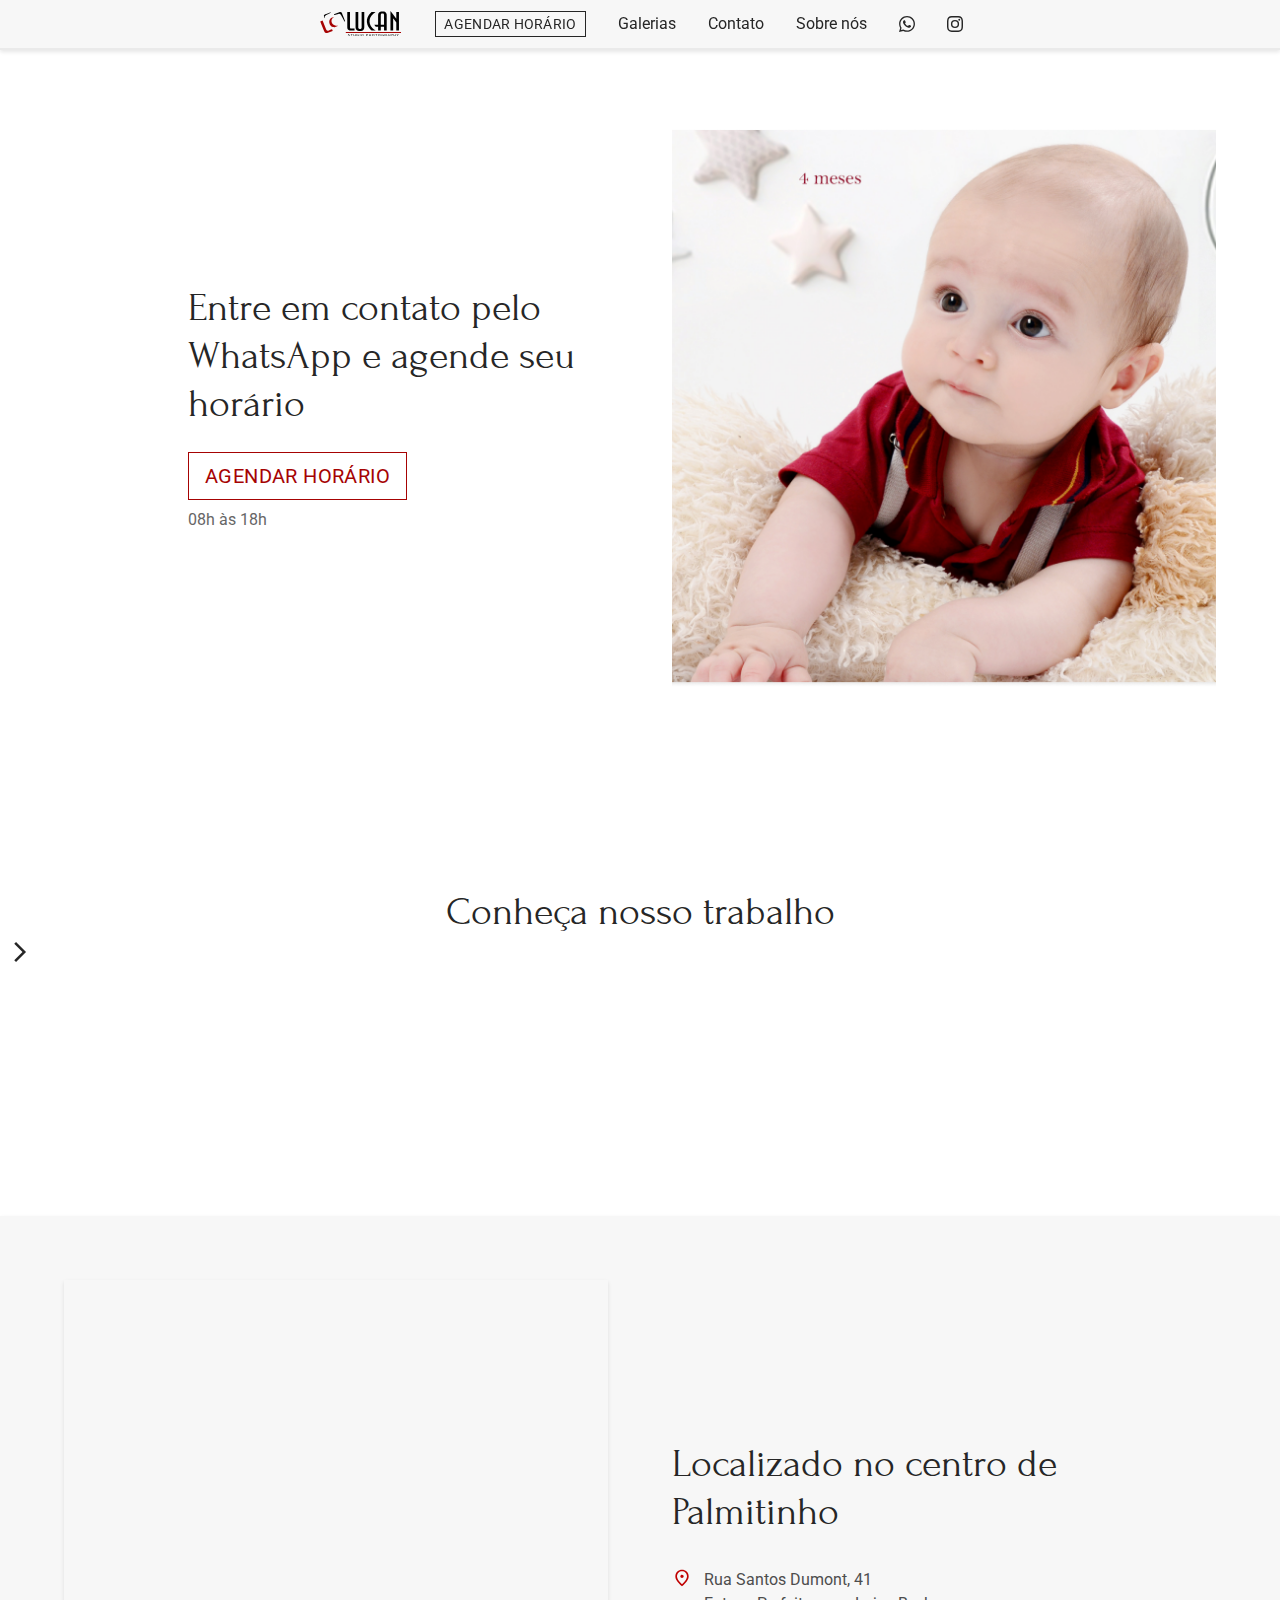
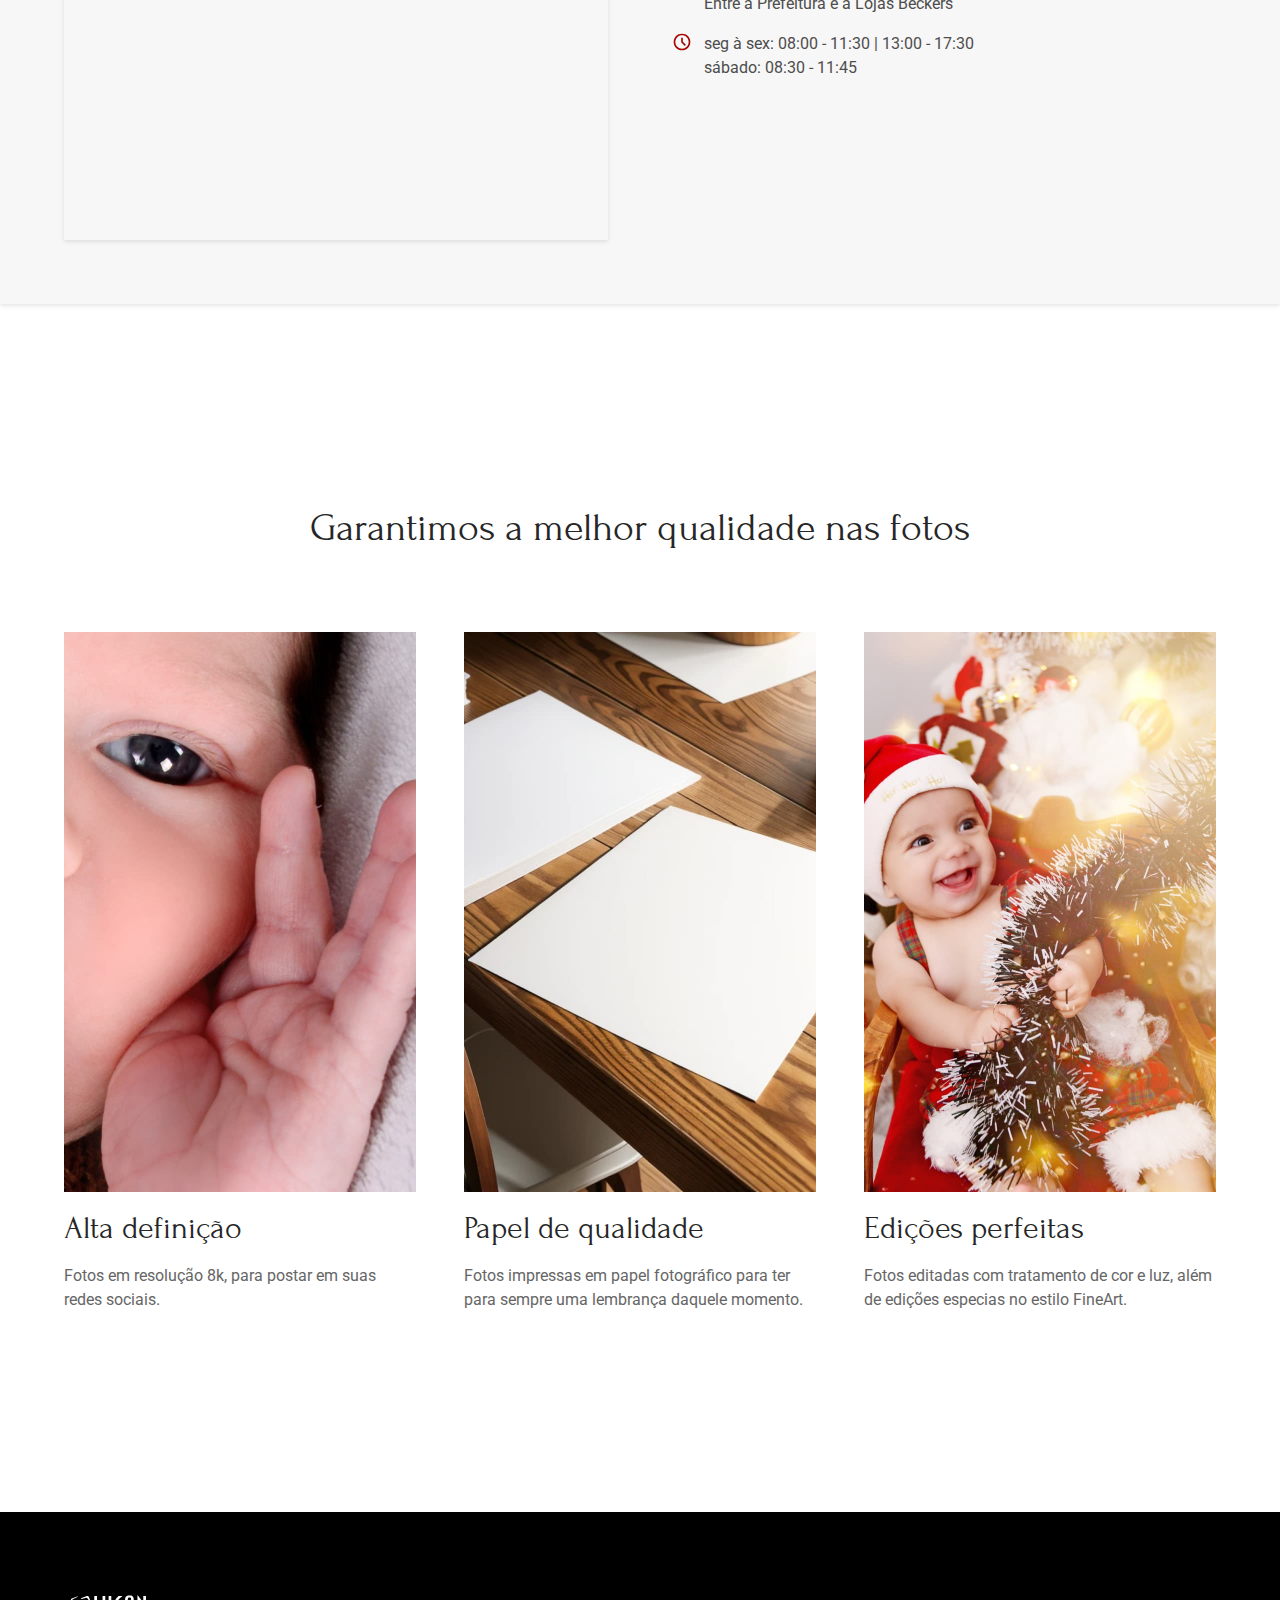
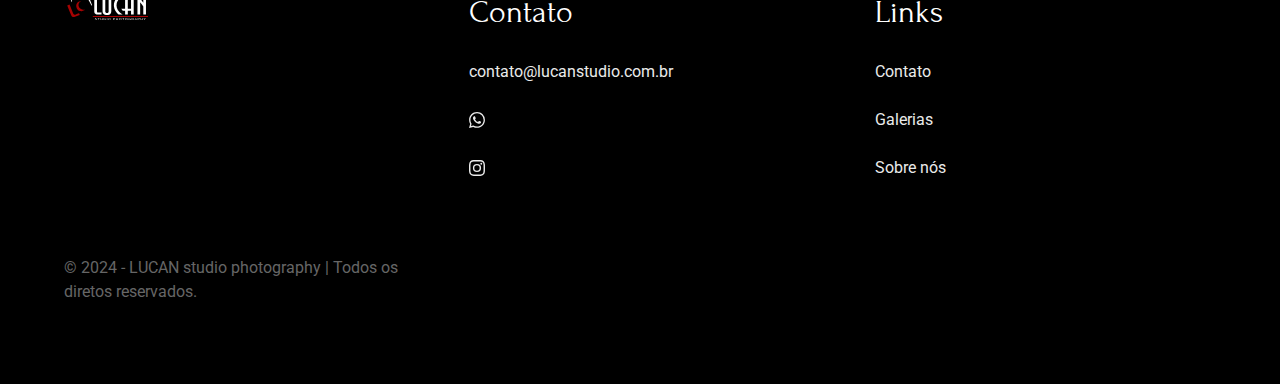
<file: index.html>
<!DOCTYPE html>
<html lang="pt-br">

<head>
  <meta charset="UTF-8">
  <meta name="viewport" content="width=device-width, initial-scale=1.0">

  <title>Lucan Studio Photography</title>
  <meta name="description" content="Conheça nossa galeria de fotos e agende seu horário - Palmitinho e região | Lucan Studio Photography">

  <link rel="preload" href="./css/style.css" as="style">
  <link rel="stylesheet" href="./css/style.css">

  <link rel="preconnect" href="https://fonts.googleapis.com">
  <link rel="preconnect" href="https://fonts.gstatic.com" crossorigin>
  <link href="https://fonts.googleapis.com/css2?family=Forum&family=Roboto&display=swap" rel="stylesheet">
</head>

<body>
  <header class="header-bg sombra-1">
    <nav class="header conteiner">
      <a href="./">
        <img src="./img/icons/logo-preta.svg" alt="Logo" width="86" height="32">
      </a>

      <button id="botao-menu" aria-controls="menu" aria-haspopup="true" aria-label="Abrir menu" aria-expanded="false"></button>
      <ul class="fonte-2-s cor-cinza-5" role="menu">
        <li class="alt"><a class="botao-secundario" href="https://wa.me/555537911633?text=Oi" target="_blank">Agendar Horário</a></li>
        <li><a href="./galerias.html">Galerias</a></li>
        <li><a href="./contato.html">Contato</a></li>
        <li><a href="./sobre.html">Sobre nós</a></li>
        <li class="alt"><a href="https://wa.me/555537911633?text=Oi" target="_blank"><img src="img/icons/whatsapp-preto.svg" alt="WhatsApp" width="16" height="16"></a></li>
        <li class="alt"><a href="https://instagram.com/lucanstudio/" target="_blank"><img src="img/icons/instagram-preto.svg" alt="Instagram" width="16" height="16"></a></li>
      </ul>
    </nav>
  </header>

  <main class="agendar conteiner">
    <div class="agendar-conteudo">
      <h1 class="fonte-1-xl cor-cinza-5">Entre em contato pelo WhatsApp e agende seu horário</h1>
      <a class="botao-primario" href="https://wa.me/555537911633?text=Oi" target="_blank">Agendar horário</a>
      <span class="fonte-2-s cor-cinza-3">08h às 18h</span>
    </div>

    <img src="./img/home/originais/agendar.png" alt="Bebê de 4 meses em nosso estúdio">
  </main>

  <article class="galerias-home">
    <h2 class="fonte-1-xl cor-cinza-5">Conheça nosso trabalho</h2>

    <button><img class="botao-voltar" src="img/icons/seta-esquerda-preto.svg" alt="Seta de voltar slide"></button>
    <button><img class="botao-avancar" src="img/icons/seta-direita-preto.svg" alt="Seta de avançar slide"></button>

    <ul class="galerias-slides">
      <li class="anterior"><a href="./galerias/newborn.html"><img src="img/galerias/newborn/capa.jpg" alt="Bebê dormindo"></a></li>
      <li class="ativo"><a href="./galerias/gestante.html"><img src="img/galerias/gestante/capa.jpg" alt="Gestante pendurada em um lençol"></a></li>
      <li class="posterior"><a href="./galerias/aniversario.html"><img src="img/galerias/aniversario/capa.jpg" alt="Criança brincando com bolo"></a></li>
      <li><a href="./galerias/datas.html"><img src="img/galerias/datas/capa.jpg" alt="Criança cenário de natal"></a></li>
      <li><a href="./galerias/criancas.html"><img src="img/galerias/criancas/capa.jpg" alt="Criança em uma floresta no outono"></a></li>
      <li><a href="./galerias/corporativo.html"><img src="img/galerias/corporativo/capa.jpg" alt="Mulher em foto profissional preta e branca"></a></li>
    </ul>
  </article>

  <article class="localizacao-bg sombra-1">
    <div class="localizacao conteiner">
      <iframe class="localizacao-mapa sombra-1" src="https://www.google.com/maps/embed?pb=!1m14!1m8!1m3!1d14174.656567199034!2d-53.56790957678228!3d-27.354966698719466!3m2!1i1024!2i768!4f13.1!3m3!1m2!1s0x94fb98216b4d01f5%3A0xe52cac50d6a70a97!2sLUCAN%20studio%20photography!5e0!3m2!1spt-BR!2sbr!4v1718495855342!5m2!1spt-BR!2sbr" width="560" height="560" allowfullscreen="" loading="lazy" referrerpolicy="no-referrer-when-downgrade"></iframe>
      <div class="localizacao-conteudo">
        <h2 class="fonte-1-xl cor-cinza-5">Localizado no centro de Palmitinho</h2>
        <ul class="fonte-2-s cor-cinza-4">
          <li>Rua Santos Dumont, 41</li>
          <li>Entre a Prefeitura e a Lojas Beckers</li>
          <li>seg à sex: 08:00 - 11:30 | 13:00 - 17:30</li>
          <li>sábado: 08:30 - 11:45</li>
        </ul>
      </div>
    </div>
  </article>

  <article class="qualidade conteiner">
    <h2 class="fonte-1-xl cor-cinza-5">Garantimos a melhor qualidade nas fotos</h2>

    <ul>
      <li>
        <img src="img/home/resolucao.jpg" alt="Olho de um bêbê">
        <h3 class="fonte-1-l cor-cinza-5">Alta definição</h3>
        <p class="fonte-2-s cor-cinza-3">Fotos em resolução 8k, para postar em suas redes sociais.</p>
      </li>
      <li>
        <img src="img/home/impressao.jpg" alt="Olho de um bêbê">
        <h3 class="fonte-1-l cor-cinza-5">Papel de qualidade</h3>
        <p class="fonte-2-s cor-cinza-3">Fotos impressas em papel fotográfico para ter para sempre uma lembrança daquele momento.</p>
      </li>
      <li>
        <img src="img/home/edicao.jpg" alt="Olho de um bêbê">
        <h3 class="fonte-1-l cor-cinza-5">Edições perfeitas</h3>
        <p class="fonte-2-s cor-cinza-3">Fotos editadas com tratamento de cor e luz, além de edições especias no estilo FineArt.</p>
      </li>
    </ul>
  </article>

  <footer class="footer-bg">
    <div class="footer conteiner">
      <img src="img/icons/logo-branca.svg" alt="Logo da empresa">

      <ul class="footer-contato fonte-2-s cor-cinza-2">
        <h3 class="fonte-1-l cor-branco">Contato</h3>
        <li>
          <a href="mailto:contato@lucanstudio.com.br">contato@lucanstudio.com.br</a>
        </li>
        <li>
          <a href="https://wa.me/555537911633?text=Oi" target="_blank"><img src="img/icons/whatsapp-branco.svg" alt="WhatsApp" width="16" height="16"></a>
        </li>
        <li>
          <a href="https://instagram.com/lucanstudio/" target="_blank"><img src="img/icons/instagram-branco.svg" alt="Instagram" width="16" height="16"></a>
        </li>
      </ul>

      <ul class="footer-links fonte-2-s cor-cinza-2">
        <h3 class="fonte-1-l cor-branco">Links</h3>
        <li>
          <a href="./contato.html">Contato</a>
        </li>
        <li>
          <a href="./contato.html">Galerias</a>
        </li>
        <li>
          <a href="./contato.html">Sobre nós</a>
        </li>
      </ul>

      <p class="fonte-2-s cor-cinza-3">© 2024 - LUCAN studio photography | Todos os diretos reservados.</p>
    </div>
  </footer>

  <script src="js/menu.js"></script>
  <script src="js/galeria-slides.js"></script>
</body>

</html>
</file>
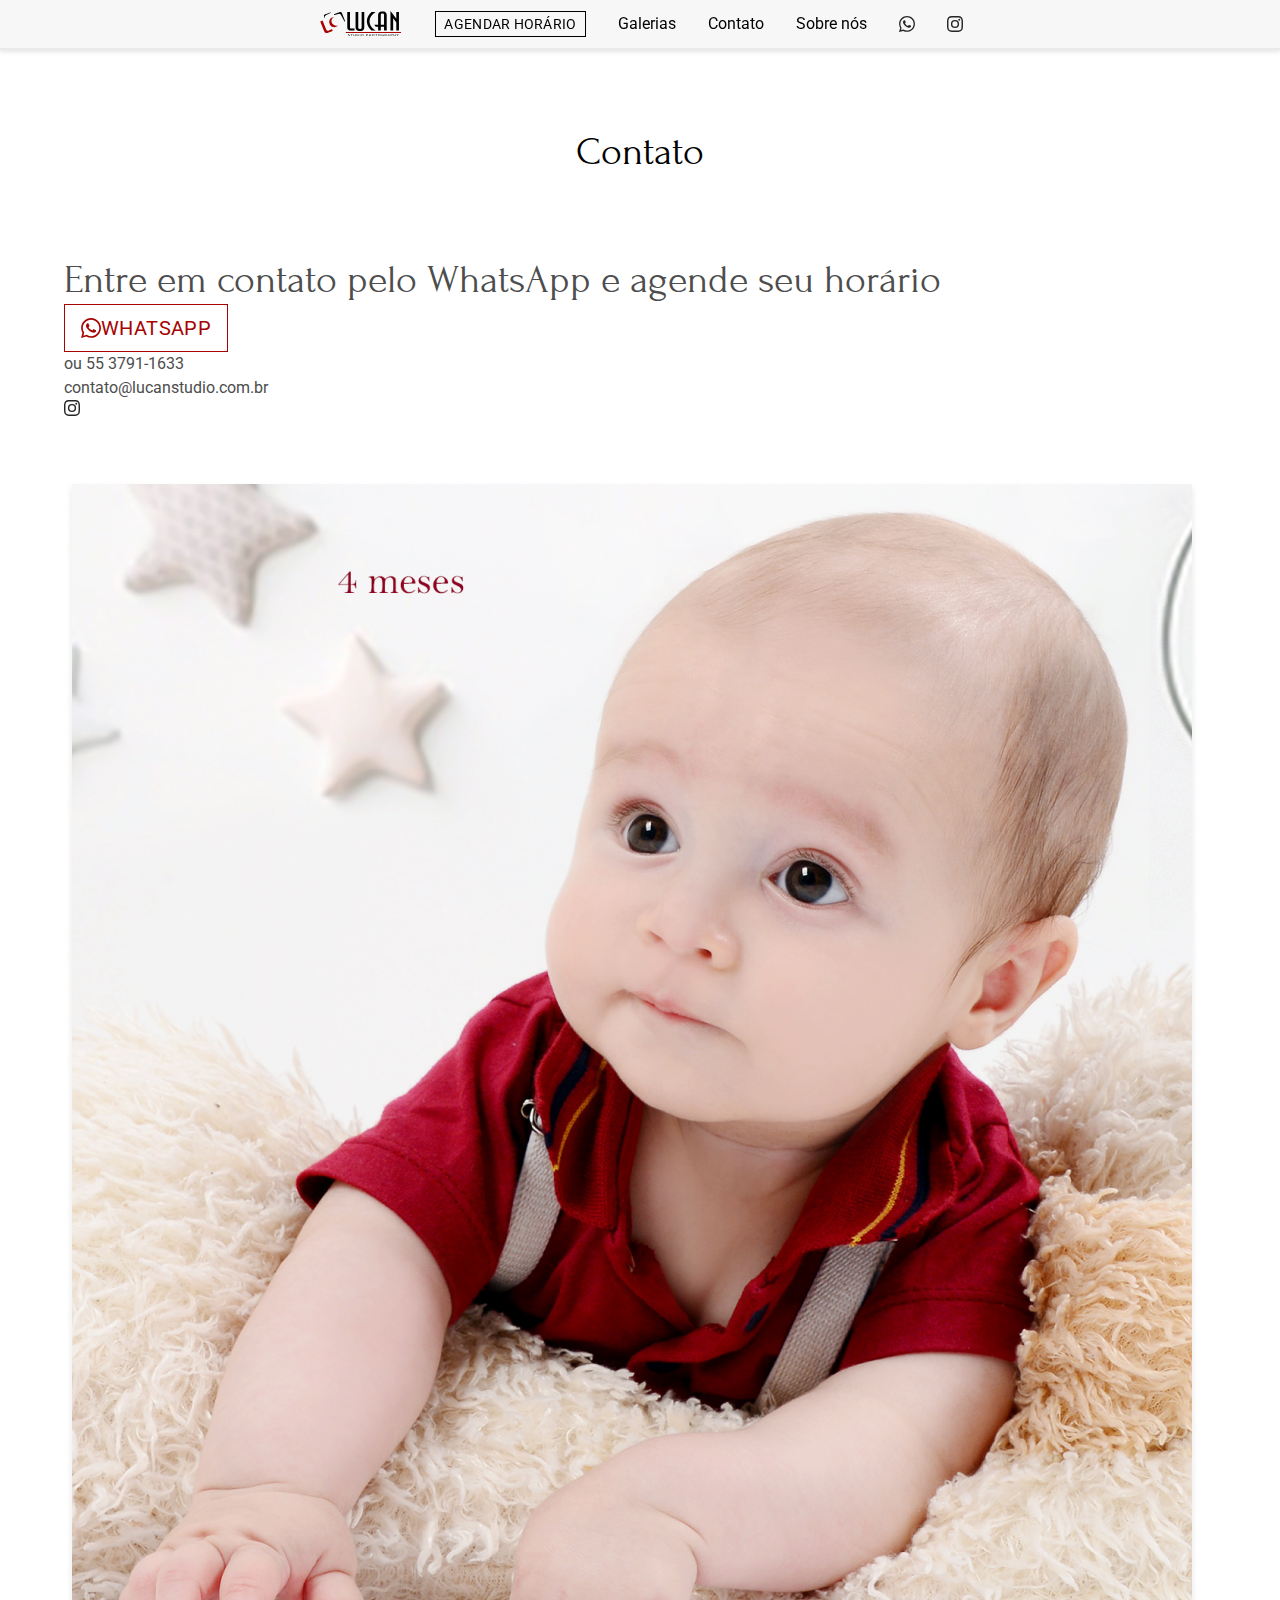
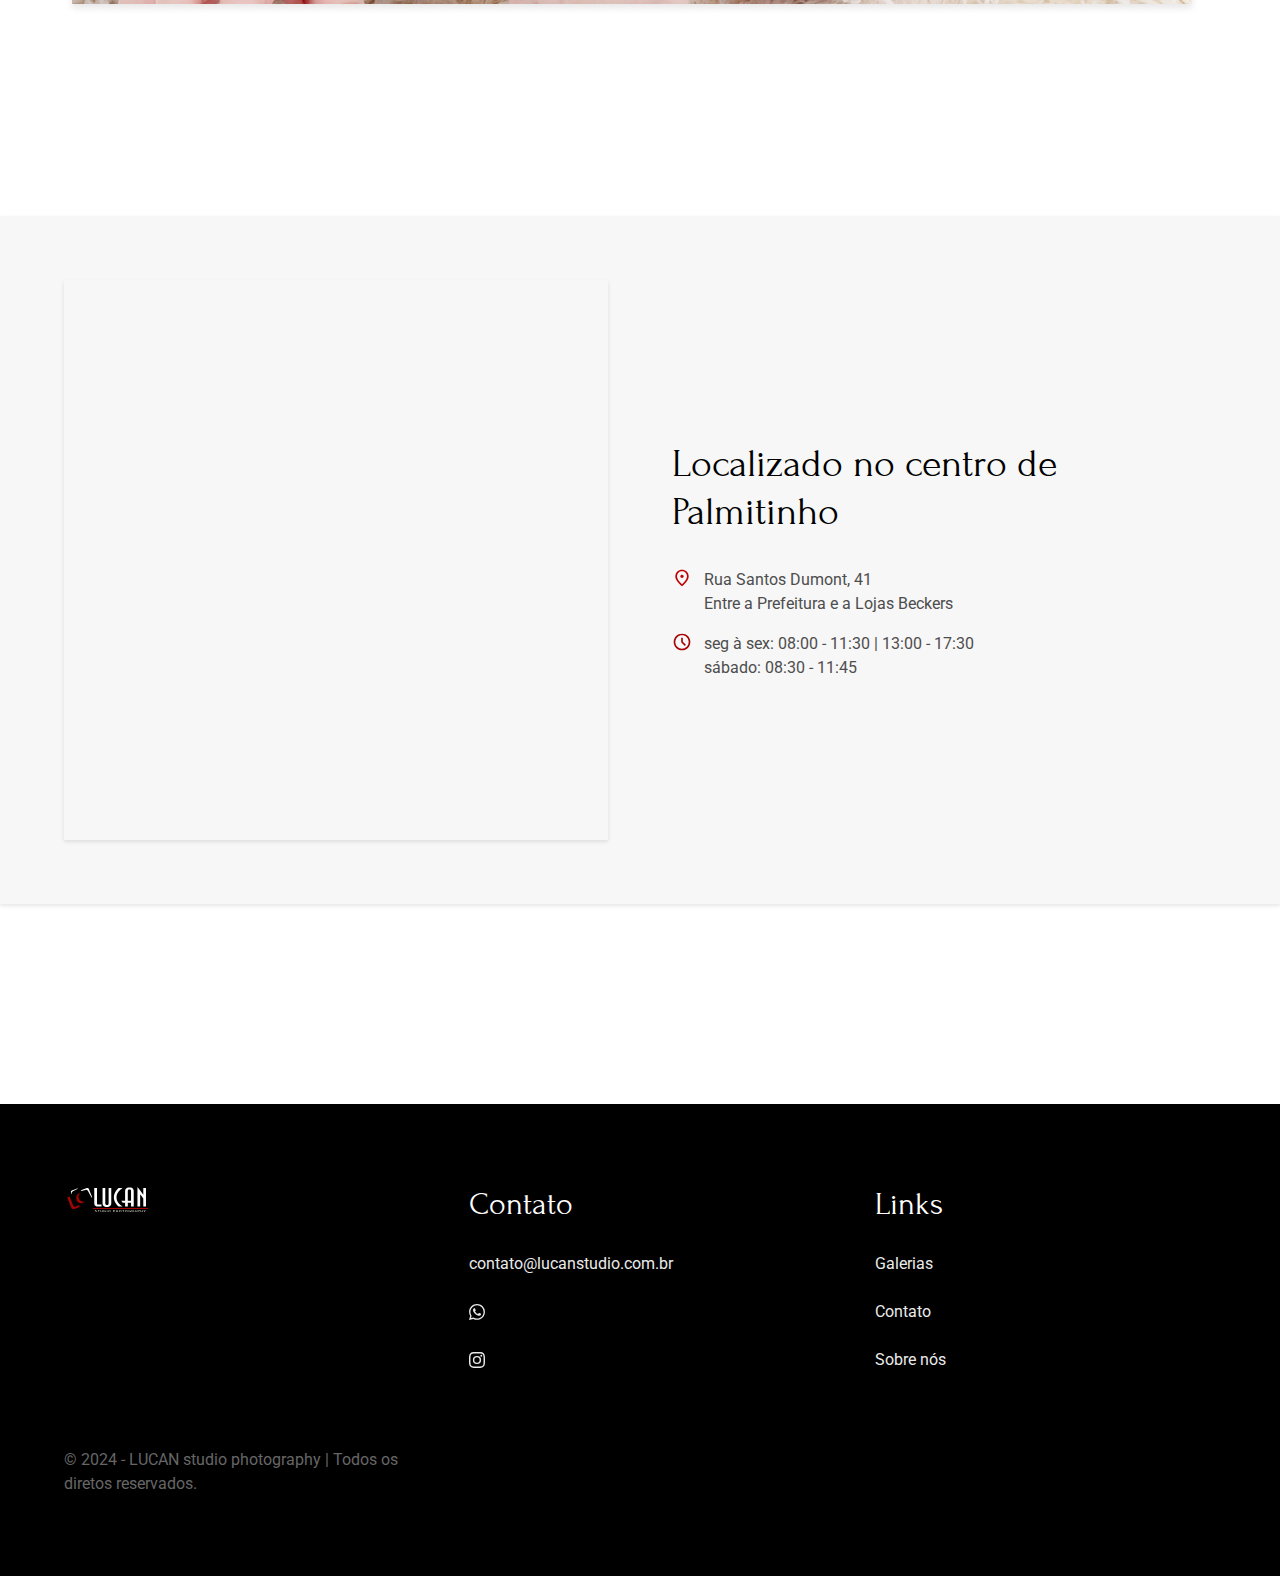
<file: contato.html>
<!DOCTYPE html>
<html lang="pt-br">

<head>
  <meta charset="UTF-8">
  <meta name="viewport" content="width=device-width, initial-scale=1.0">

  <title>Lucan Studio Photography - Contato</title>
  <meta name="description" content="Entre em contato conosco e agende seu horário.">

  <link rel="preload" href="./css/style.css" as="style">
  <link rel="stylesheet" href="./css/style.css">

  <link rel="preconnect" href="https://fonts.googleapis.com">
  <link rel="preconnect" href="https://fonts.gstatic.com" crossorigin>
  <link href="https://fonts.googleapis.com/css2?family=Forum&family=Roboto&display=swap" rel="stylesheet">
</head>

<body id="contato">
  <header class="header-bg sombra-1">
    <nav class="header conteiner">
      <a href="./">
        <img src="./img/icons/logo-preta.svg" alt="Logo" width="86" height="32">
      </a>

      <button id="botao-menu" aria-controls="menu" aria-haspopup="true" aria-label="Abrir menu" aria-expanded="false"></button>
      <ul class="fonte-2-s cor-cinza-6" role="menu">
        <li role="menuitem" class="alt"><a class="botao-secundario" href="https://wa.me/555537911633?text=Oi" target="_blank">Agendar Horário</a></li>
        <li role="menuitem"><a href="./galerias.html">Galerias</a></li>
        <li role="menuitem"><a href="./contato.html">Contato</a></li>
        <li role="menuitem"><a href="./sobre.html">Sobre nós</a></li>
        <li role="menuitem" class="alt"><a href="https://wa.me/555537911633?text=Oi" target="_blank"><img src="img/icons/whatsapp-preto.svg" alt="WhatsApp" width="16" height="16"></a></li>
        <li role="menuitem" class="alt"><a href="https://instagram.com/lucanstudio/" target="_blank"><img src="img/icons/instagram-preto.svg" alt="Instagram" width="16" height="16"></a></li>
      </ul>
    </nav>
  </header>

  <main>
    <h1 class="titulo">Contato</h1>

    <main class="contato conteiner">
      <div class="contato-conteudo fonte-2-s cor-cinza-4">
        <h1 class="fonte-1-xl cor-cinza-6">Entre em contato pelo WhatsApp e agende seu horário</h1>
        <a class="botao-primario" href="https://wa.me/555537911633?text=Oi" target="_blank"><img src="img/icons/whatsapp-vermelho.svg" alt="WhatsApp da empresa">WhatsApp</a>
        <span>ou 55 3791-1633</span>
        <a href="mailto:contato@lucanstudio.com.br" target="_blank">contato@lucanstudio.com.br</a>
        <a href="https://instagram.com/lucanstudio/" target="_blank"><img src="img/icons/instagram-preto.svg" alt="Instagram" width="16" height="16"></a>
      </div>

      <img src="./img/home/originais/agendar.png" alt="Bebê de 4 meses em nosso estúdio">
    </main>
  </main>

  <article class="localizacao-bg sombra-1">
    <div class="localizacao conteiner">
      <iframe class="localizacao-mapa sombra-1" title="Localização da empresa no GoogleMaps" src="https://www.google.com/maps/embed?pb=!1m14!1m8!1m3!1d14174.656567199034!2d-53.56790957678228!3d-27.354966698719466!3m2!1i1024!2i768!4f13.1!3m3!1m2!1s0x94fb98216b4d01f5%3A0xe52cac50d6a70a97!2sLUCAN%20studio%20photography!5e0!3m2!1spt-BR!2sbr!4v1718495855342!5m2!1spt-BR!2sbr" width="560" height="560" allowfullscreen="" loading="lazy" referrerpolicy="no-referrer-when-downgrade"></iframe>
      <div class="localizacao-conteudo">
        <h2 class="fonte-1-xl cor-cinza-6">Localizado no centro de Palmitinho</h2>
        <ul class="fonte-2-s cor-cinza-4">
          <li>Rua Santos Dumont, 41</li>
          <li>Entre a Prefeitura e a Lojas Beckers</li>
          <li>seg à sex: 08:00 - 11:30 | 13:00 - 17:30</li>
          <li>sábado: 08:30 - 11:45</li>
        </ul>
      </div>
    </div>
  </article>

  <footer class="footer-bg">
    <div class="footer conteiner">
      <img src="img/icons/logo-branca.svg" alt="Logo da empresa">

      <ul class="footer-contato fonte-2-s cor-cinza-2">
        <li>
          <h3 class="fonte-1-l cor-branco">Contato</h3>
        </li>
        <li>
          <a href="mailto:contato@lucanstudio.com.br" target="_blank">contato@lucanstudio.com.br</a>
        </li>
        <li class="alt">
          <a href="https://wa.me/555537911633?text=Oi" target="_blank"><img src="img/icons/whatsapp-branco.svg" alt="WhatsApp" width="16" height="16"></a>
        </li>
        <li class="alt">
          <a href="https://instagram.com/lucanstudio/" target="_blank"><img src="img/icons/instagram-branco.svg" alt="Instagram" width="16" height="16"></a>
        </li>
      </ul>

      <nav>
        <ul class="footer-links fonte-2-s cor-cinza-2">
          <li>
            <h3 class="fonte-1-l cor-branco">Links</h3>
          </li>
          <li>
            <a href="./galerias.html">Galerias</a>
          </li>
          <li>
            <a href="./contato.html">Contato</a>
          </li>
          <li>
            <a href="./sobre.html">Sobre nós</a>
          </li>
        </ul>
      </nav>

      <p class="fonte-2-s cor-cinza-3">© 2024 - LUCAN studio photography | Todos os diretos reservados.</p>
    </div>
  </footer>

  <script src="js/menu.js"></script>
</body>

</html>
</file>
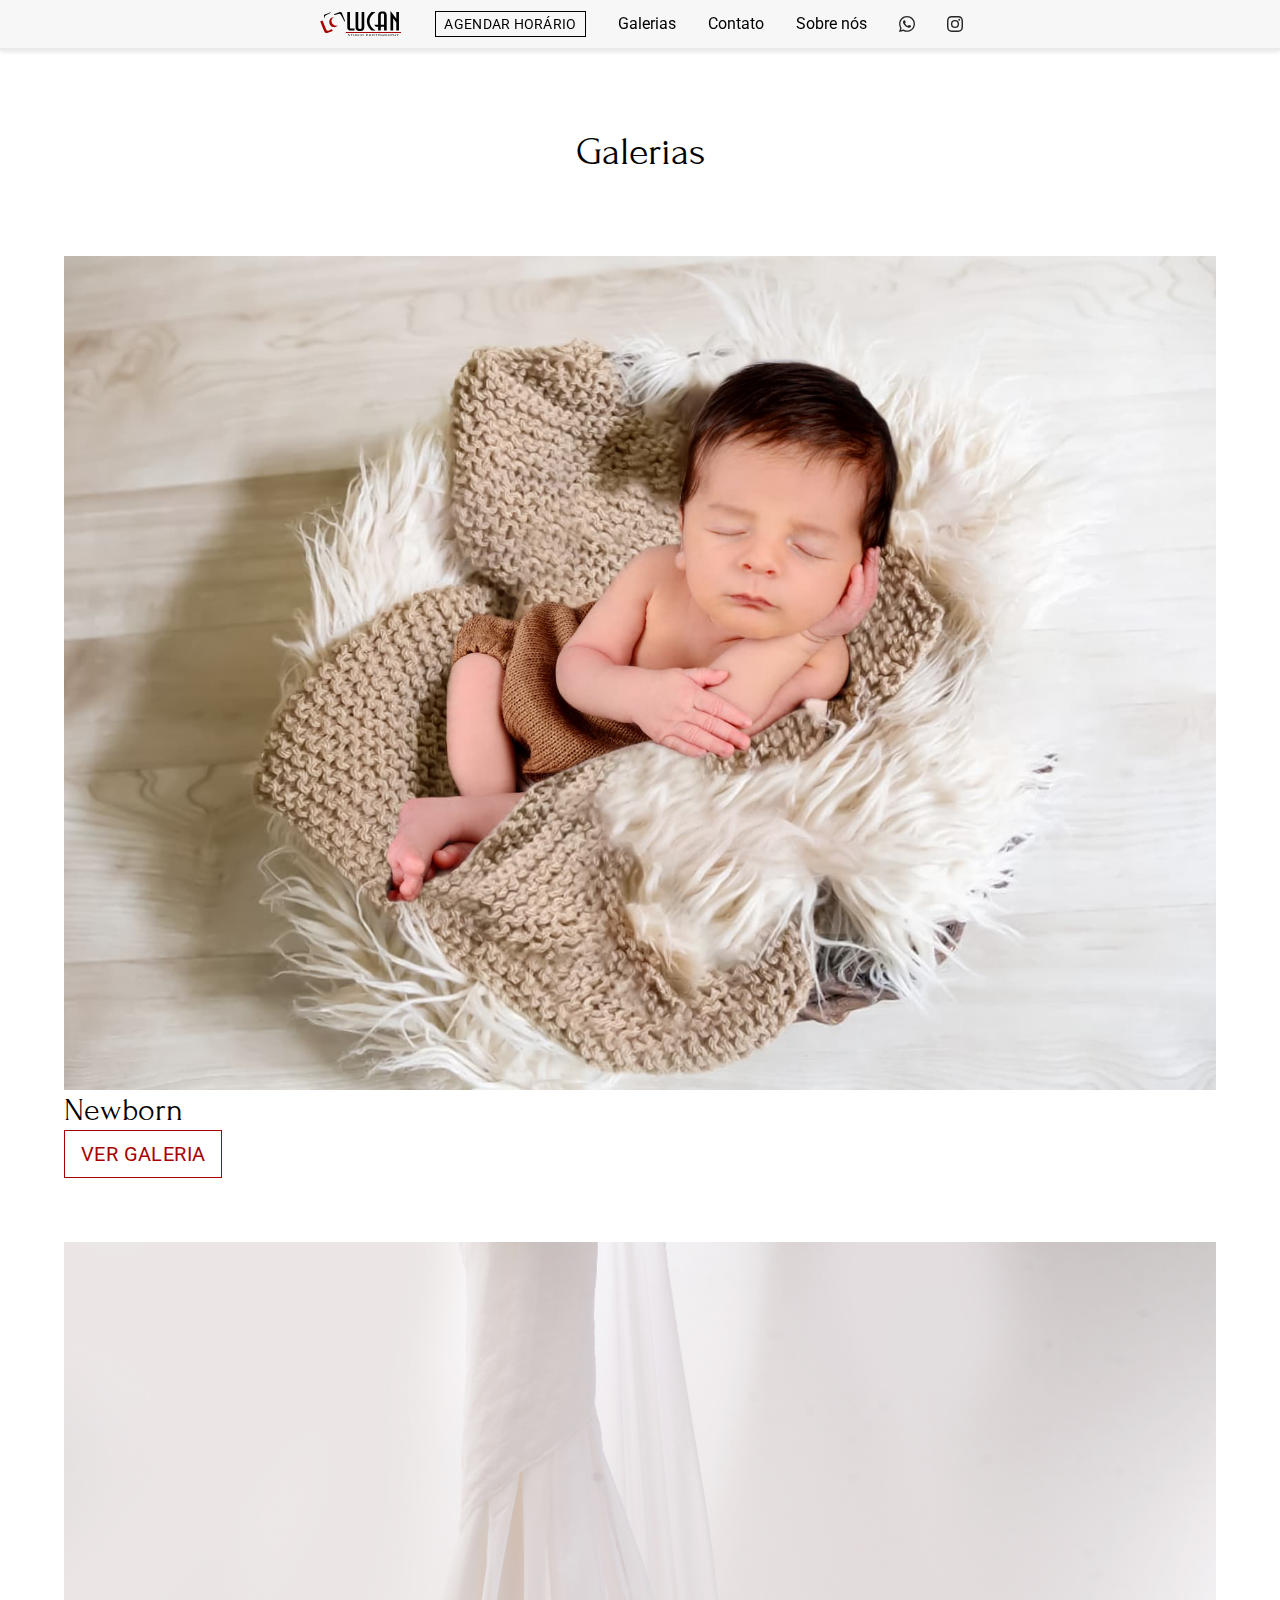
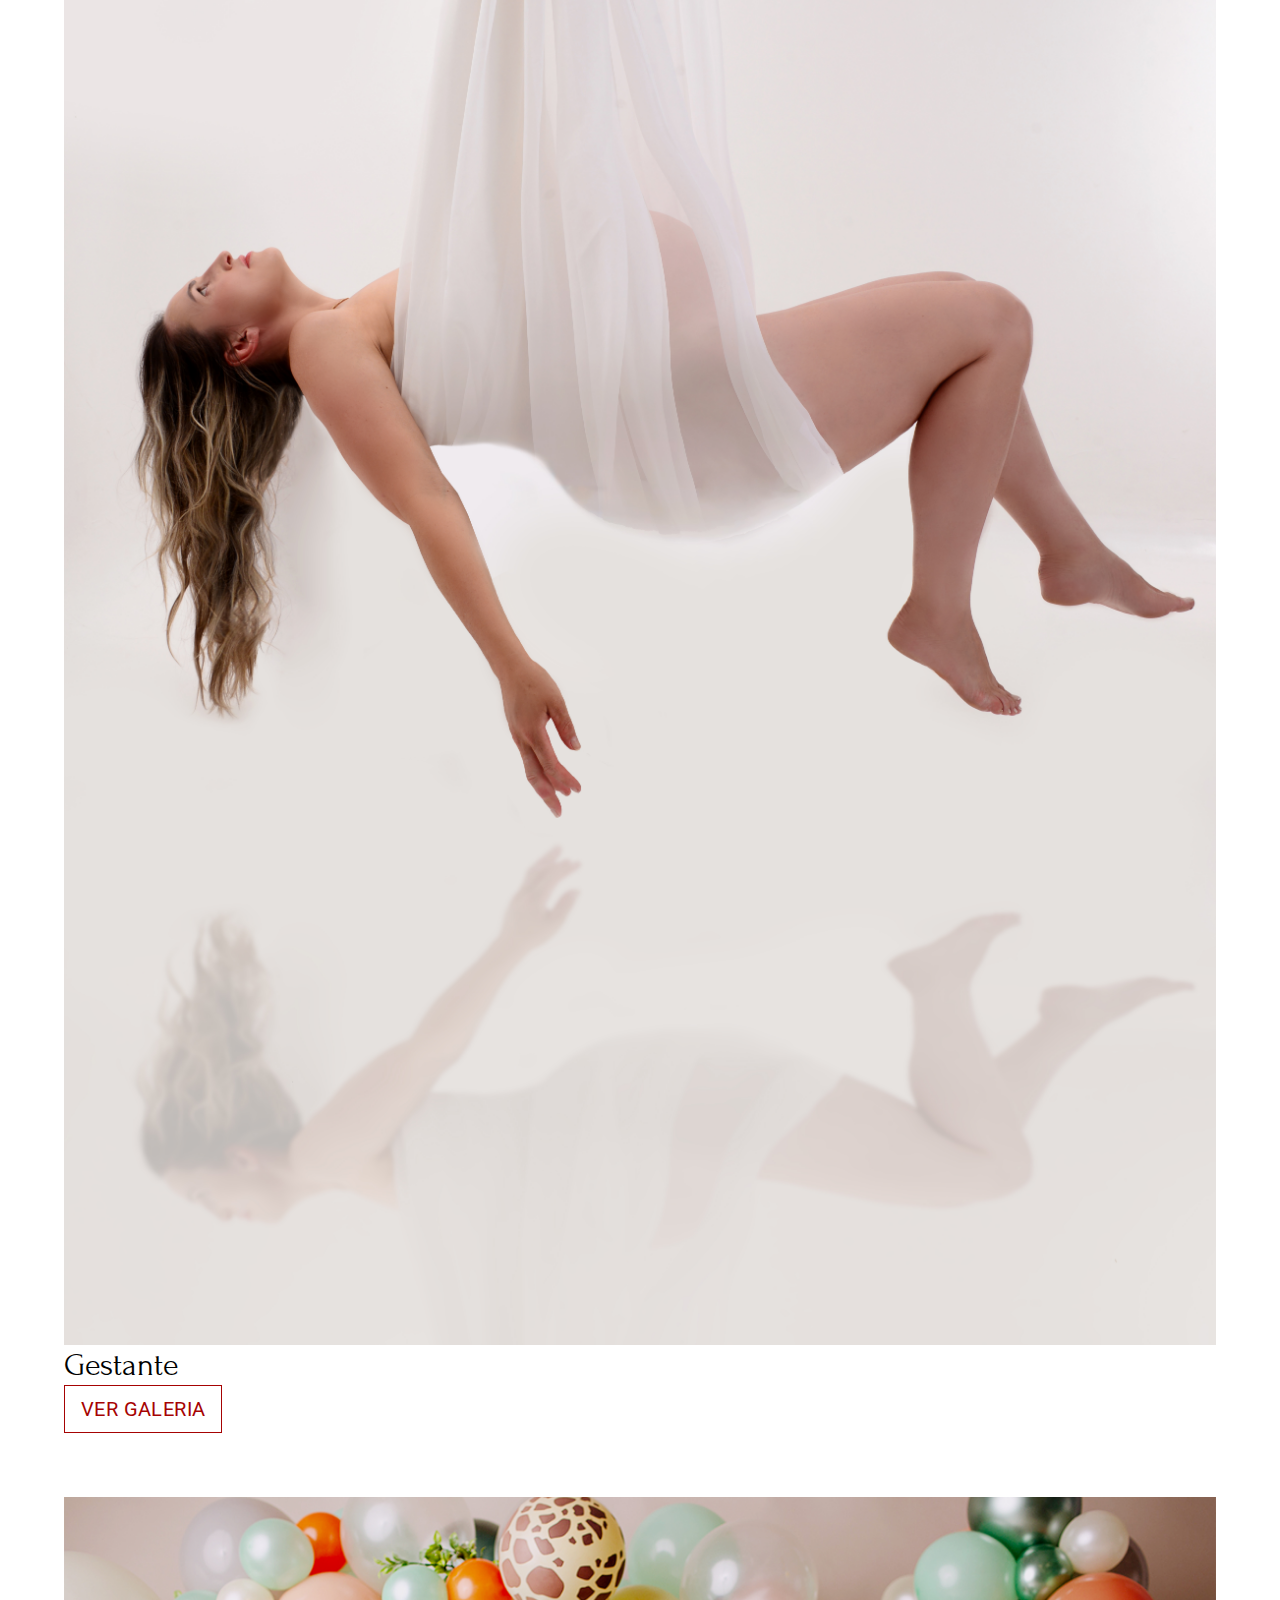
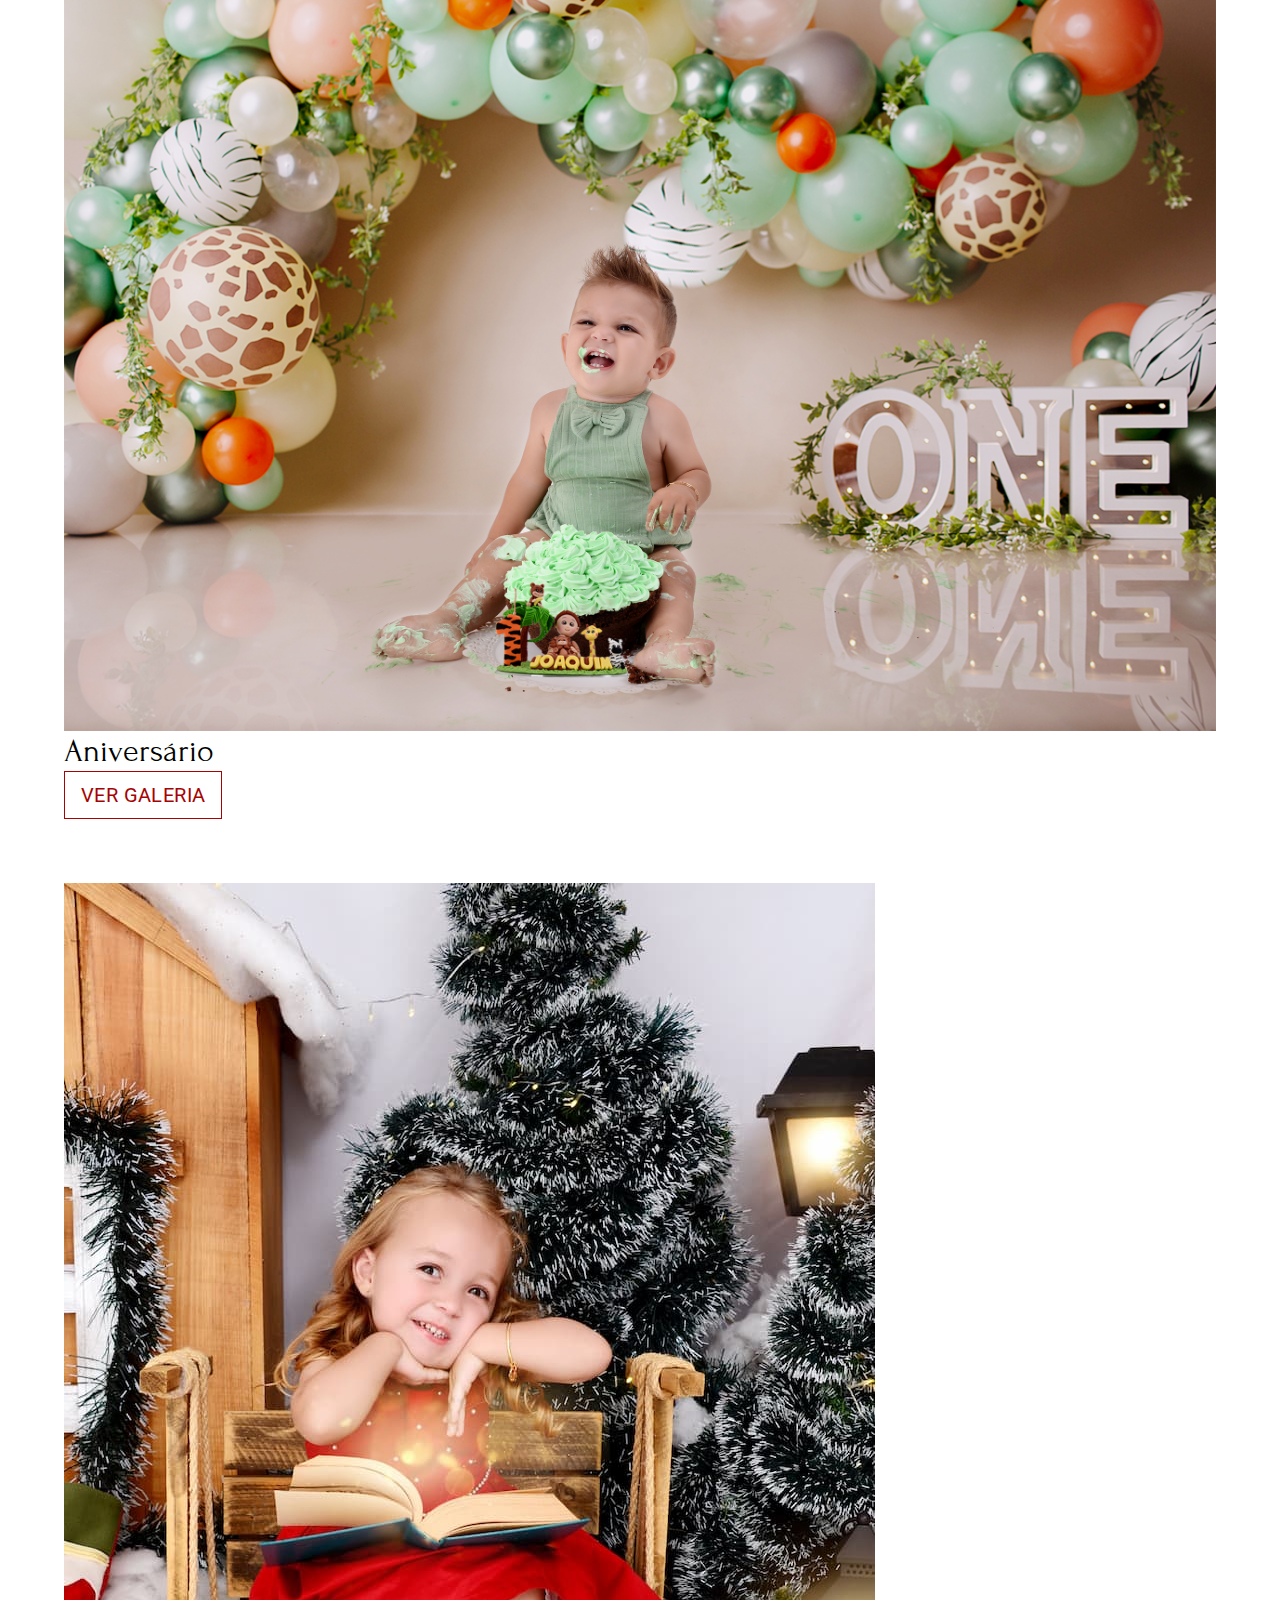
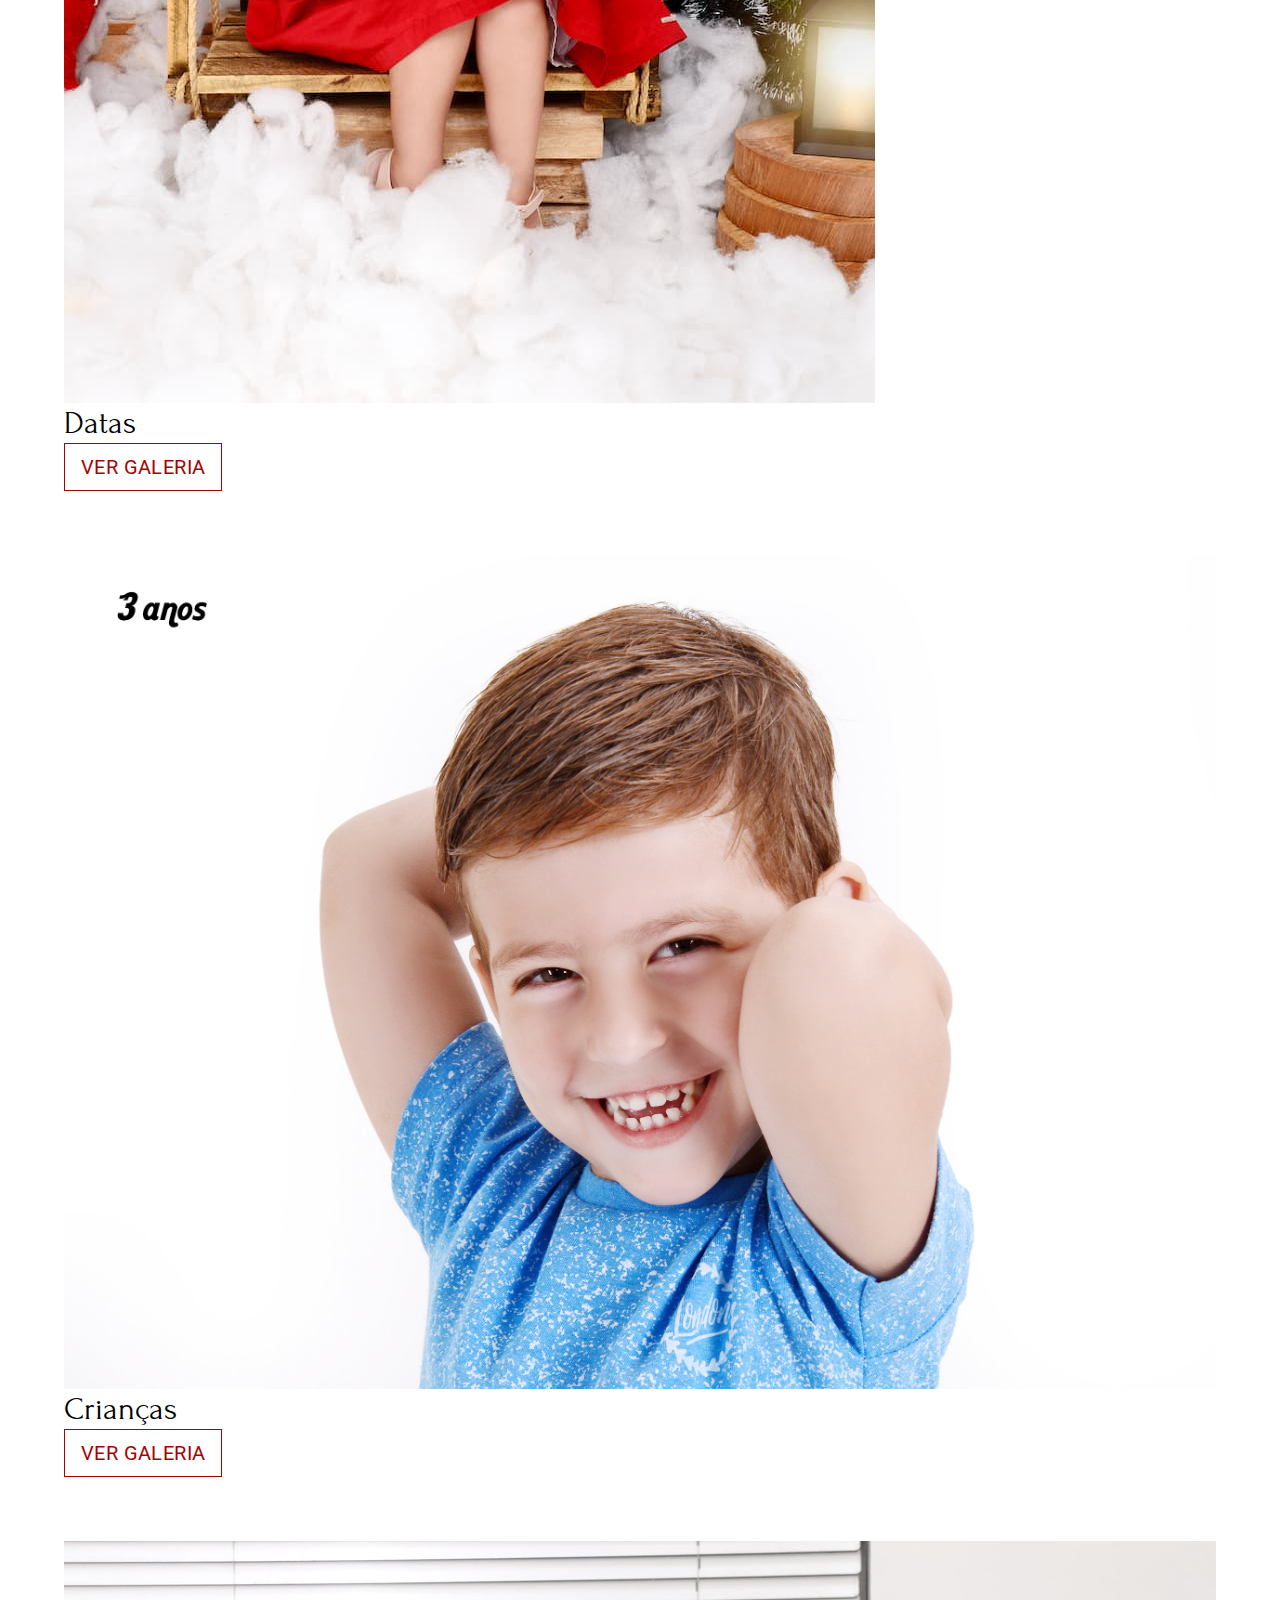
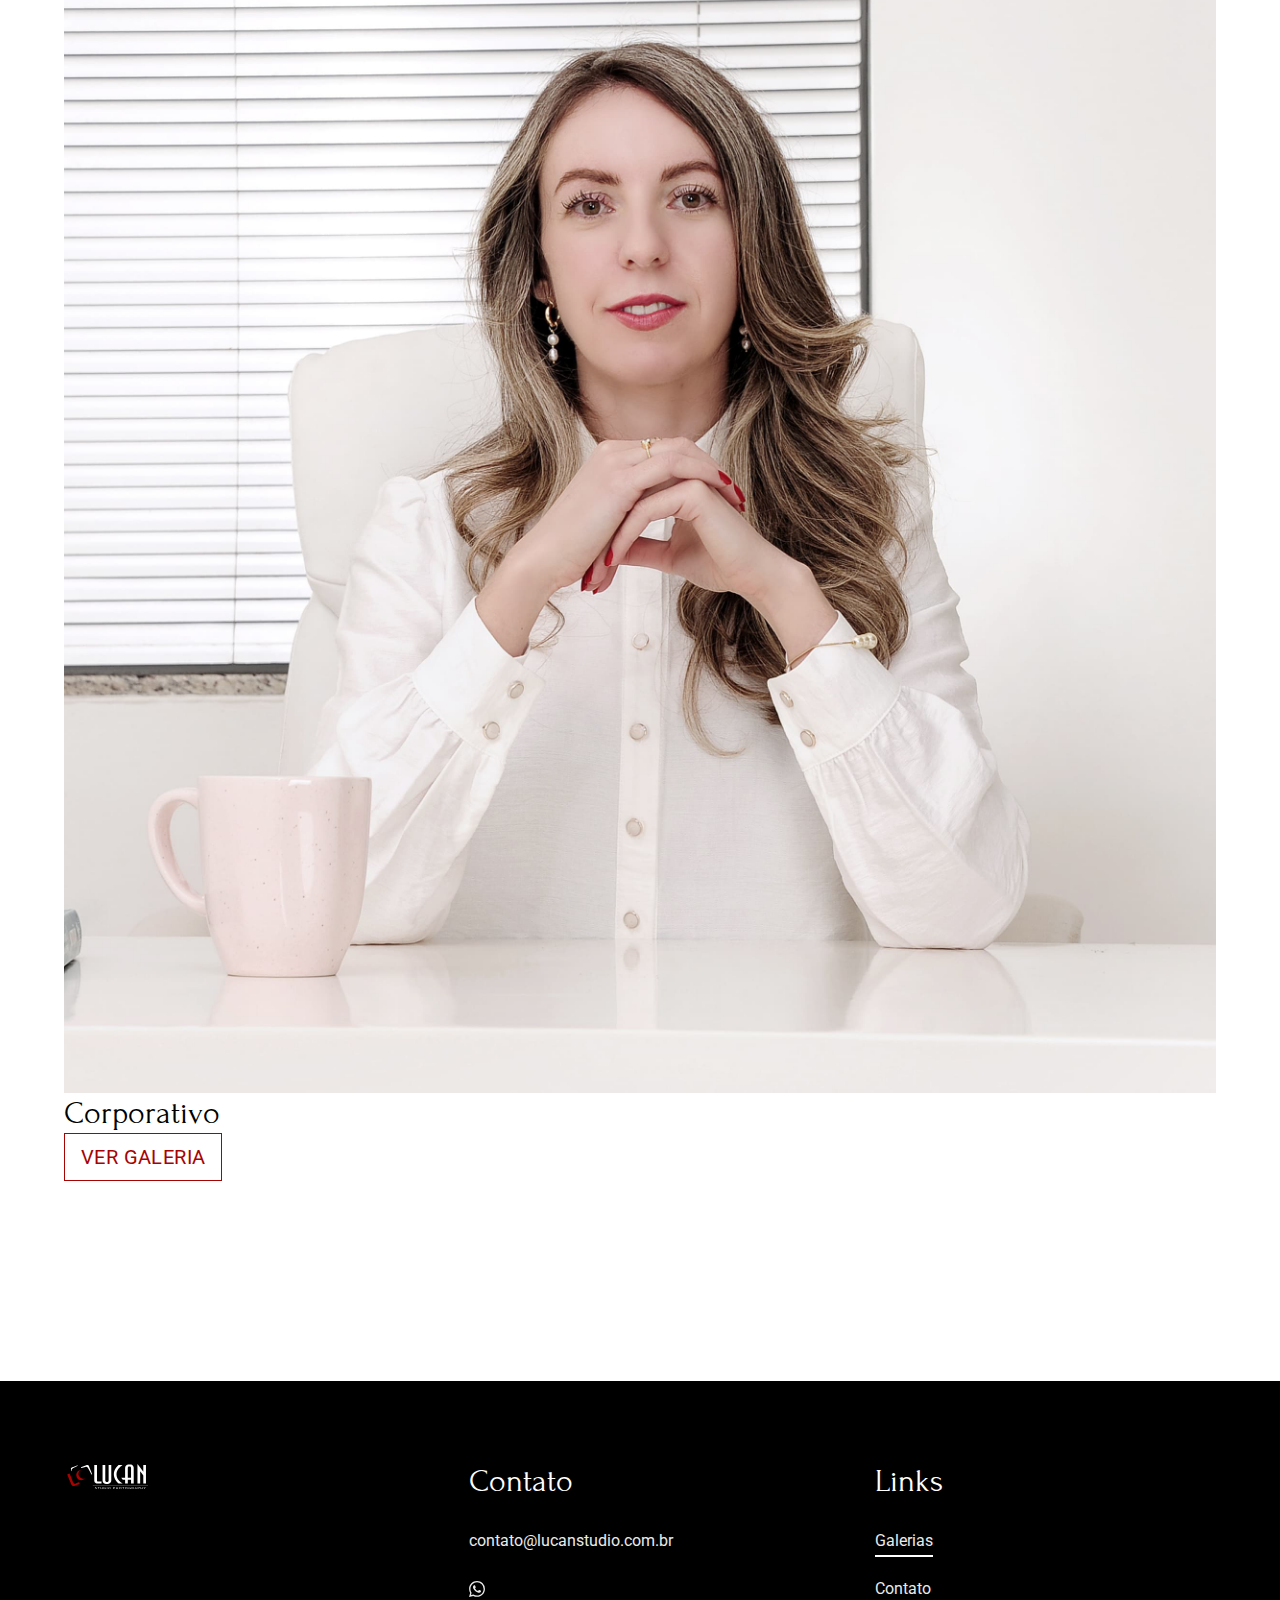
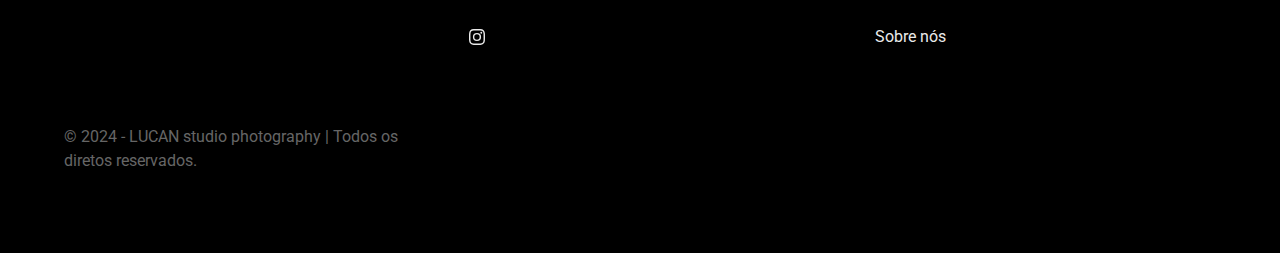
<file: galerias.html>
<!DOCTYPE html>
<html lang="pt-br">

<head>
  <meta charset="UTF-8">
  <meta name="viewport" content="width=device-width, initial-scale=1.0">

  <title>Lucan Studio Photography - Galerias</title>
  <meta name="description" content="Conheça nossa galeria de fotos.">

  <link rel="preload" href="./css/style.css" as="style">
  <link rel="stylesheet" href="./css/style.css">

  <link rel="preconnect" href="https://fonts.googleapis.com">
  <link rel="preconnect" href="https://fonts.gstatic.com" crossorigin>
  <link href="https://fonts.googleapis.com/css2?family=Forum&family=Roboto&display=swap" rel="stylesheet">
</head>

<body>
  <header class="header-bg sombra-1">
    <nav class="header conteiner">
      <a href="./">
        <img src="./img/icons/logo-preta.svg" alt="Logo" width="86" height="32">
      </a>

      <button id="botao-menu" aria-controls="menu" aria-haspopup="true" aria-label="Abrir menu" aria-expanded="false"></button>
      <ul class="fonte-2-s cor-cinza-6" role="menu">
        <li role="menuitem" class="alt"><a class="botao-secundario" href="https://wa.me/555537911633?text=Oi" target="_blank">Agendar Horário</a></li>
        <li role="menuitem"><a href="./galerias.html">Galerias</a></li>
        <li role="menuitem"><a href="./contato.html">Contato</a></li>
        <li role="menuitem"><a href="./sobre.html">Sobre nós</a></li>
        <li role="menuitem" class="alt"><a href="https://wa.me/555537911633?text=Oi" target="_blank"><img src="img/icons/whatsapp-preto.svg" alt="WhatsApp" width="16" height="16"></a></li>
        <li role="menuitem" class="alt"><a href="https://instagram.com/lucanstudio/" target="_blank"><img src="img/icons/instagram-preto.svg" alt="Instagram" width="16" height="16"></a></li>
      </ul>
    </nav>
  </header>

  <main data-animar="cima">
    <h1 class="titulo">Galerias</h1>

    <ul class="galerias conteiner">
      <li>
        <img src="./img/galerias/newborn/capa.jpg" alt="Bebê dormindo">
        <h2 class="fonte-1-l cor-cinza-6">Newborn</h2>
        <a class="botao-primario" href="./galerias/newborn.html">Ver galeria</a>
      </li>
      <li>
        <img src="./img/galerias/gestante/capa.jpg" alt="Gestante pendurada em um lençol">
        <h2 class="fonte-1-l cor-cinza-6">Gestante</h2>
        <a class="botao-primario" href="./galerias/gestante.html">Ver galeria</a>
      </li>
      <li>
        <img src="./img/galerias/aniversario/capa.jpg" alt="Criança brincando com bolo">
        <h2 class="fonte-1-l cor-cinza-6">Aniversário</h2>
        <a class="botao-primario" href="./galerias/aniversario.html">Ver galeria</a>
      </li>
      <li>
        <img src="./img/galerias/datas/capa.jpg" alt="Criança cenário de natal">
        <h2 class="fonte-1-l cor-cinza-6">Datas</h2>
        <a class="botao-primario" href="./galerias/datas.html">Ver galeria</a>
      </li>
      <li>
        <img src="./img/galerias/criancas/capa.jpg" alt="Criança em uma floresta no outono">
        <h2 class="fonte-1-l cor-cinza-6">Crianças</h2>
        <a class="botao-primario" href="./galerias/criancas.html">Ver galeria</a>
      </li>
      <li>
        <img src="./img/galerias/corporativo/capa.jpg" alt="Mulher em foto profissional preta e branca">
        <h2 class="fonte-1-l cor-cinza-6">Corporativo</h2>
        <a class="botao-primario" href="./galerias/corporativo.html">Ver galeria</a>
      </li>
    </ul>
  </main>

  <footer class="footer-bg">
    <div class="footer conteiner">
      <img src="img/icons/logo-branca.svg" alt="Logo da empresa">

      <ul class="footer-contato fonte-2-s cor-cinza-2">
        <li>
          <h3 class="fonte-1-l cor-branco">Contato</h3>
        </li>
        <li>
          <a href="mailto:contato@lucanstudio.com.br" target="_blank">contato@lucanstudio.com.br</a>
        </li>
        <li class="alt">
          <a href="https://wa.me/555537911633?text=Oi" target="_blank"><img src="img/icons/whatsapp-branco.svg" alt="WhatsApp" width="16" height="16"></a>
        </li class="alt">
        <li>
          <a href="https://instagram.com/lucanstudio/" target="_blank"><img src="img/icons/instagram-branco.svg" alt="Instagram" width="16" height="16"></a>
        </li>
      </ul>

      <nav>
        <ul class="footer-links fonte-2-s cor-cinza-2">
          <li>
            <h3 class="fonte-1-l cor-branco">Links</h3>
          </li>
          <li>
            <a href="./galerias.html">Galerias</a>
          </li>
          <li>
            <a href="./contato.html">Contato</a>
          </li>
          <li>
            <a href="./sobre.html">Sobre nós</a>
          </li>
        </ul>
      </nav>

      <p class="fonte-2-s cor-cinza-3">© 2024 - LUCAN studio photography | Todos os diretos reservados.</p>
    </div>
  </footer>

  <script src="js/menu.js"></script>
  <script src="js/identificar-url.js"></script>
  <script src="js/animacao-secoes.js"></script>
</body>

</html>
</file>
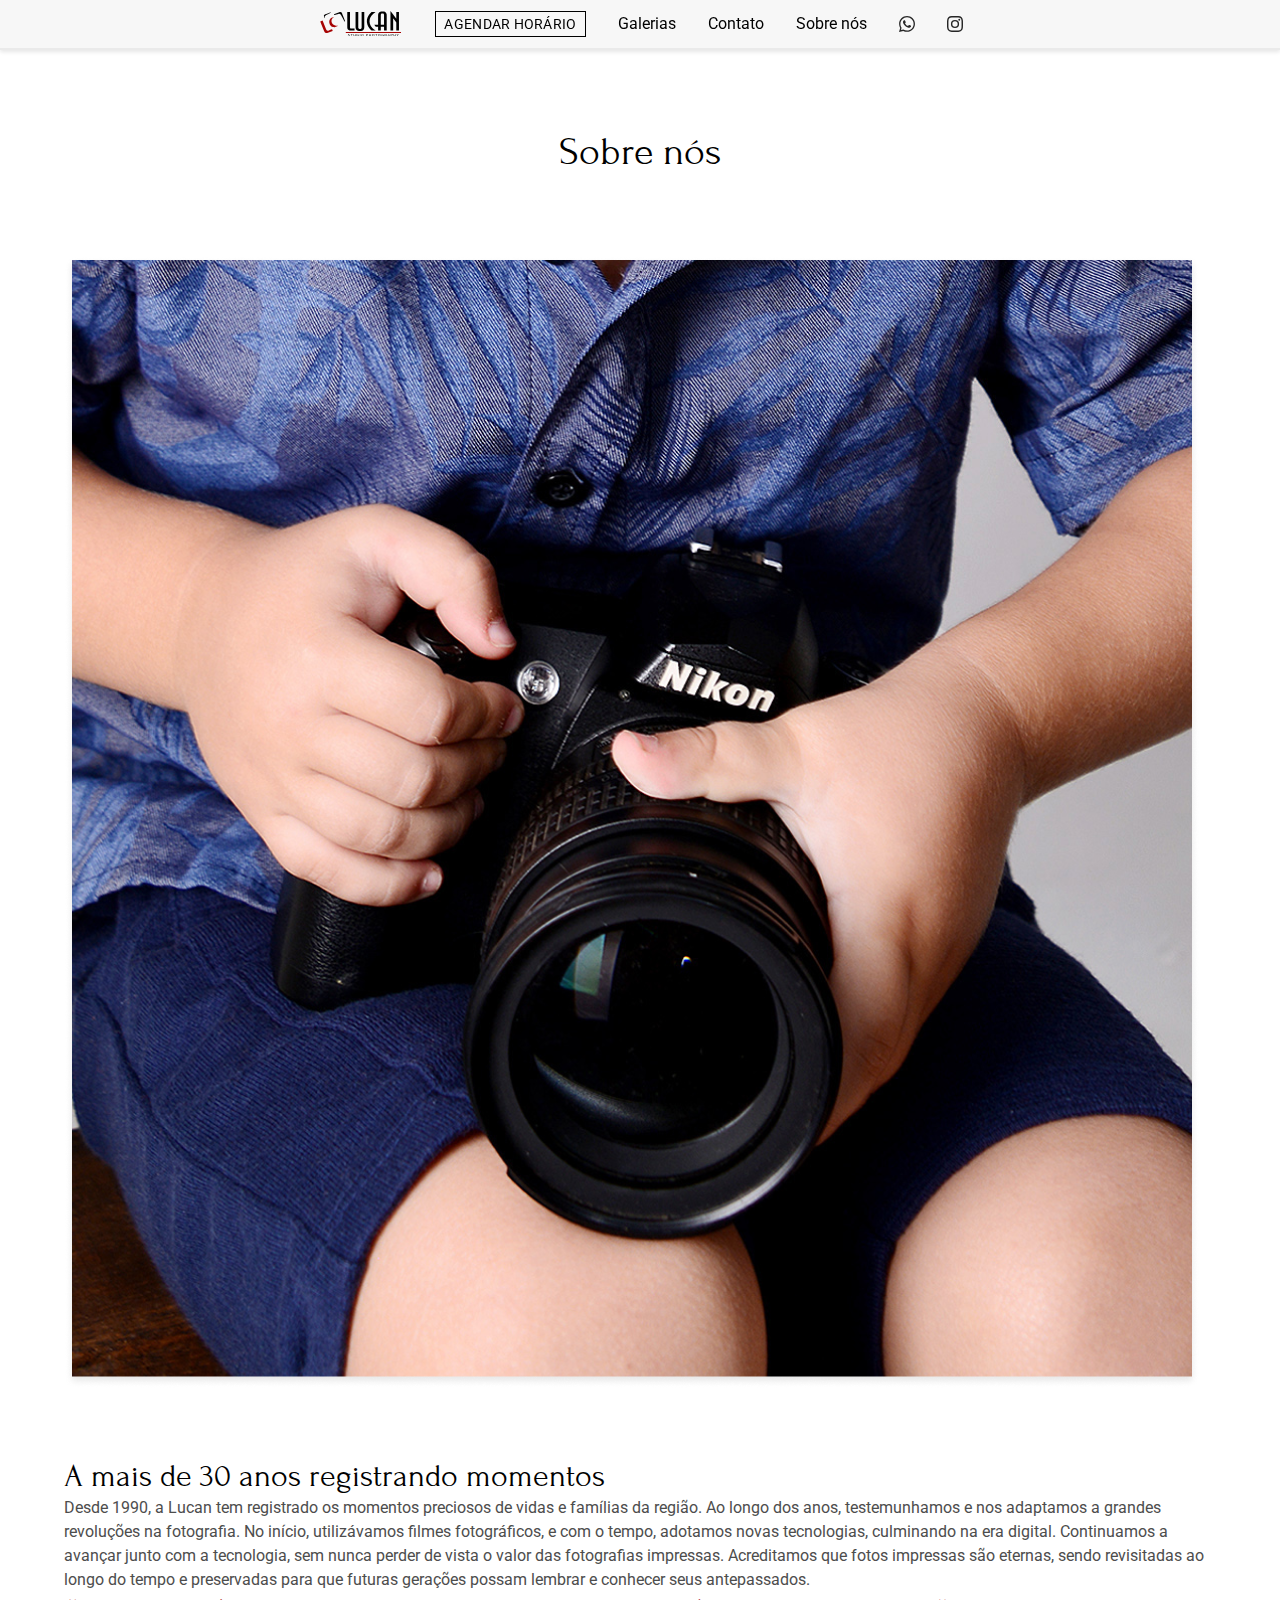
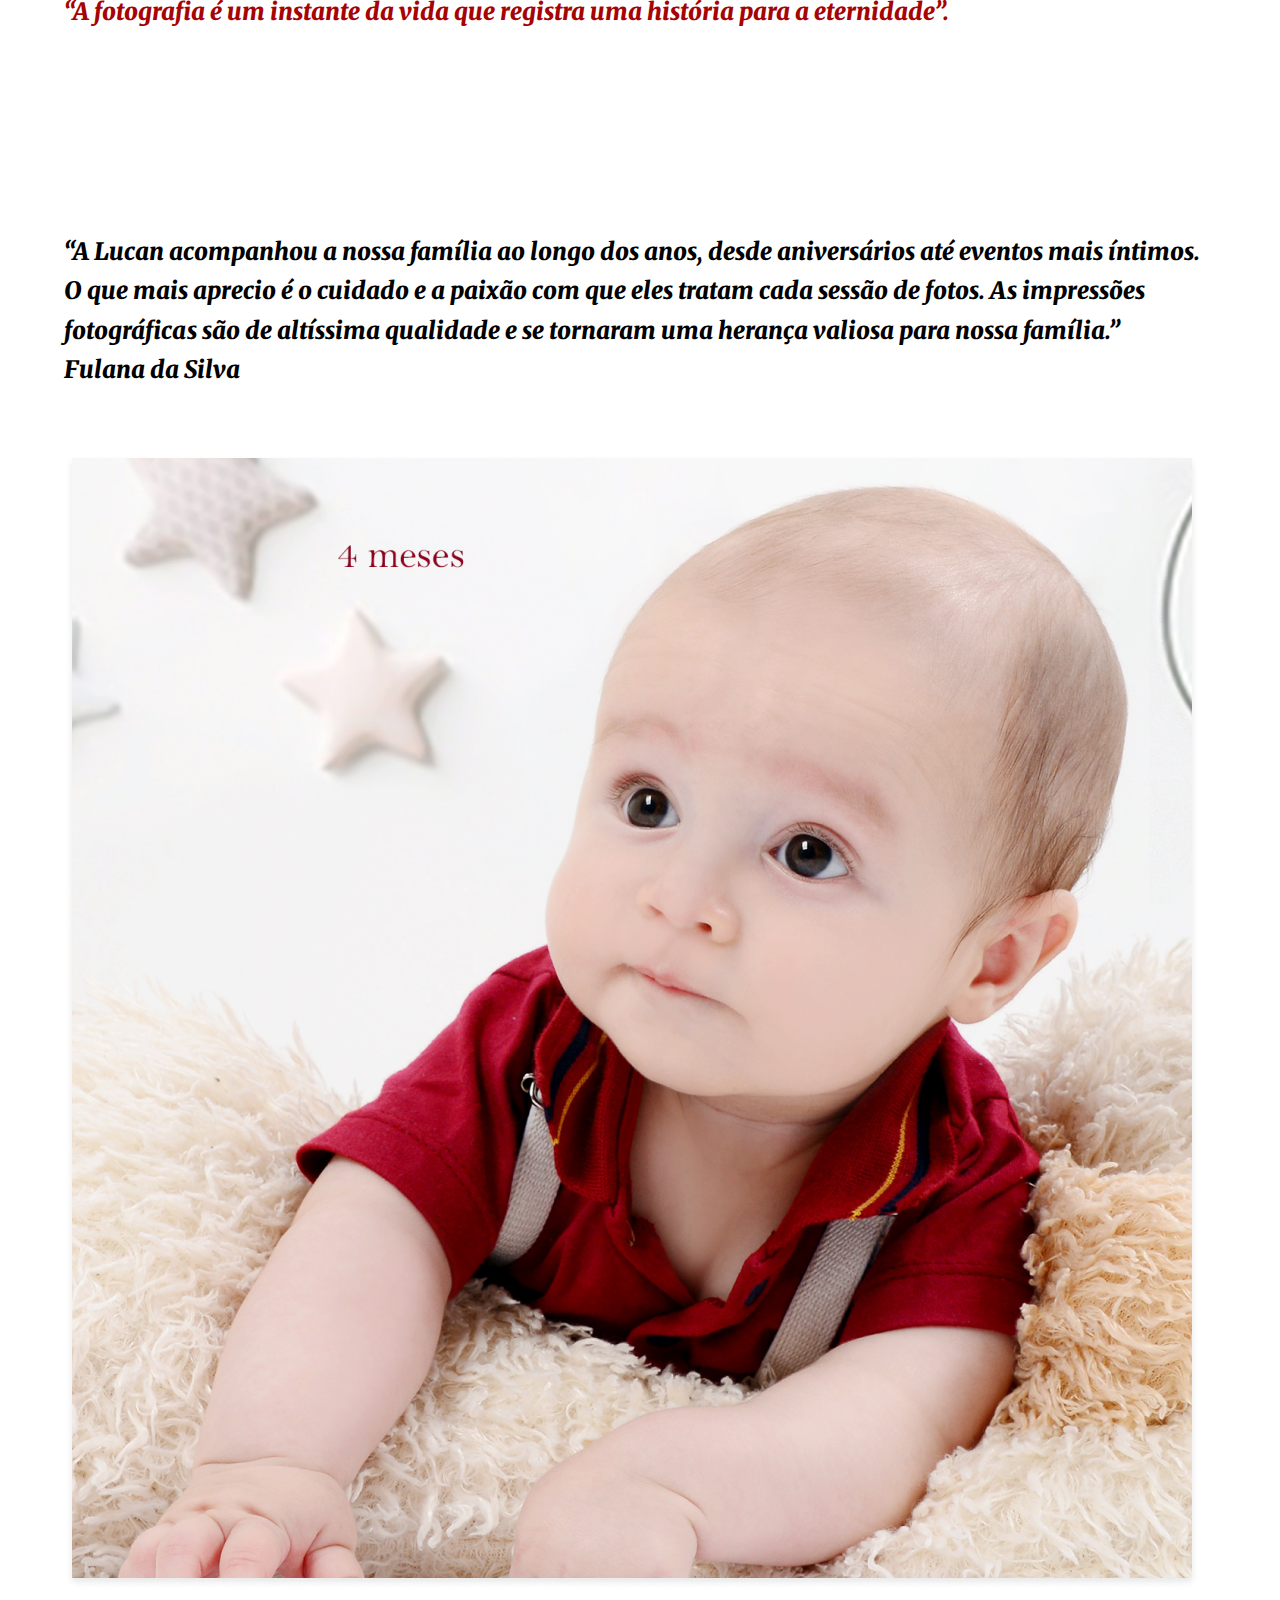
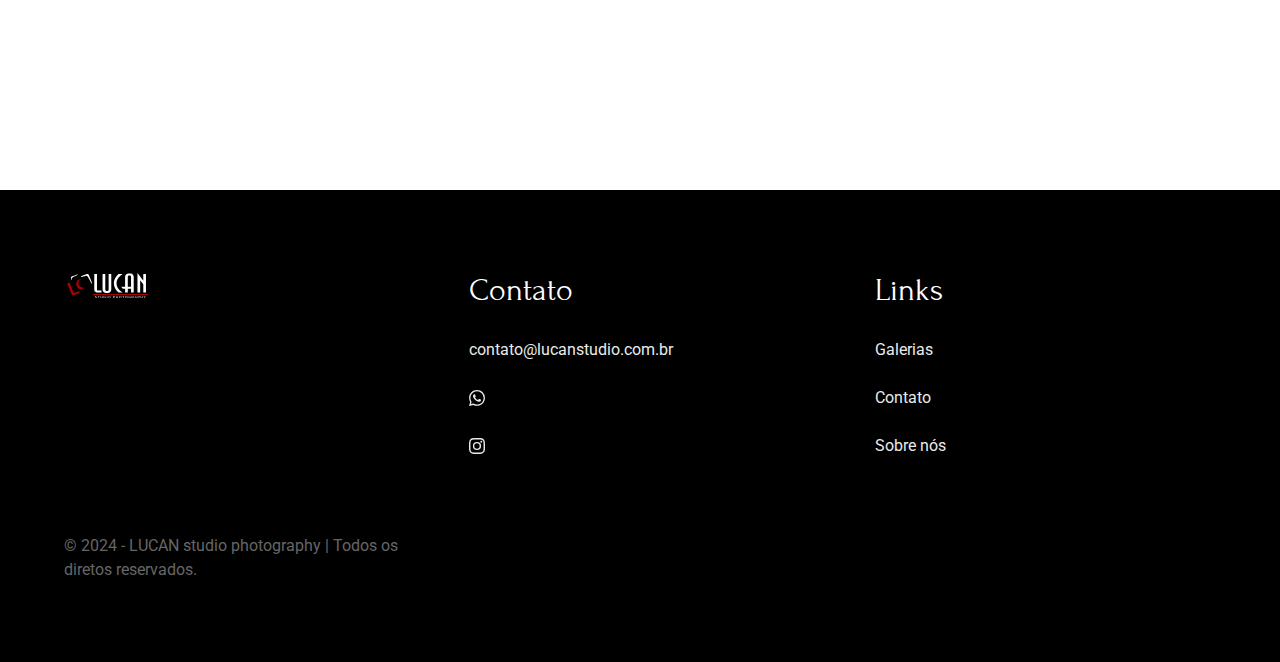
<file: sobre.html>
<!DOCTYPE html>
<html lang="pt-br">

<head>
  <meta charset="UTF-8">
  <meta name="viewport" content="width=device-width, initial-scale=1.0">

  <title>Lucan Studio Photography - Sobre nós</title>
  <meta name="description" content="Conheça a história e um pouco mais sobre a empresa.">

  <link rel="preload" href="./css/style.css" as="style">
  <link rel="stylesheet" href="./css/style.css">

  <link rel="preconnect" href="https://fonts.googleapis.com">
  <link rel="preconnect" href="https://fonts.gstatic.com" crossorigin>
  <link href="https://fonts.googleapis.com/css2?family=Forum&family=Merriweather:ital,wght@1,900&family=Roboto&display=swap" rel="stylesheet">
</head>

<body>
  <header class="header-bg sombra-1">
    <nav class="header conteiner">
      <a href="./">
        <img src="./img/icons/logo-preta.svg" alt="Logo" width="86" height="32">
      </a>

      <button id="botao-menu" aria-controls="menu" aria-haspopup="true" aria-label="Abrir menu" aria-expanded="false"></button>
      <ul class="fonte-2-s cor-cinza-6" role="menu">
        <li class="alt"><a class="botao-secundario" href="https://wa.me/555537911633?text=Oi" target="_blank">Agendar Horário</a></li>
        <li><a href="./galerias.html">Galerias</a></li>
        <li><a href="./contato.html">Contato</a></li>
        <li><a href="./sobre.html">Sobre nós</a></li>
        <li class="alt"><a href="https://wa.me/555537911633?text=Oi" target="_blank"><img src="img/icons/whatsapp-preto.svg" alt="WhatsApp" width="16" height="16"></a></li>
        <li class="alt"><a href="https://instagram.com/lucanstudio/" target="_blank"><img src="img/icons/instagram-preto.svg" alt="Instagram" width="16" height="16"></a></li>
      </ul>
    </nav>
  </header>

  <main>
    <h1 class="titulo">Sobre nós</h1>

    <section class="sobre conteiner">
      <img src="img/sobre/originais/sobre.png" alt="Menino segurando uma câmera">

      <div class="sobre-conteudo">
        <h2 class="fonte-1-l cor-cinza-6">A mais de 30 anos registrando momentos</h2>

        <p class="fonte-2-s cor-cinza-4">Desde 1990, a Lucan tem registrado os momentos preciosos de vidas e famílias da região. Ao longo dos anos, testemunhamos e nos adaptamos a grandes revoluções na fotografia. No início, utilizávamos filmes fotográficos, e com o tempo, adotamos novas tecnologias, culminando na era digital. Continuamos a avançar junto com a tecnologia, sem nunca perder de vista o valor das fotografias impressas. Acreditamos que fotos impressas são eternas, sendo revisitadas ao longo do tempo e preservadas para que futuras gerações possam lembrar e conhecer seus antepassados.</p>

        <span class="fonte-depoimento cor-primaria-1">“A fotografia é um instante da vida que registra uma história para a eternidade”.</span>
      </div>
    </section>

    <section class="depoimento-bg">
      <div class="depoimento conteiner">
        <div class="depoimento-conteudo fonte-depoimento">
          <p>“A Lucan acompanhou a nossa família ao longo dos anos, desde aniversários até eventos mais íntimos. O que mais aprecio é o cuidado e a paixão com que eles tratam cada sessão de fotos. As impressões fotográficas são de altíssima qualidade e se tornaram uma herança valiosa para nossa família.”</p>

          <span>Fulana da Silva</span>
        </div>

        <img src="img/home/originais/agendar.png" alt="">
      </div>
    </section>
  </main>

  <footer class="footer-bg">
    <div class="footer conteiner">
      <img src="img/icons/logo-branca.svg" alt="Logo da empresa">

      <ul class="footer-contato fonte-2-s cor-cinza-2">
        <li>
          <h3 class="fonte-1-l cor-branco">Contato</h3>
        </li>
        <li>
          <a href="mailto:contato@lucanstudio.com.br" target="_blank">contato@lucanstudio.com.br</a>
        </li>
        <li class="alt">
          <a href="https://wa.me/555537911633?text=Oi" target="_blank"><img src="img/icons/whatsapp-branco.svg" alt="WhatsApp" width="16" height="16"></a>
        </li>
        <li class="alt">
          <a href="https://instagram.com/lucanstudio/" target="_blank"><img src="img/icons/instagram-branco.svg" alt="Instagram" width="16" height="16"></a>
        </li>
      </ul>

      <ul class="footer-links fonte-2-s cor-cinza-2">
        <li>
          <h3 class="fonte-1-l cor-branco">Links</h3>
        </li>
        <li>
          <a href="./contato.html">Galerias</a>
        </li>
        <li>
          <a href="./contato.html">Contato</a>
        </li>
        <li>
          <a href="./contato.html">Sobre nós</a>
        </li>
      </ul>

      <p class="fonte-2-s cor-cinza-3">© 2024 - LUCAN studio photography | Todos os diretos reservados.</p>
    </div>
  </footer>

  <script src="js/menu.js"></script>
</body>

</html>
</file>
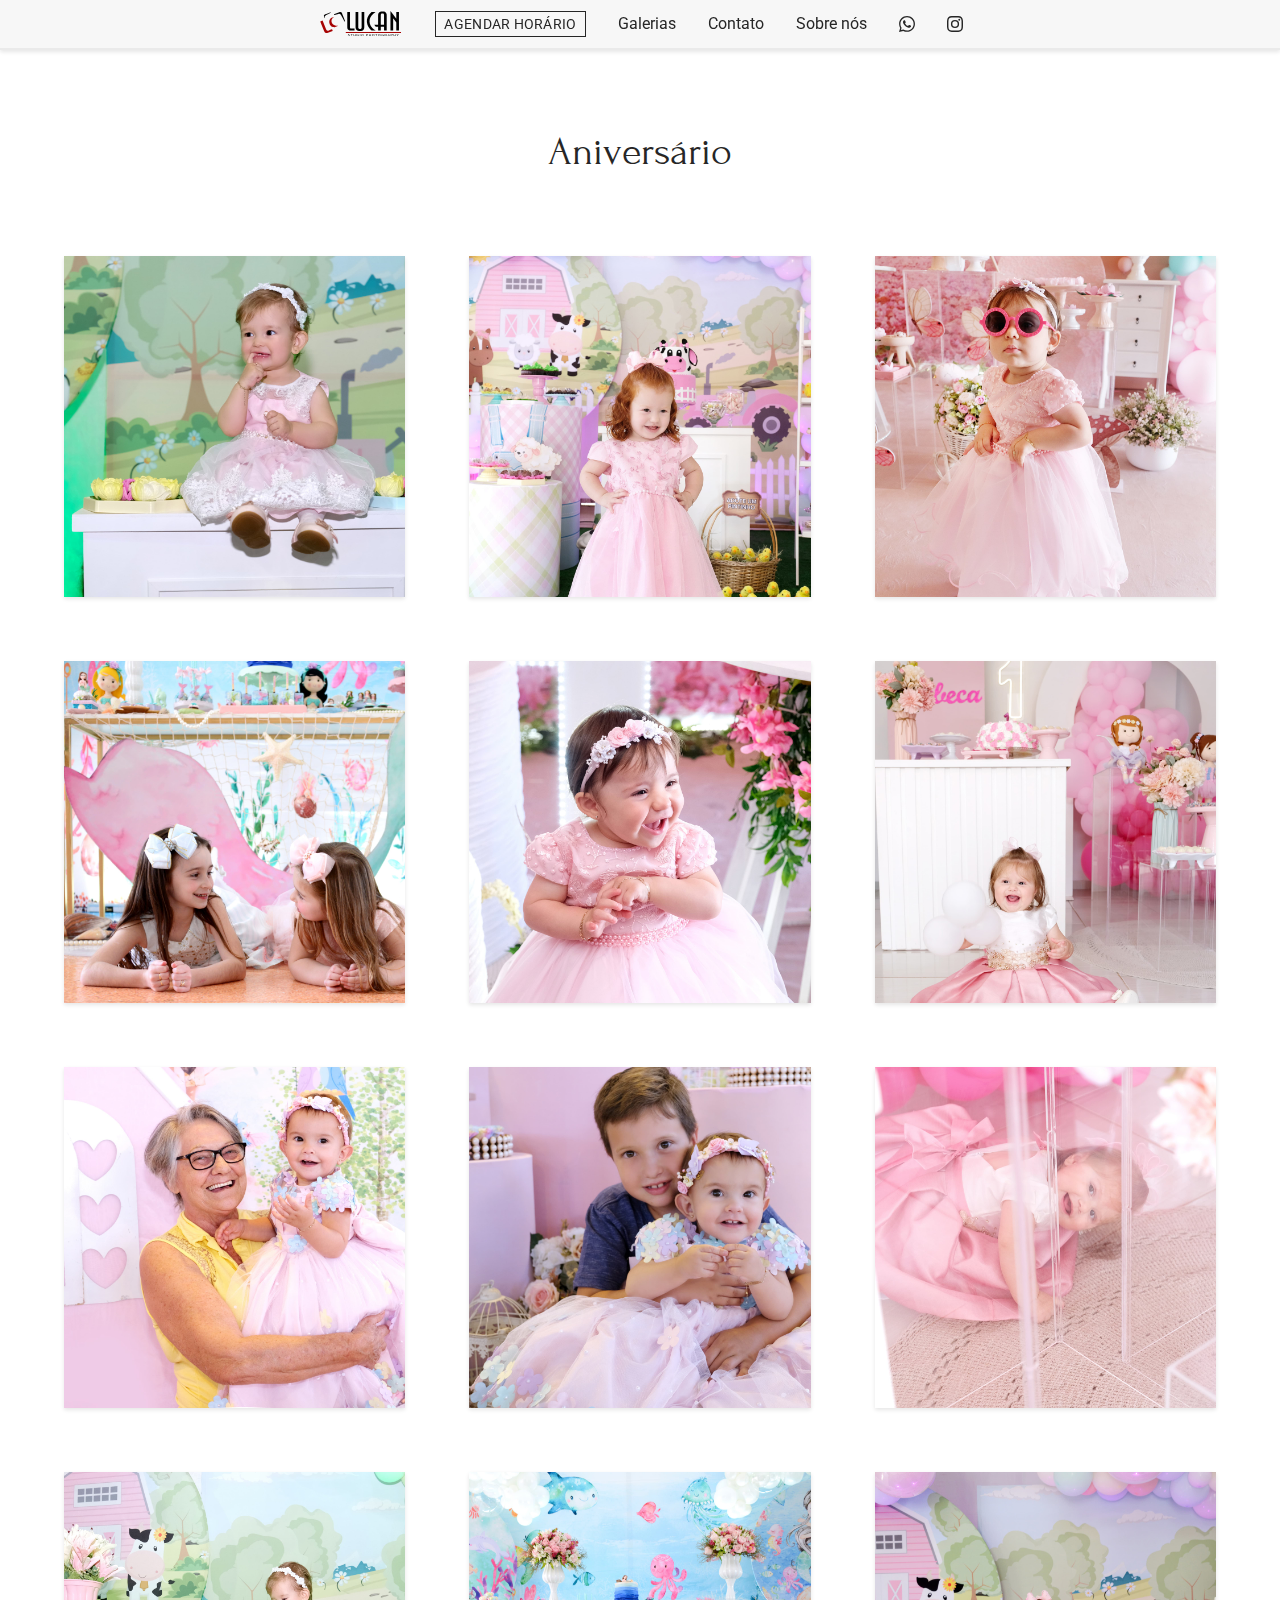
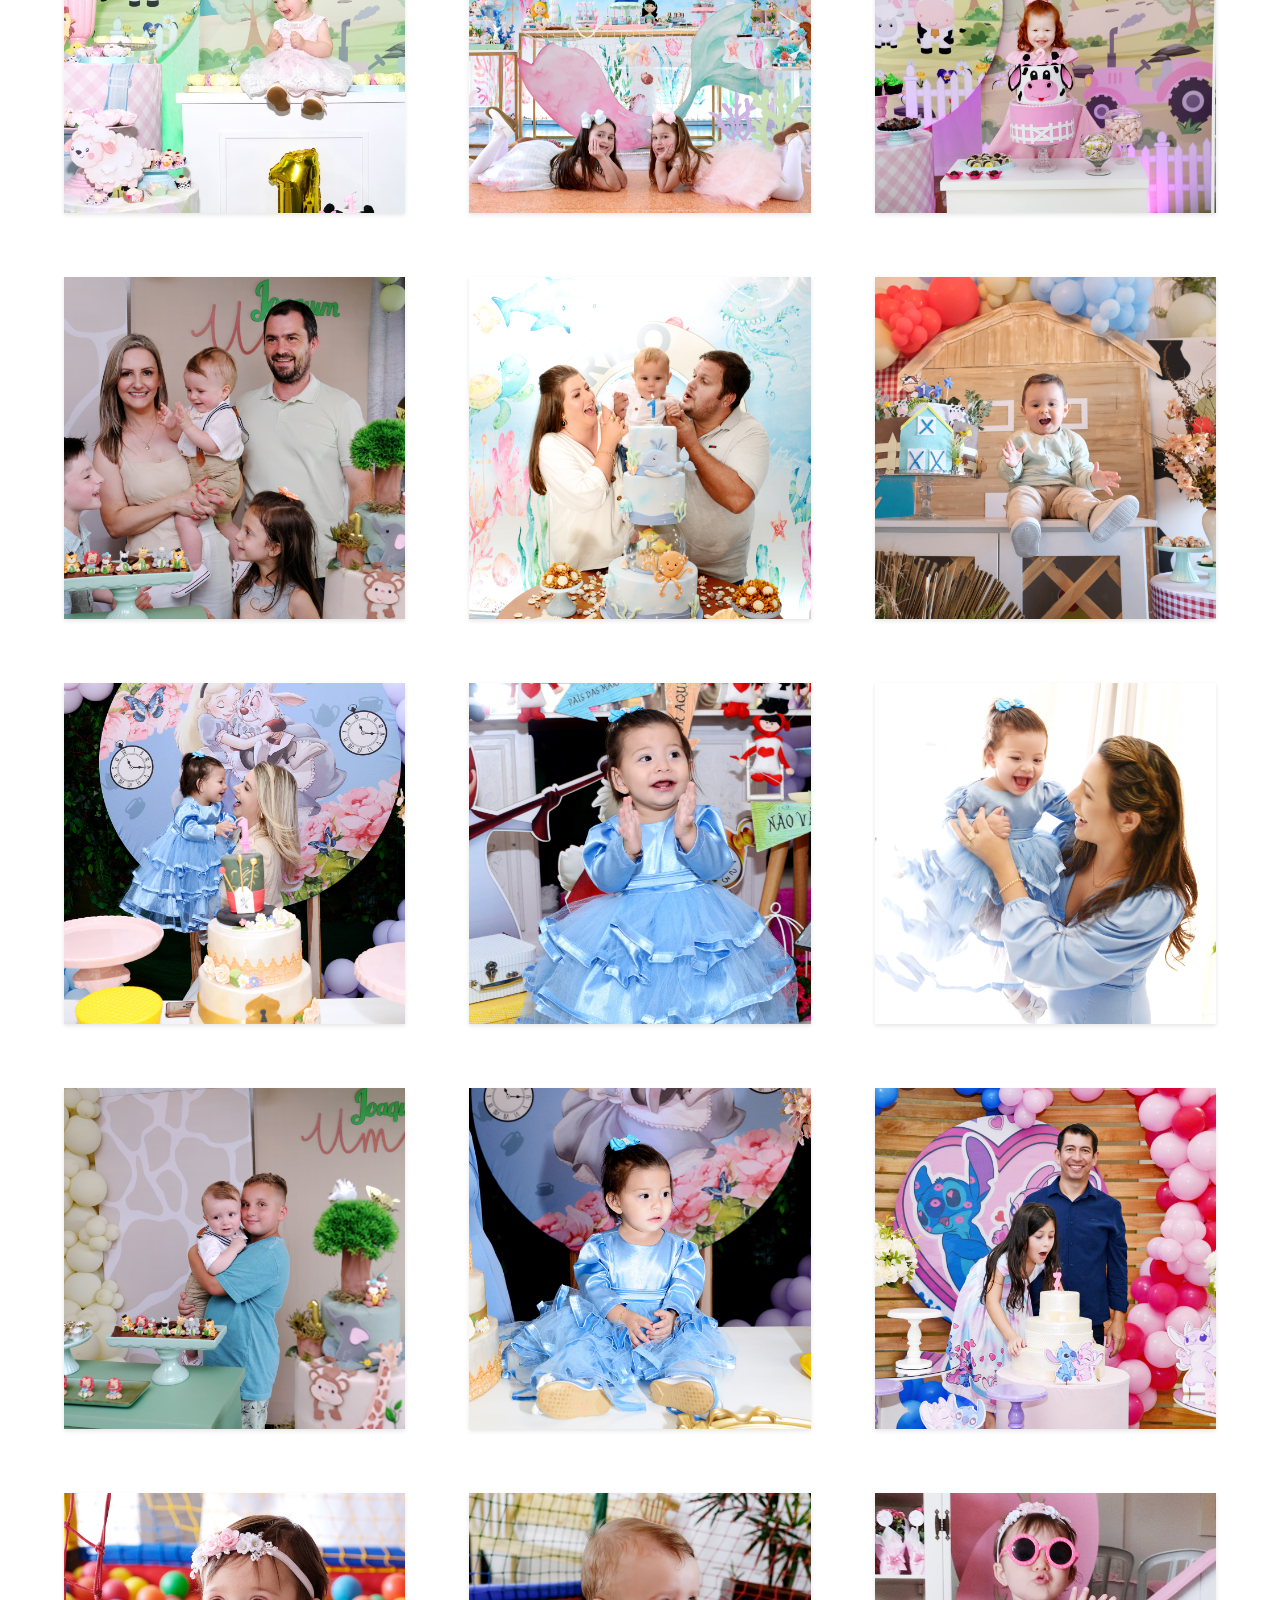
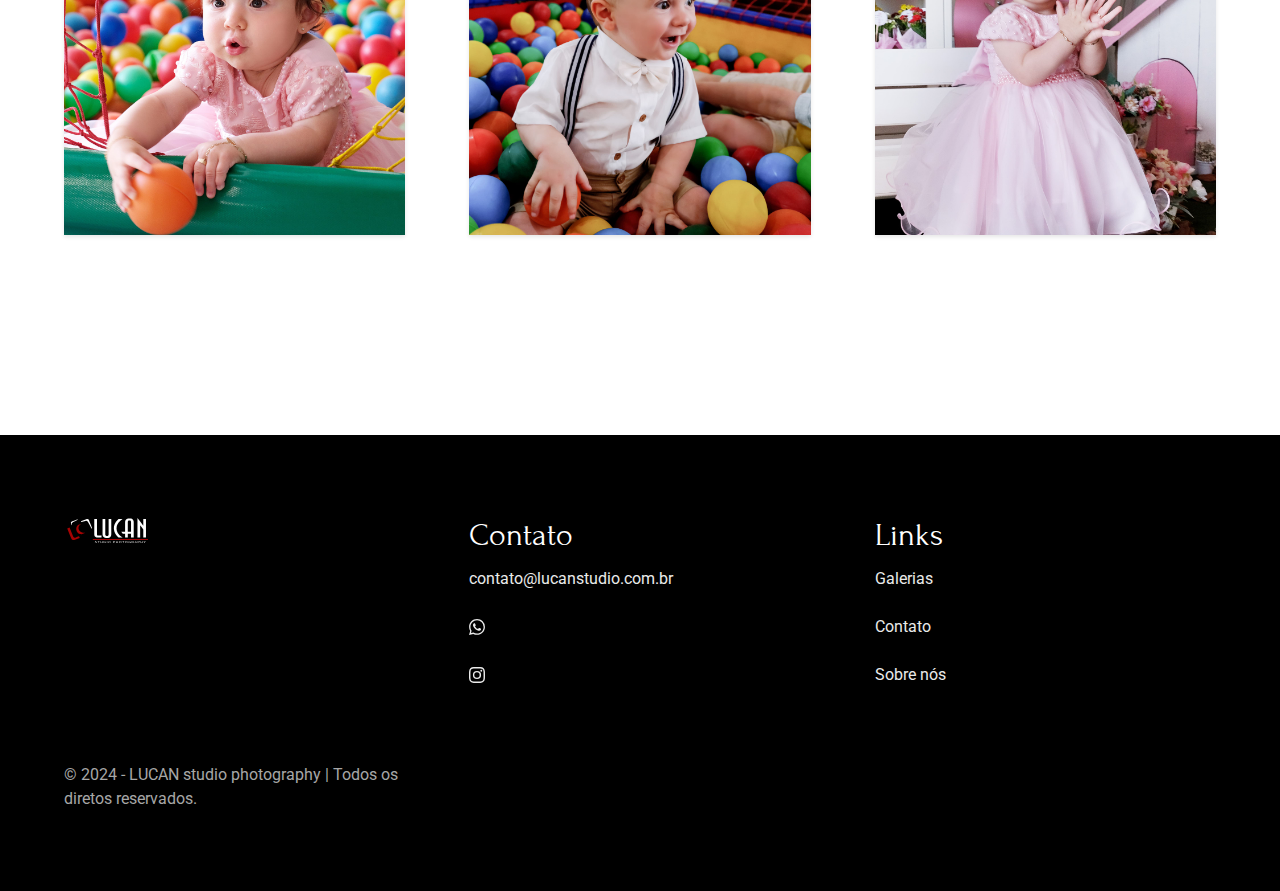
<file: galerias/aniversario.html>
<!DOCTYPE html>
<html lang="pt-br">

<head>
  <meta charset="UTF-8">
  <meta name="viewport" content="width=device-width, initial-scale=1.0">

  <title>Lucan Studio Photography - Aniversário</title>
  <meta name="description" content="Conheça nossa galeria de Aniversários.">

  <link rel="shortcut icon" href="../favicon.svg" type="image/svg+xml">

  <link rel="preload" href="../css/style.min.css" as="style">
  <link rel="stylesheet" href="../css/style.min.css">

  <link rel="preconnect" href="https://fonts.googleapis.com">
  <link rel="preconnect" href="https://fonts.gstatic.com" crossorigin>
  <link href="https://fonts.googleapis.com/css2?family=Forum&family=Roboto&display=swap" rel="stylesheet">
  <script>document.documentElement.classList.add("js");</script>
</head>

<body>
  <header class="header-bg sombra-1">
    <nav class="header conteiner">
      <a href="../">
        <img src="../img/icons/logo-preta.svg" alt="Logo" width="86" height="32">
      </a>

      <button id="botao-menu" aria-controls="menu" aria-haspopup="true" aria-label="Abrir menu" aria-expanded="false"></button>
      <ul class="fonte-2-s cor-cinza-6" role="menu">
        <li role="menuitem" class="alt"><a class="botao-secundario" href="https://wa.me/555537911633?text=Oi" target="_blank">Agendar Horário</a></li>
        <li role="menuitem"><a href="../galerias.html">Galerias</a></li>
        <li role="menuitem"><a href="../contato.html">Contato</a></li>
        <li role="menuitem"><a href="../sobre.html">Sobre nós</a></li>
        <li role="menuitem" class="alt"><a href="https://wa.me/555537911633?text=Oi" target="_blank"><img src="../img/icons/whatsapp-preto.svg" alt="WhatsApp" width="16" height="16"></a></li>
        <li role="menuitem" class="alt"><a href="https://instagram.com/lucanstudio/" target="_blank"><img src="../img/icons/instagram-preto.svg" alt="Instagram" width="16" height="16"></a></li>
      </ul>
    </nav>
  </header>

  <main data-animar="cima">
    <h1 class="titulo">Aniversário</h1>

    <ul class="galerias-interna conteiner">
      <li><img src="../img/galerias/aniversario/1.jpg" alt="Foto 1"></li>
      <li><img src="../img/galerias/aniversario/2.jpg" alt="Foto 2"></li>
      <li><img src="../img/galerias/aniversario/3.jpg" alt="Foto 3"></li>
      <li><img src="../img/galerias/aniversario/4.jpg" alt="Foto 4"></li>
      <li><img src="../img/galerias/aniversario/5.jpg" alt="Foto 5"></li>
      <li><img src="../img/galerias/aniversario/6.jpg" alt="Foto 6"></li>
      <li><img src="../img/galerias/aniversario/7.jpg" alt="Foto 7"></li>
      <li><img src="../img/galerias/aniversario/8.jpg" alt="Foto 8"></li>
      <li><img src="../img/galerias/aniversario/9.jpg" alt="Foto 9"></li>
      <li><img src="../img/galerias/aniversario/10.jpg" alt="Foto 10"></li>
      <li><img src="../img/galerias/aniversario/11.jpg" alt="Foto 11"></li>
      <li><img src="../img/galerias/aniversario/12.jpg" alt="Foto 12"></li>
      <li><img src="../img/galerias/aniversario/13.jpg" alt="Foto 13"></li>
      <li><img src="../img/galerias/aniversario/14.jpg" alt="Foto 14"></li>
      <li><img src="../img/galerias/aniversario/15.jpg" alt="Foto 15"></li>
      <li><img src="../img/galerias/aniversario/16.jpg" alt="Foto 16"></li>
      <li><img src="../img/galerias/aniversario/17.jpg" alt="Foto 17"></li>
      <li><img src="../img/galerias/aniversario/18.jpg" alt="Foto 18"></li>
      <li><img src="../img/galerias/aniversario/19.jpg" alt="Foto 19"></li>
      <li><img src="../img/galerias/aniversario/20.jpg" alt="Foto 20"></li>
      <li><img src="../img/galerias/aniversario/21.jpg" alt="Foto 21"></li>
      <li><img src="../img/galerias/aniversario/22.jpg" alt="Foto 22"></li>
      <li><img src="../img/galerias/aniversario/23.jpg" alt="Foto 23"></li>
      <li><img src="../img/galerias/aniversario/24.jpg" alt="Foto 24"></li>
    </ul>
  </main>

  <footer class="footer-bg">
    <div class="footer conteiner">
      <img src="../img/icons/logo-branca.svg" alt="Logo da empresa" width="86" height="32">

      <ul class="footer-contato fonte-2-s cor-cinza-2">
        <li>
          <h2 class="fonte-1-l cor-branco">Contato</h2>
        </li>
        <li>
          <a href="mailto:contato@lucanstudio.com.br" target="_blank">contato@lucanstudio.com.br</a>
        </li>
        <li class="alt">
          <a href="https://wa.me/555537911633?text=Oi" target="_blank"><img src="../img/icons/whatsapp-branco.svg" alt="WhatsApp" width="16" height="16"></a>
        </li class="alt">
        <li class="alt">
          <a href="https://instagram.com/lucanstudio/" target="_blank"><img src="../img/icons/instagram-branco.svg" alt="Instagram" width="16" height="16"></a>
        </li>
      </ul>

      <nav>
        <ul class="footer-links fonte-2-s cor-cinza-2">
          <li>
            <h2 class="fonte-1-l cor-branco">Links</h2>
          </li>
          <li>
            <a href="../galerias.html">Galerias</a>
          </li>
          <li>
            <a href="../contato.html">Contato</a>
          </li>
          <li>
            <a href="../sobre.html">Sobre nós</a>
          </li>
        </ul>
      </nav>

      <p class="fonte-2-s cor-cinza-3">© 2024 - LUCAN studio photography | Todos os diretos reservados.</p>
    </div>
  </footer>

  <script src="../js/menu.js"></script>
  <script src="../js/animacao-secoes.js"></script>
  <script src="../js/mostrar-imagem.js"></script>
</body>

</html>
</file>
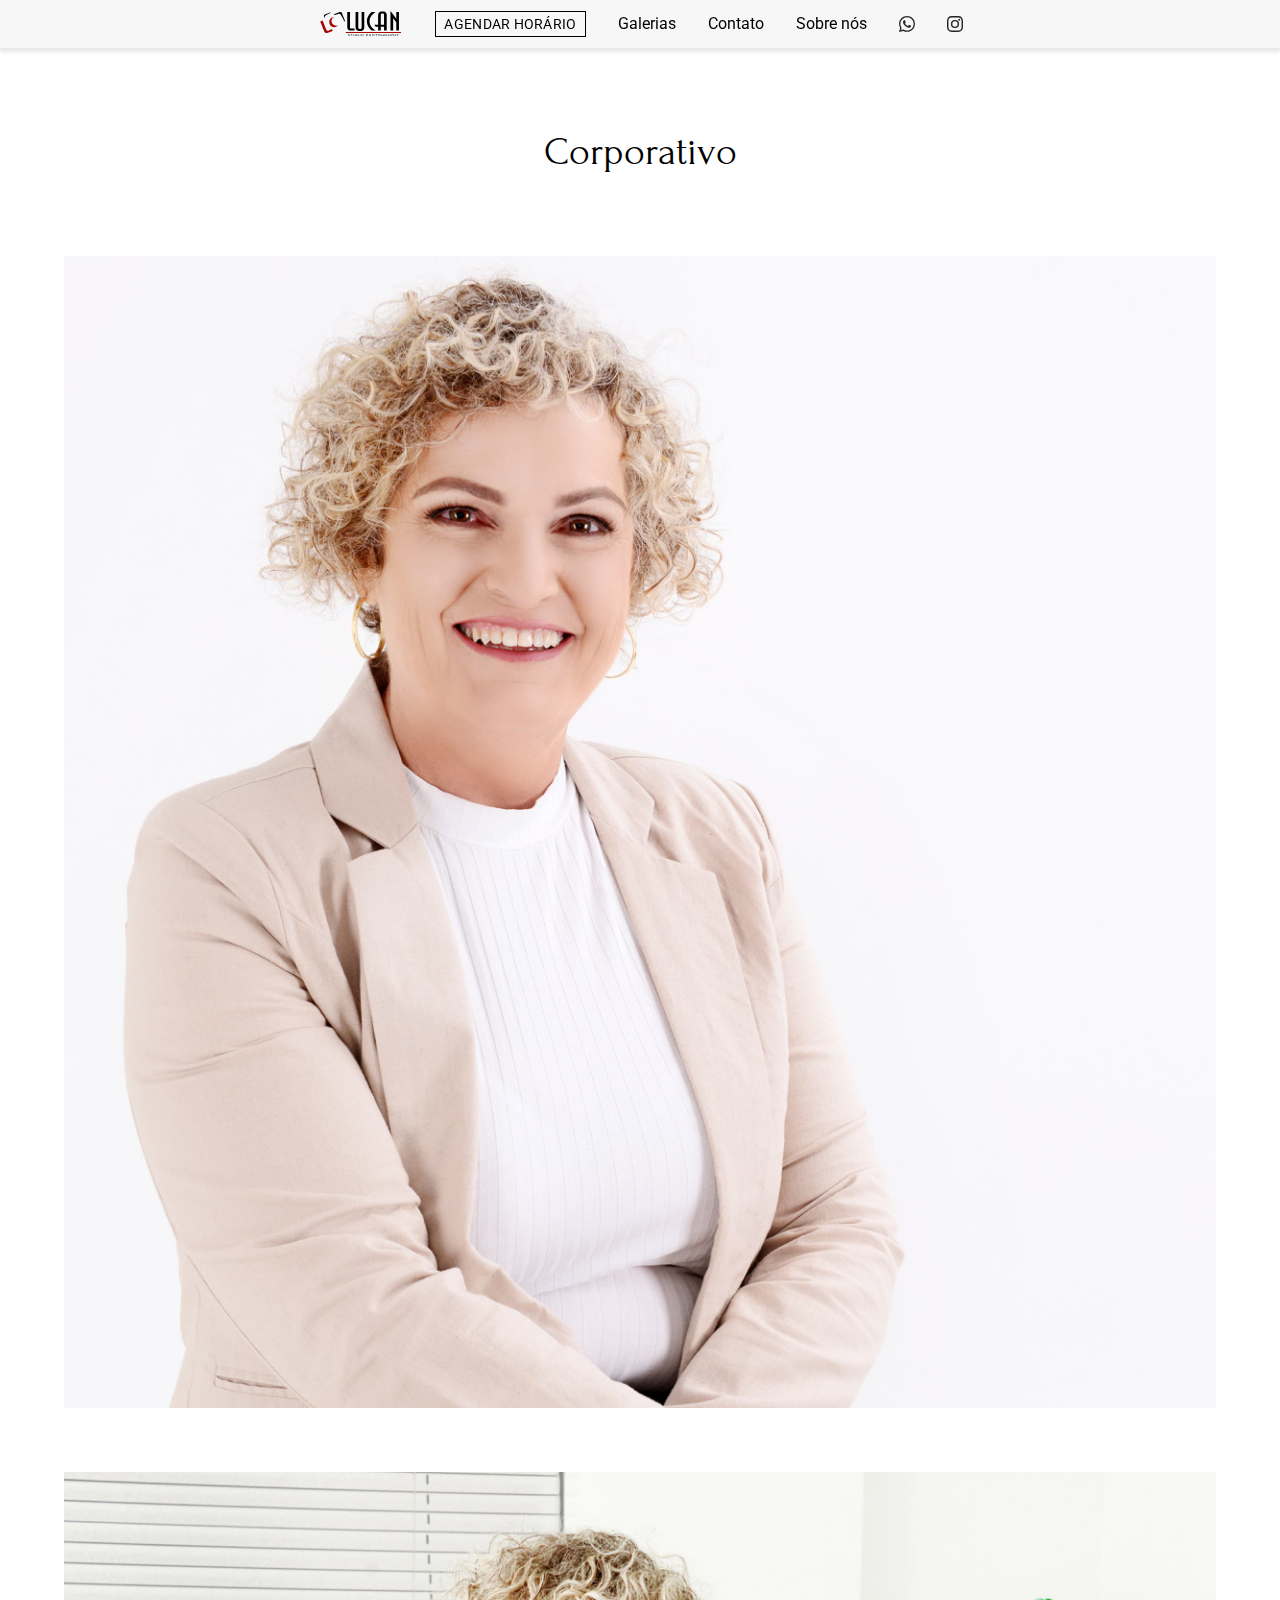
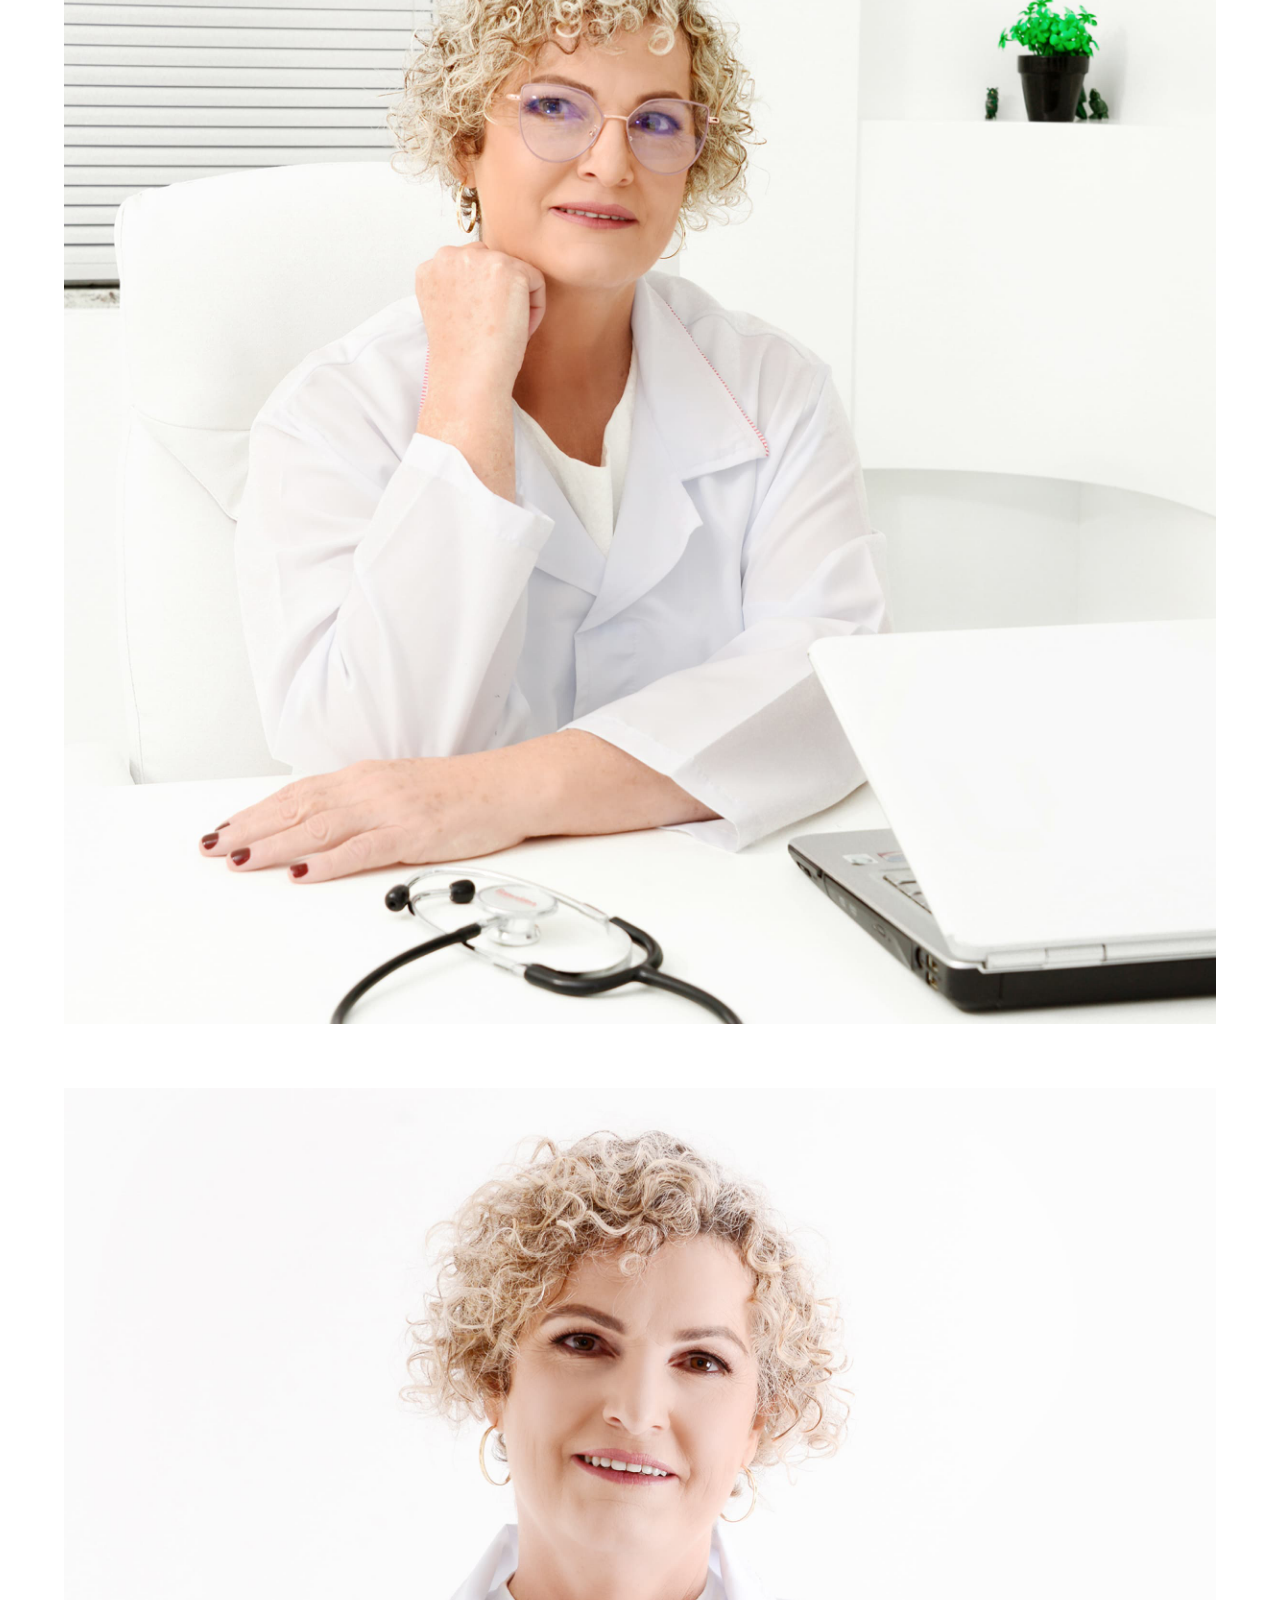
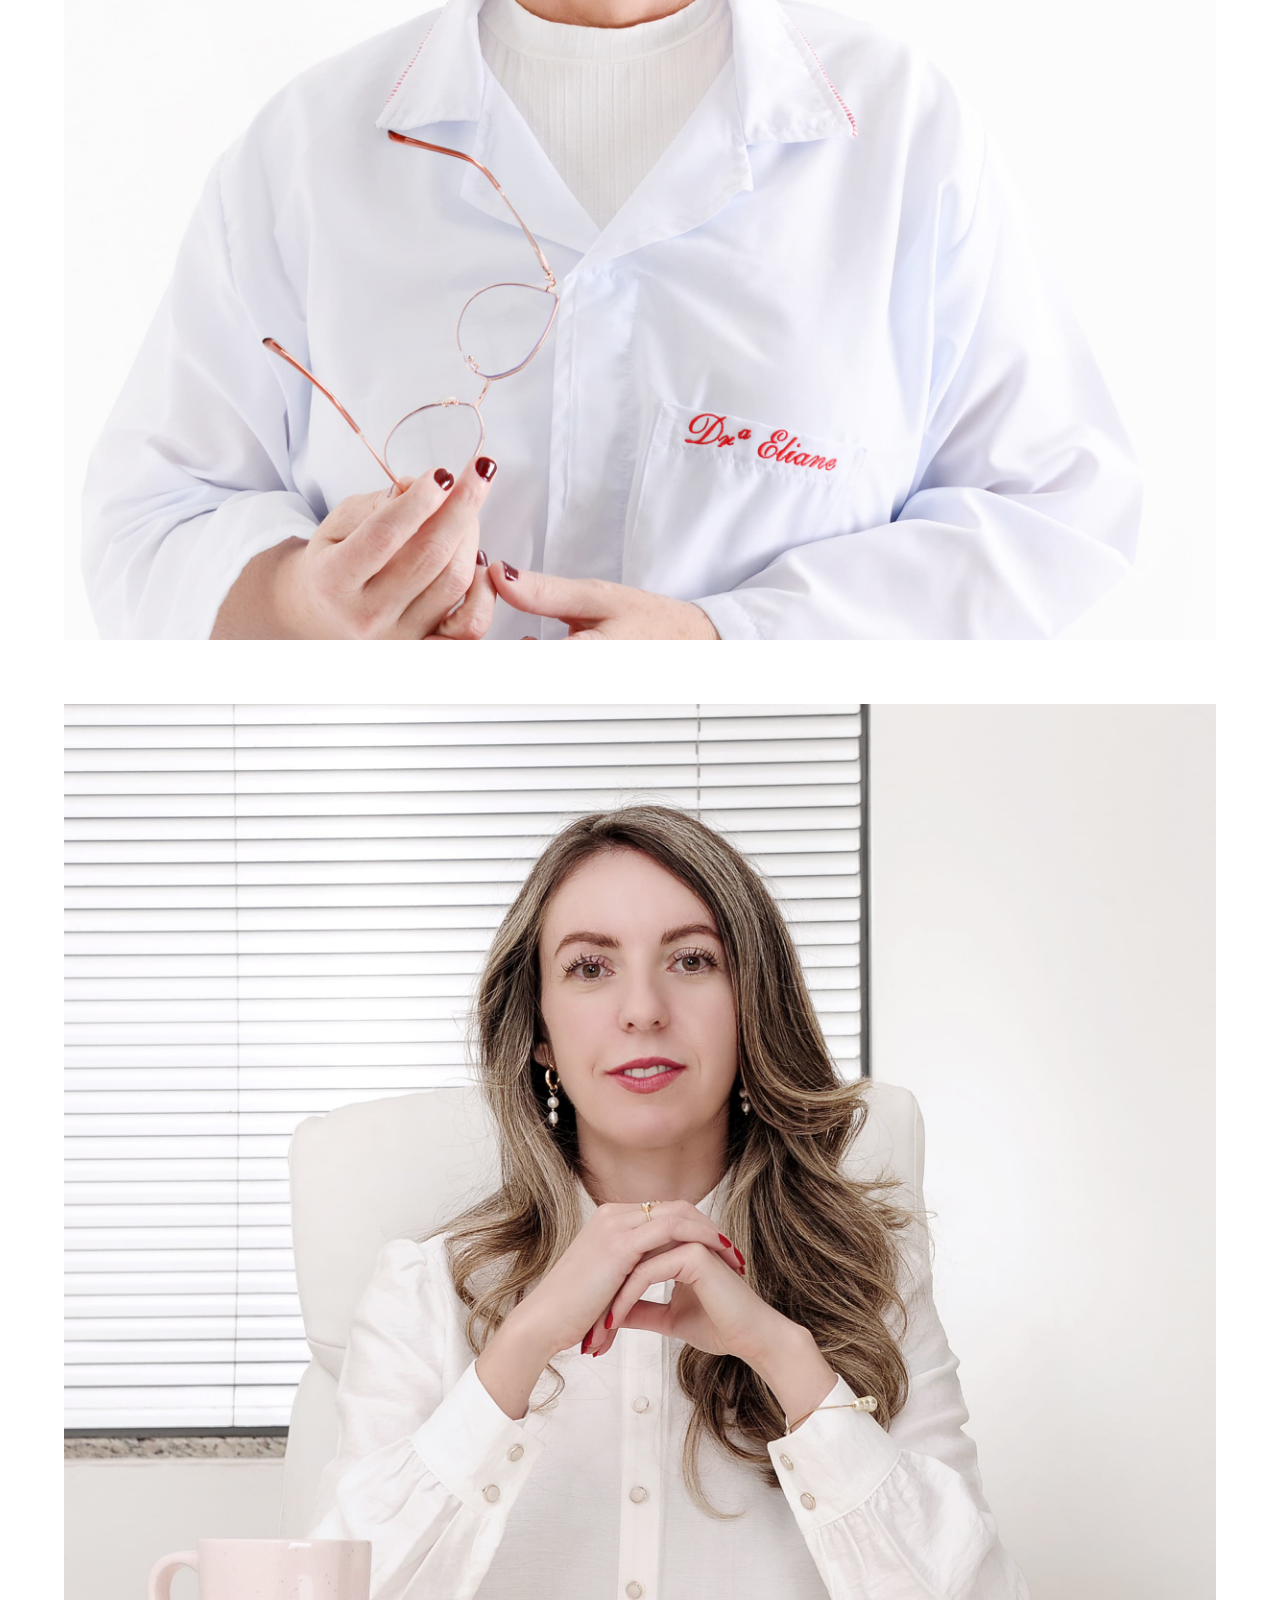
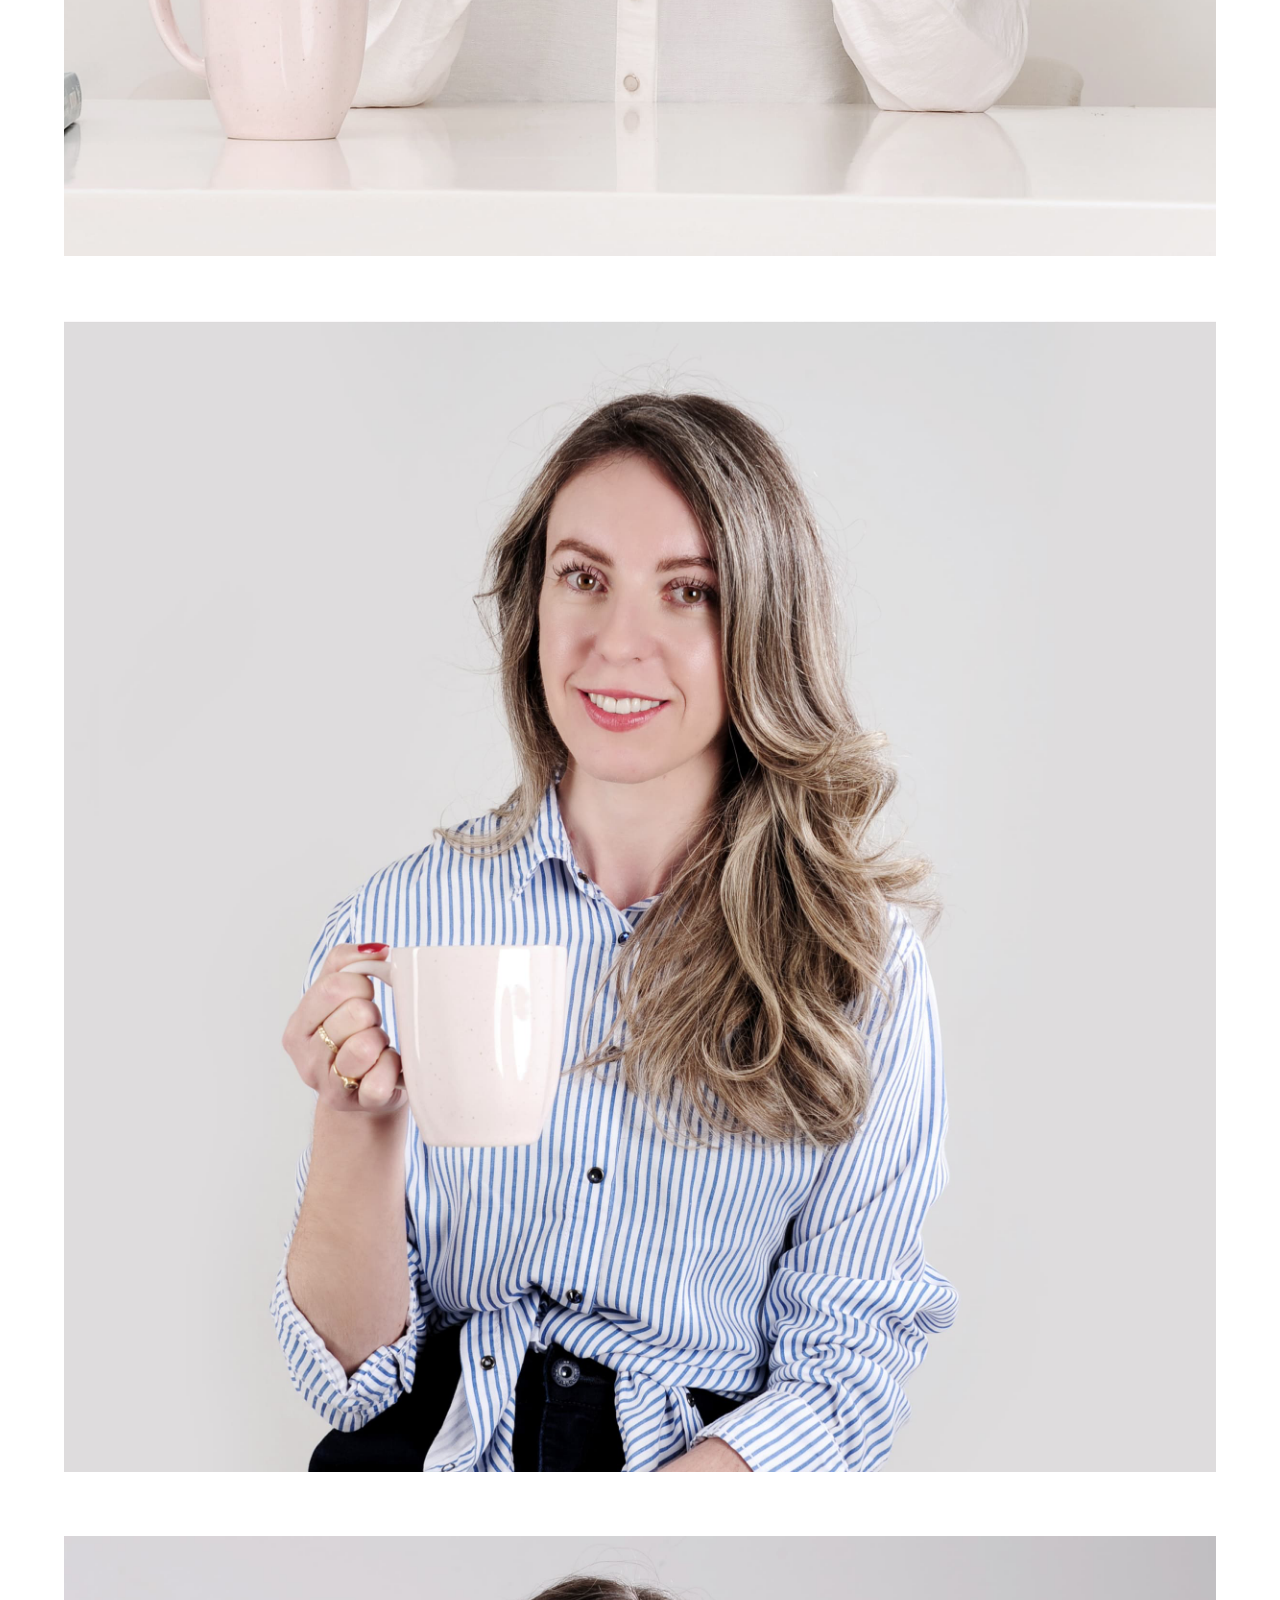
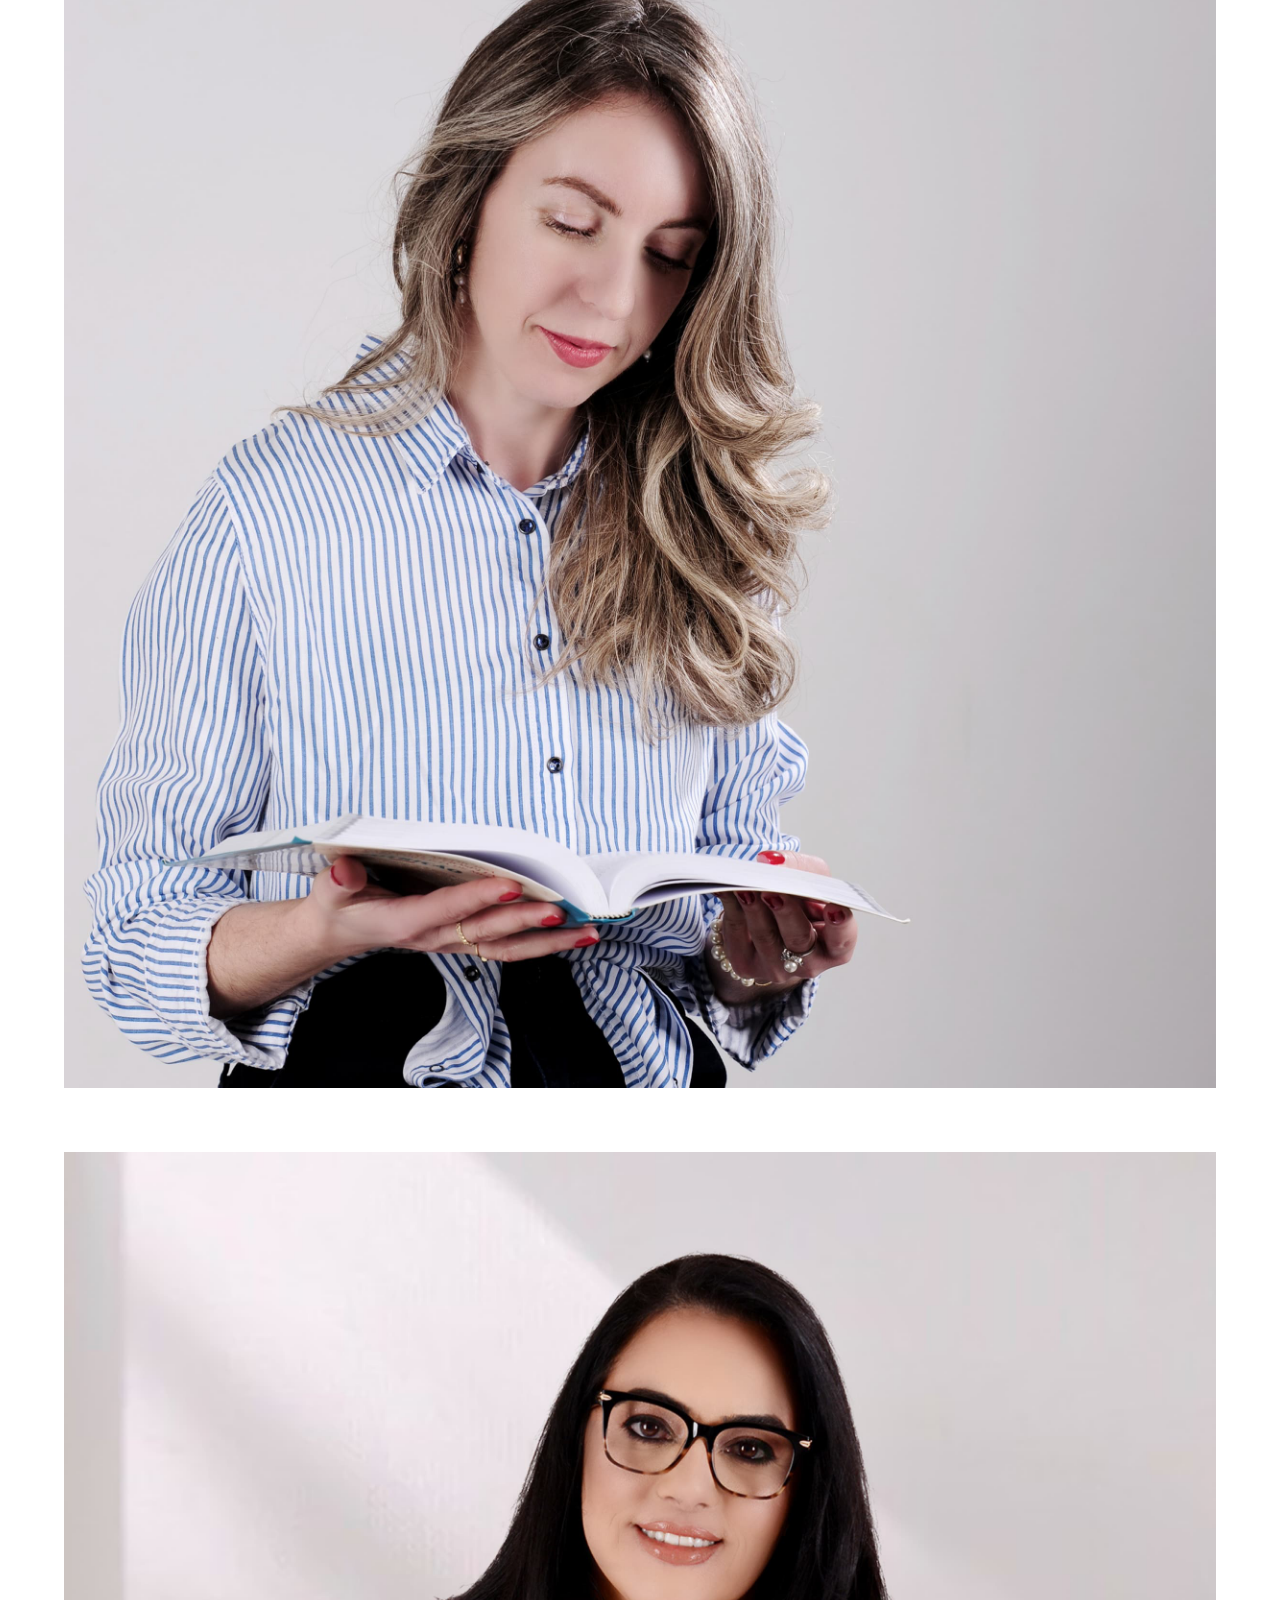
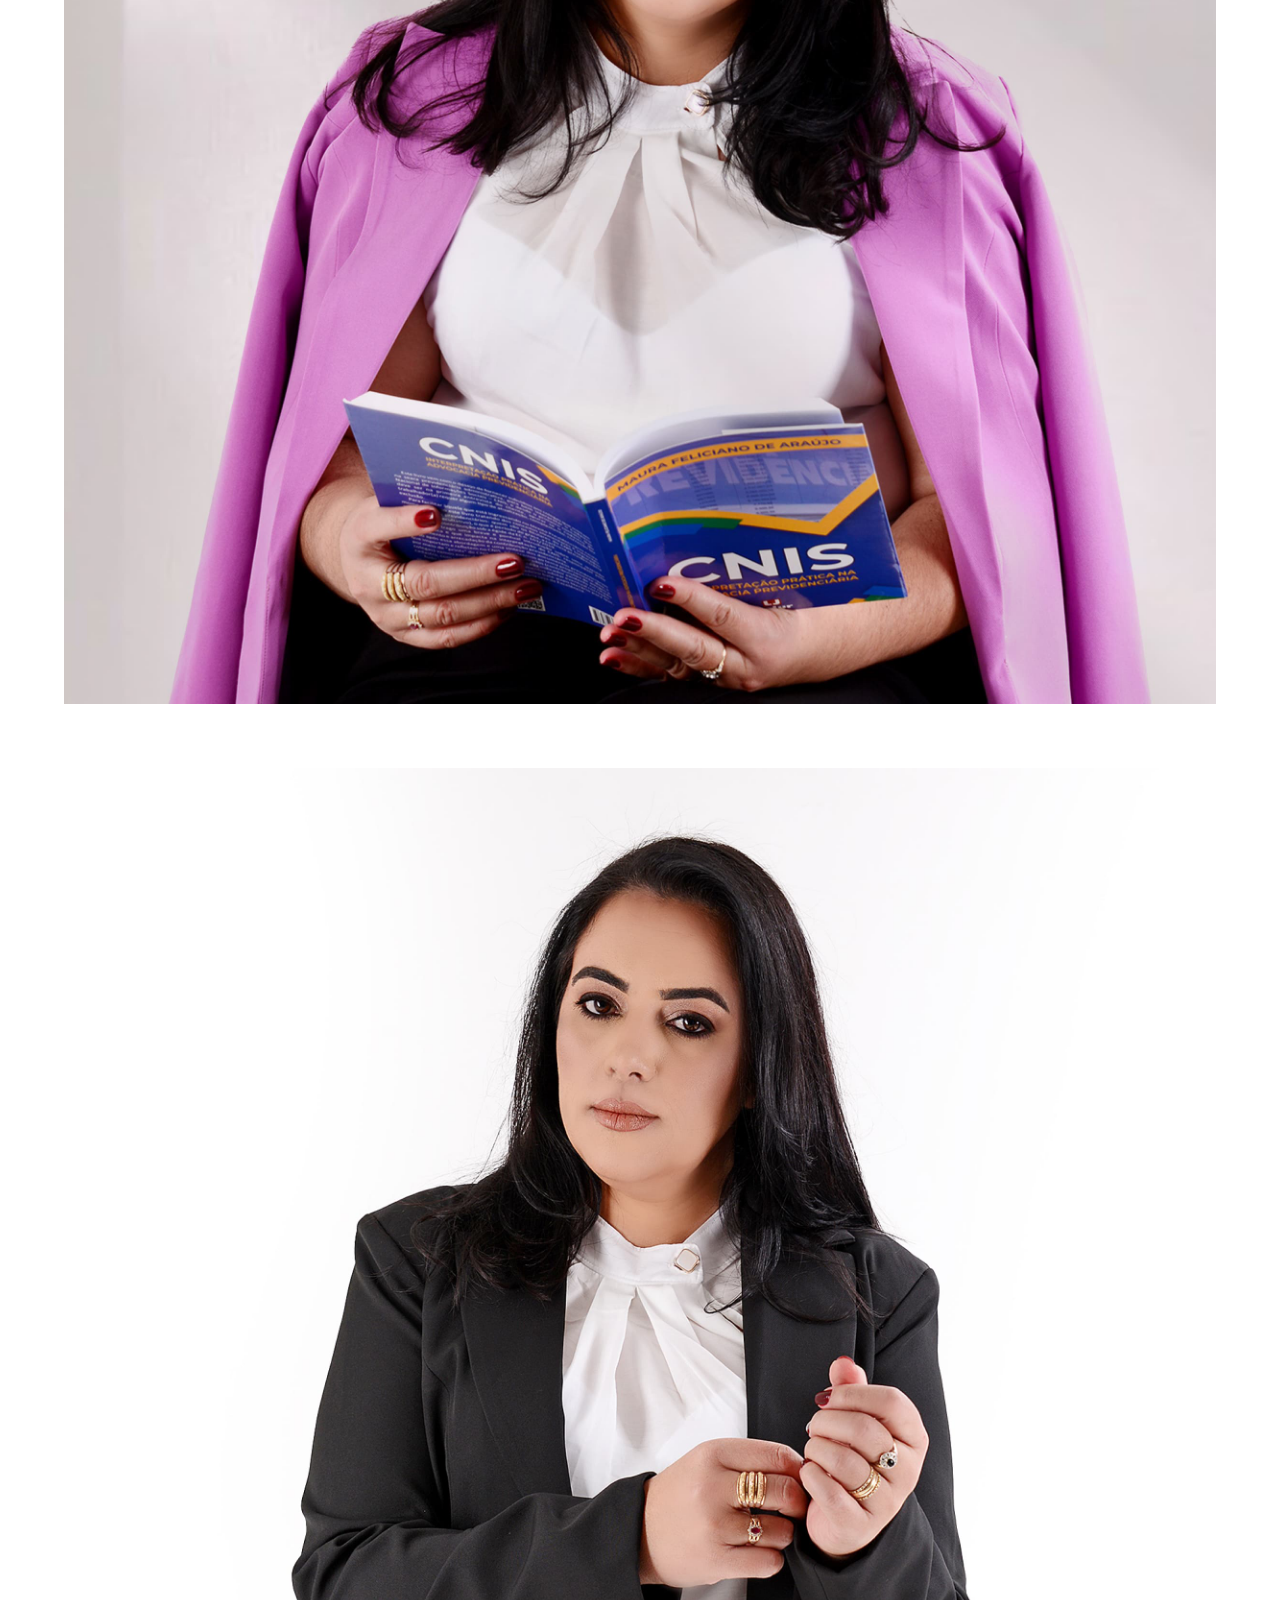
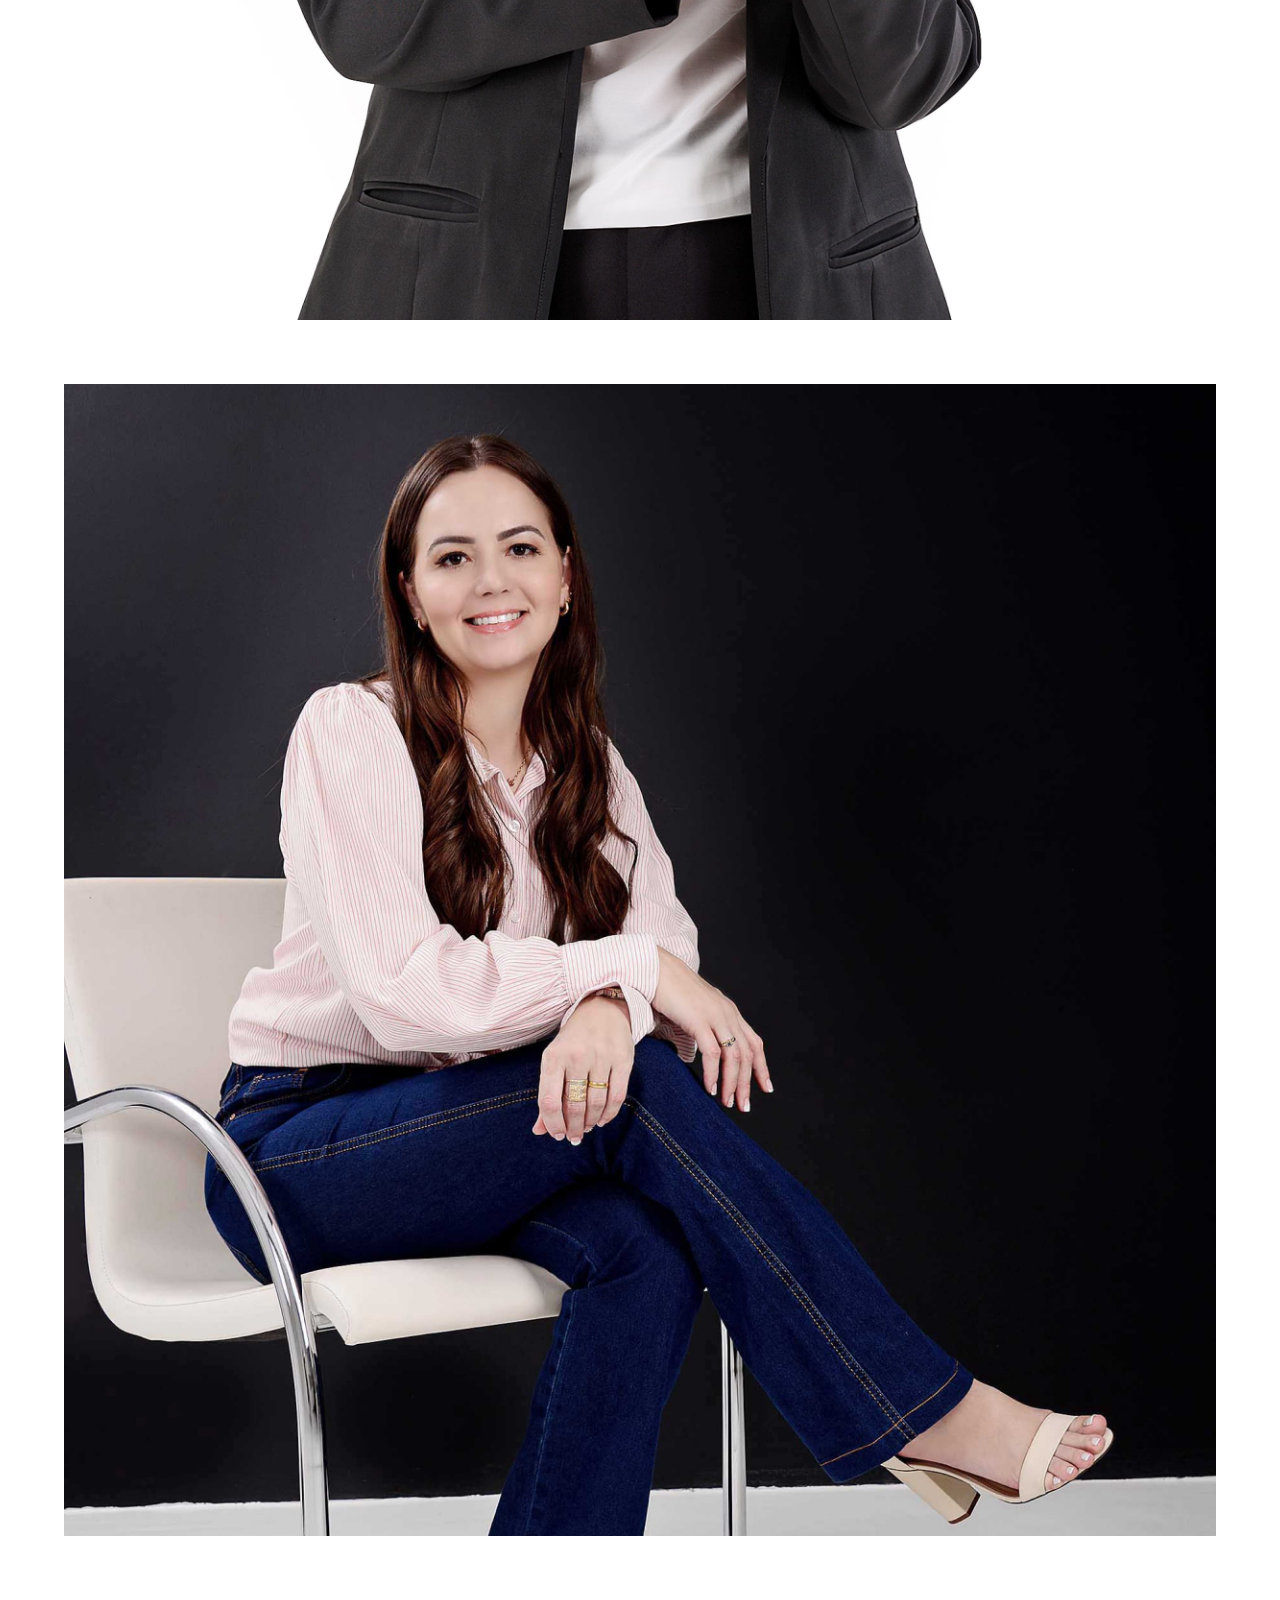
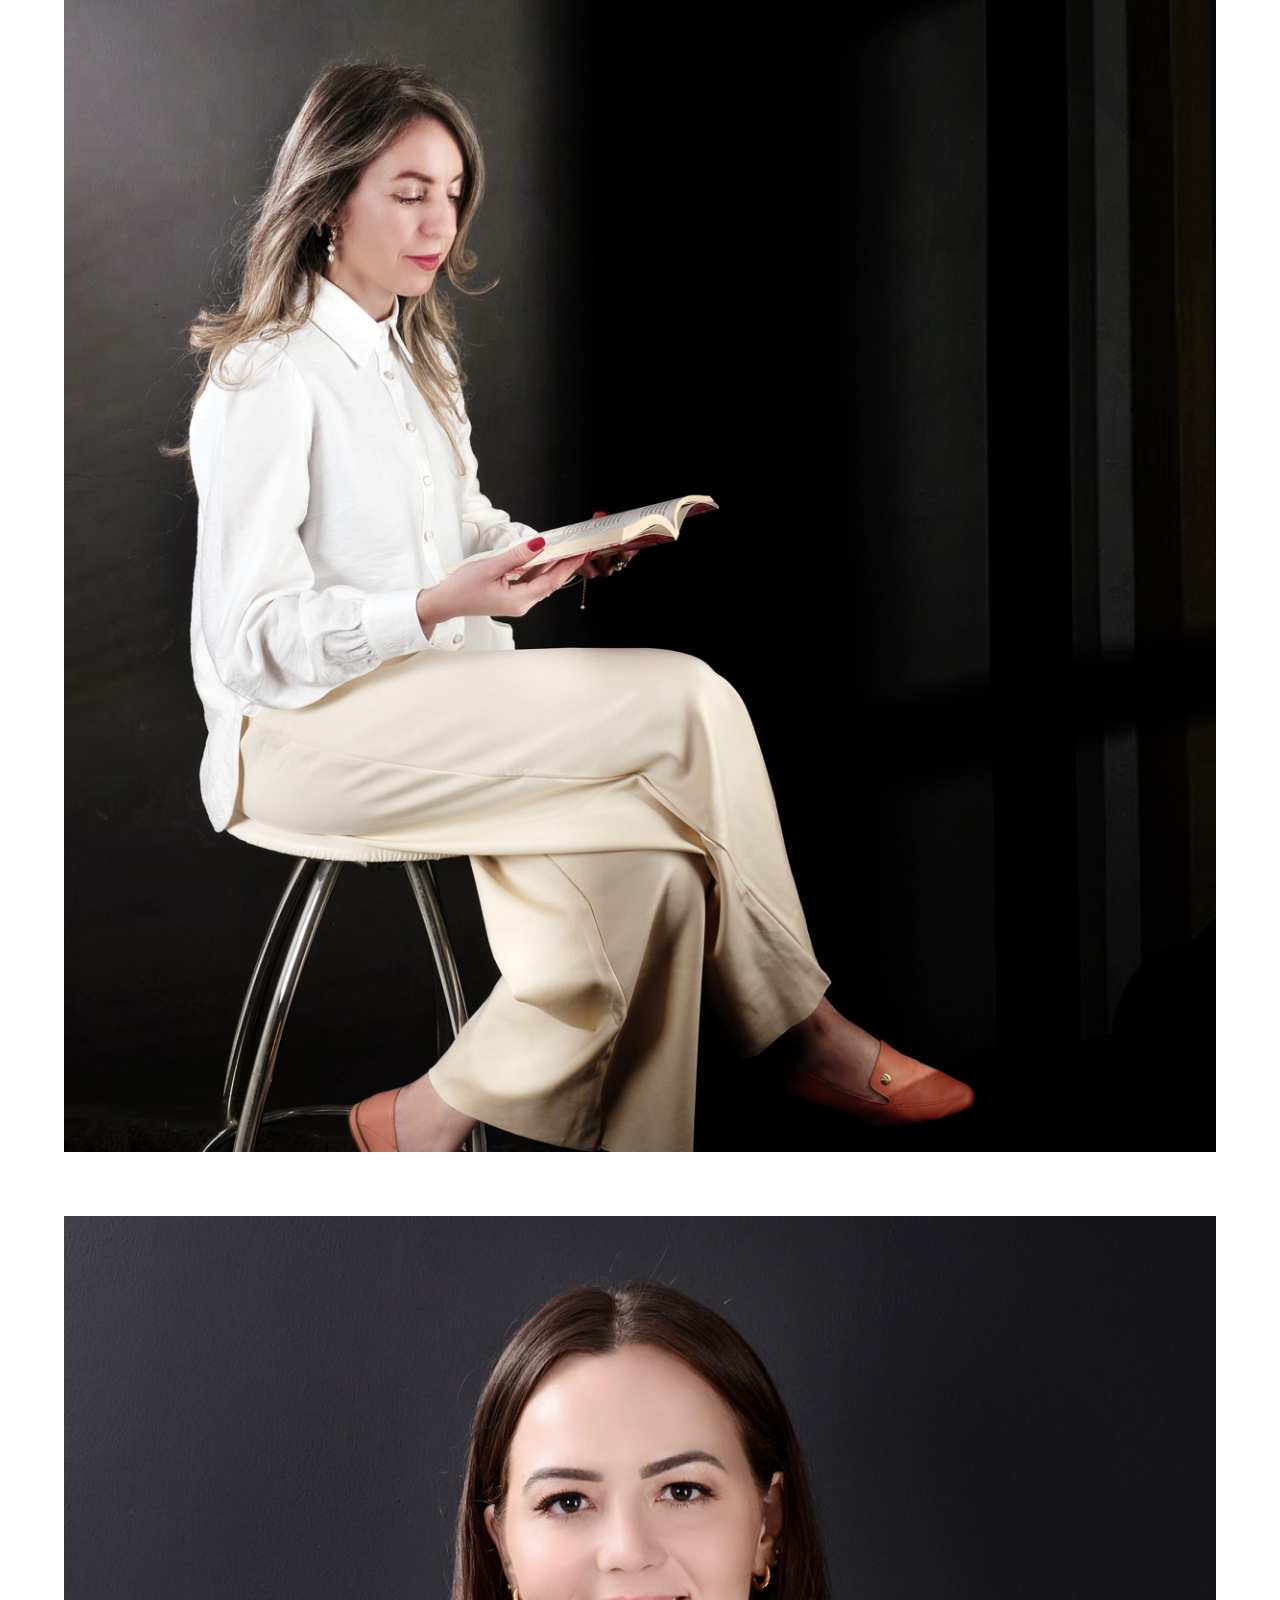
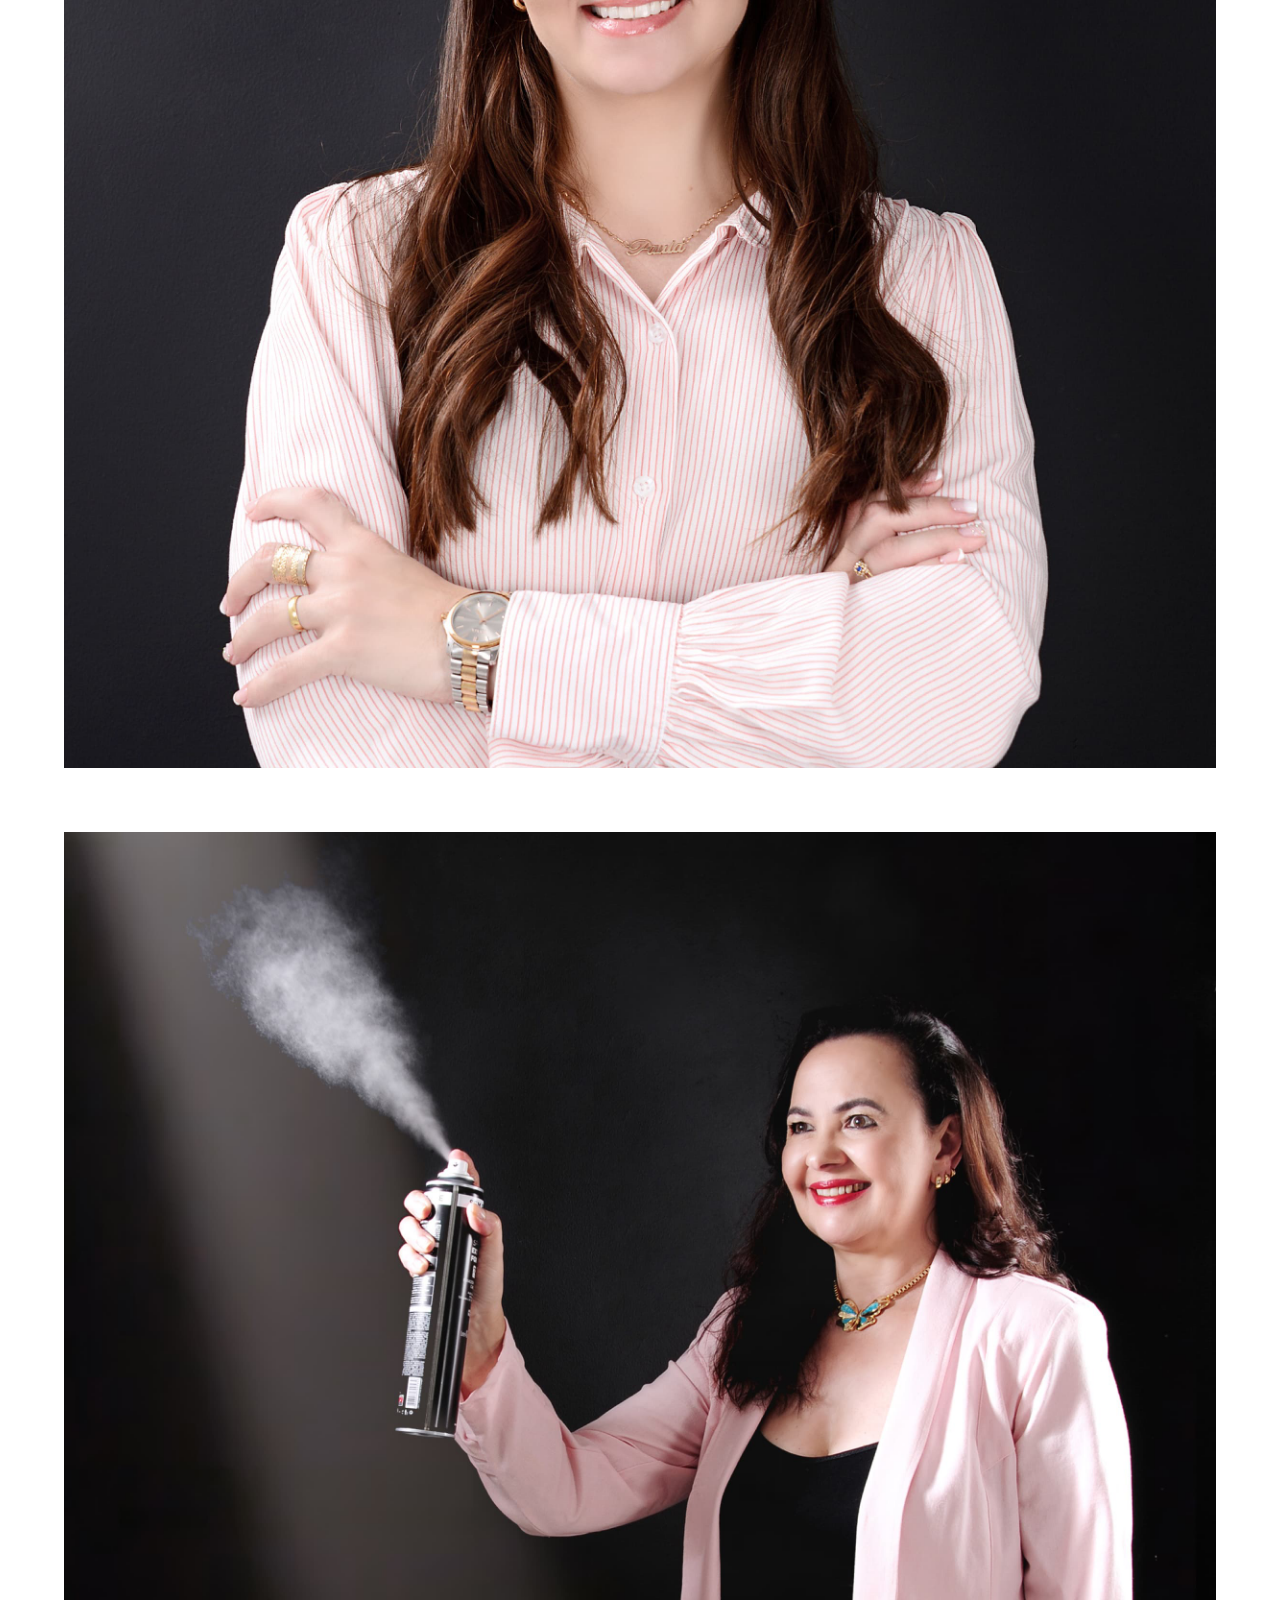
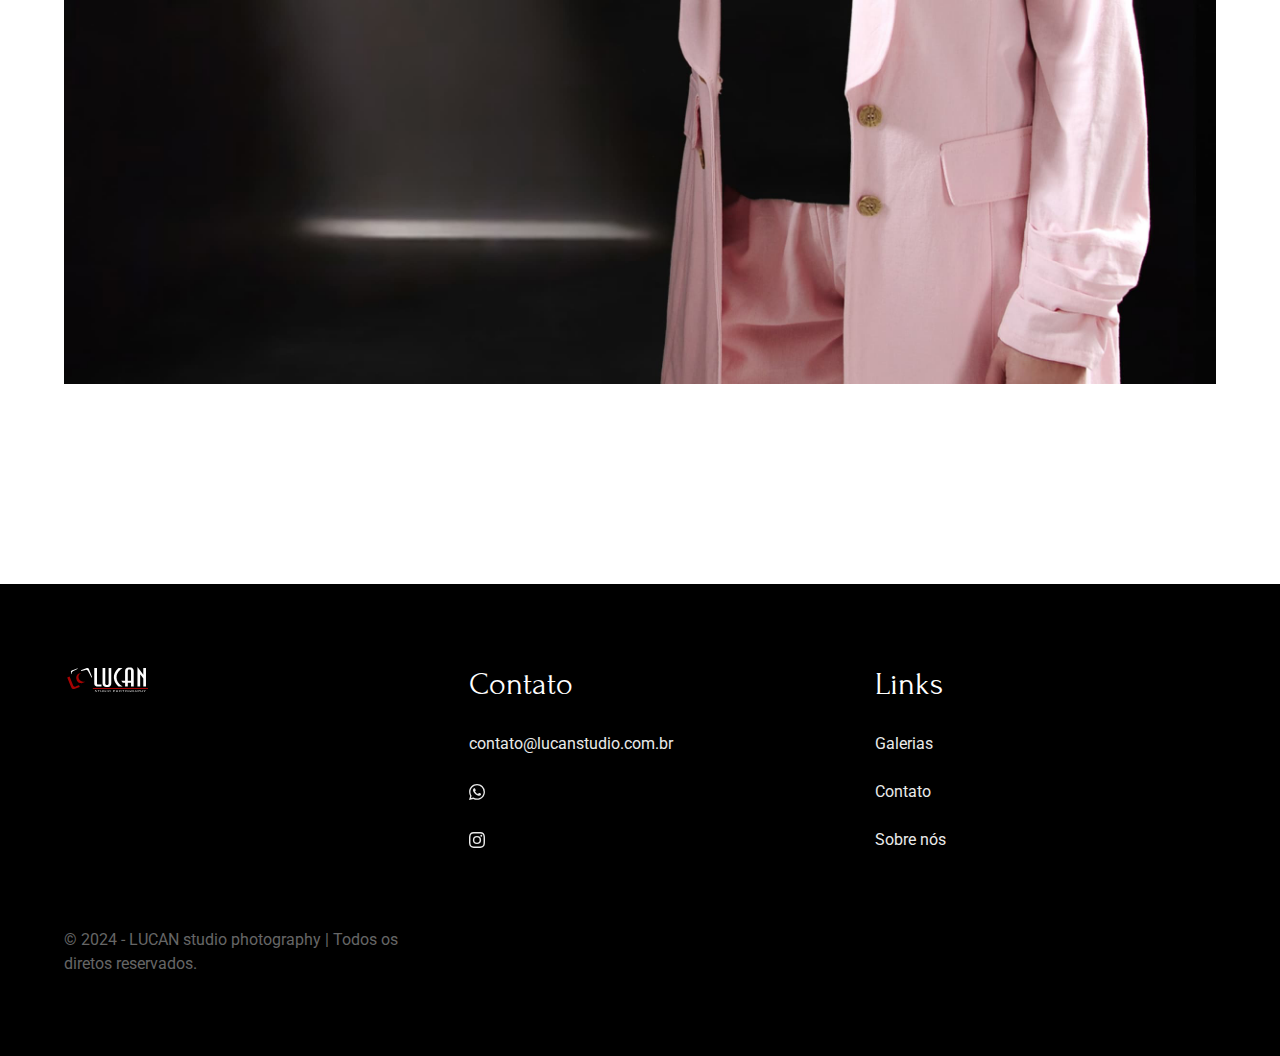
<file: galerias/corporativo.html>
<!DOCTYPE html>
<html lang="pt-br">

<head>
  <meta charset="UTF-8">
  <meta name="viewport" content="width=device-width, initial-scale=1.0">

  <title>Lucan Studio Photography - Corporativo</title>
  <meta name="description" content="Conheça nossa galeria de fotos Corporativas.">

  <link rel="shortcut icon" href="../favicon.svg" type="image/svg+xml">

  <link rel="preload" href="../css/style.css" as="style">
  <link rel="stylesheet" href="../css/style.css">

  <link rel="preconnect" href="https://fonts.googleapis.com">
  <link rel="preconnect" href="https://fonts.gstatic.com" crossorigin>
  <link href="https://fonts.googleapis.com/css2?family=Forum&family=Roboto&display=swap" rel="stylesheet">
  <script>document.documentElement.classList.add("js");</script>
</head>

<body>
  <header class="header-bg sombra-1">
    <nav class="header conteiner">
      <a href="../">
        <img src="../img/icons/logo-preta.svg" alt="Logo" width="86" height="32">
      </a>

      <button id="botao-menu" aria-controls="menu" aria-haspopup="true" aria-label="Abrir menu" aria-expanded="false"></button>
      <ul class="fonte-2-s cor-cinza-6" role="menu">
        <li role="menuitem" class="alt"><a class="botao-secundario" href="https://wa.me/555537911633?text=Oi" target="_blank">Agendar Horário</a></li>
        <li role="menuitem"><a href="../galerias.html">Galerias</a></li>
        <li role="menuitem"><a href="../contato.html">Contato</a></li>
        <li role="menuitem"><a href="../sobre.html">Sobre nós</a></li>
        <li role="menuitem" class="alt"><a href="https://wa.me/555537911633?text=Oi" target="_blank"><img src="../img/icons/whatsapp-preto.svg" alt="WhatsApp" width="16" height="16"></a></li>
        <li role="menuitem" class="alt"><a href="https://instagram.com/lucanstudio/" target="_blank"><img src="../img/icons/instagram-preto.svg" alt="Instagram" width="16" height="16"></a></li>
      </ul>
    </nav>
  </header>

  <main data-animar="cima">
    <h1 class="titulo">Corporativo</h1>

    <ul class="galerias-interna conteiner">
      <li><img src="../img/galerias/corporativo/1.jpg" alt="Foto 1"></li>
      <li><img src="../img/galerias/corporativo/2.jpg" alt="Foto 2"></li>
      <li><img src="../img/galerias/corporativo/3.jpg" alt="Foto 3"></li>
      <li><img src="../img/galerias/corporativo/4.jpg" alt="Foto 4"></li>
      <li><img src="../img/galerias/corporativo/5.jpg" alt="Foto 5"></li>
      <li><img src="../img/galerias/corporativo/6.jpg" alt="Foto 6"></li>
      <li><img src="../img/galerias/corporativo/7.jpg" alt="Foto 7"></li>
      <li><img src="../img/galerias/corporativo/8.jpg" alt="Foto 8"></li>
      <li><img src="../img/galerias/corporativo/9.jpg" alt="Foto 9"></li>
      <li><img src="../img/galerias/corporativo/10.jpg" alt="Foto 10"></li>
      <li><img src="../img/galerias/corporativo/11.jpg" alt="Foto 11"></li>
      <li><img src="../img/galerias/corporativo/12.jpg" alt="Foto 12"></li>
    </ul>
  </main>

  <footer class="footer-bg">
    <div class="footer conteiner">
      <img src="../img/icons/logo-branca.svg" alt="Logo da empresa" width="86" height="32">

      <ul class="footer-contato fonte-2-s cor-cinza-2">
        <li>
          <h3 class="fonte-1-l cor-branco">Contato</h3>
        </li>
        <li>
          <a href="mailto:contato@lucanstudio.com.br" target="_blank">contato@lucanstudio.com.br</a>
        </li>
        <li class="alt">
          <a href="https://wa.me/555537911633?text=Oi" target="_blank"><img src="../img/icons/whatsapp-branco.svg" alt="WhatsApp" width="16" height="16"></a>
        </li class="alt">
        <li class="alt">
          <a href="https://instagram.com/lucanstudio/" target="_blank"><img src="../img/icons/instagram-branco.svg" alt="Instagram" width="16" height="16"></a>
        </li>
      </ul>

      <nav>
        <ul class="footer-links fonte-2-s cor-cinza-2">
          <li>
            <h3 class="fonte-1-l cor-branco">Links</h3>
          </li>
          <li>
            <a href="../galerias.html">Galerias</a>
          </li>
          <li>
            <a href="../contato.html">Contato</a>
          </li>
          <li>
            <a href="../sobre.html">Sobre nós</a>
          </li>
        </ul>
      </nav>

      <p class="fonte-2-s cor-cinza-3">© 2024 - LUCAN studio photography | Todos os diretos reservados.</p>
    </div>
  </footer>

  <script src="../js/menu.js"></script>
  <script src="../js/animacao-secoes.js"></script>
  <script src="../js/mostrar-imagem.js"></script>
</body>

</html>
</file>
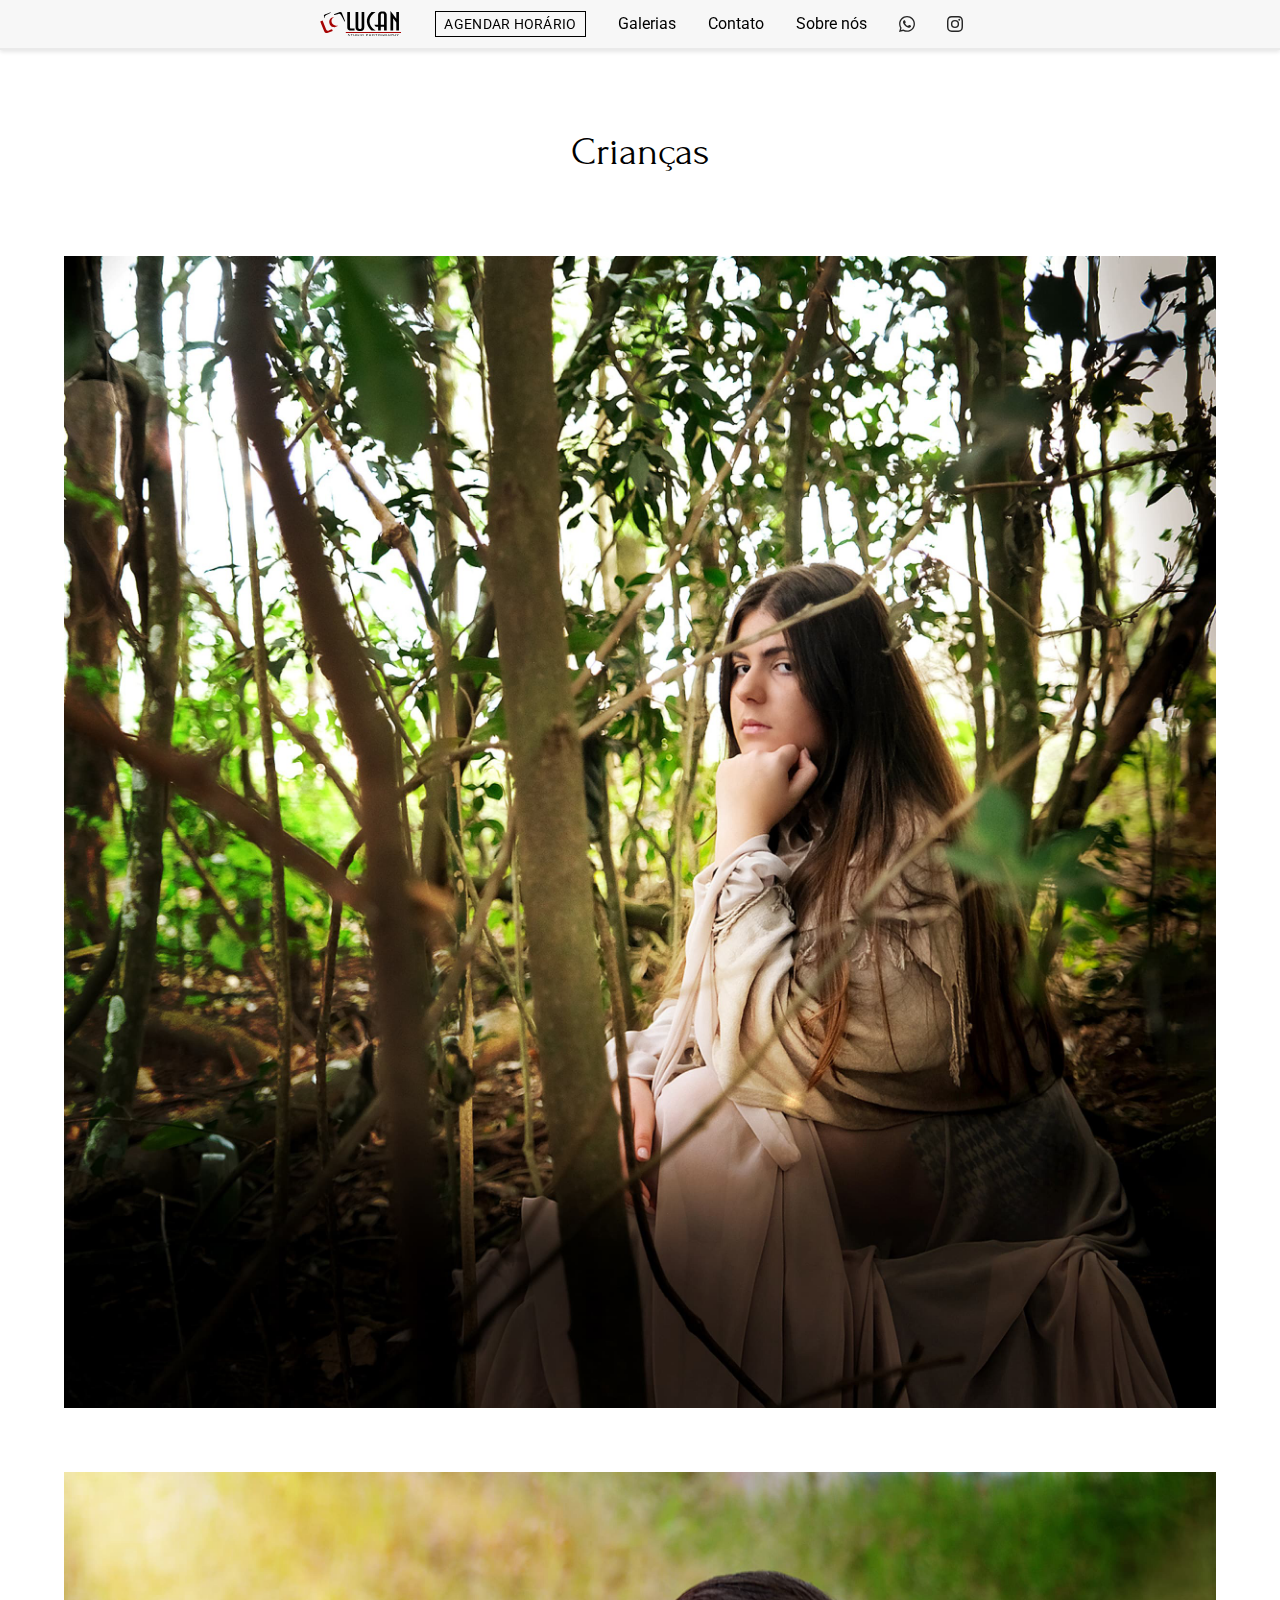
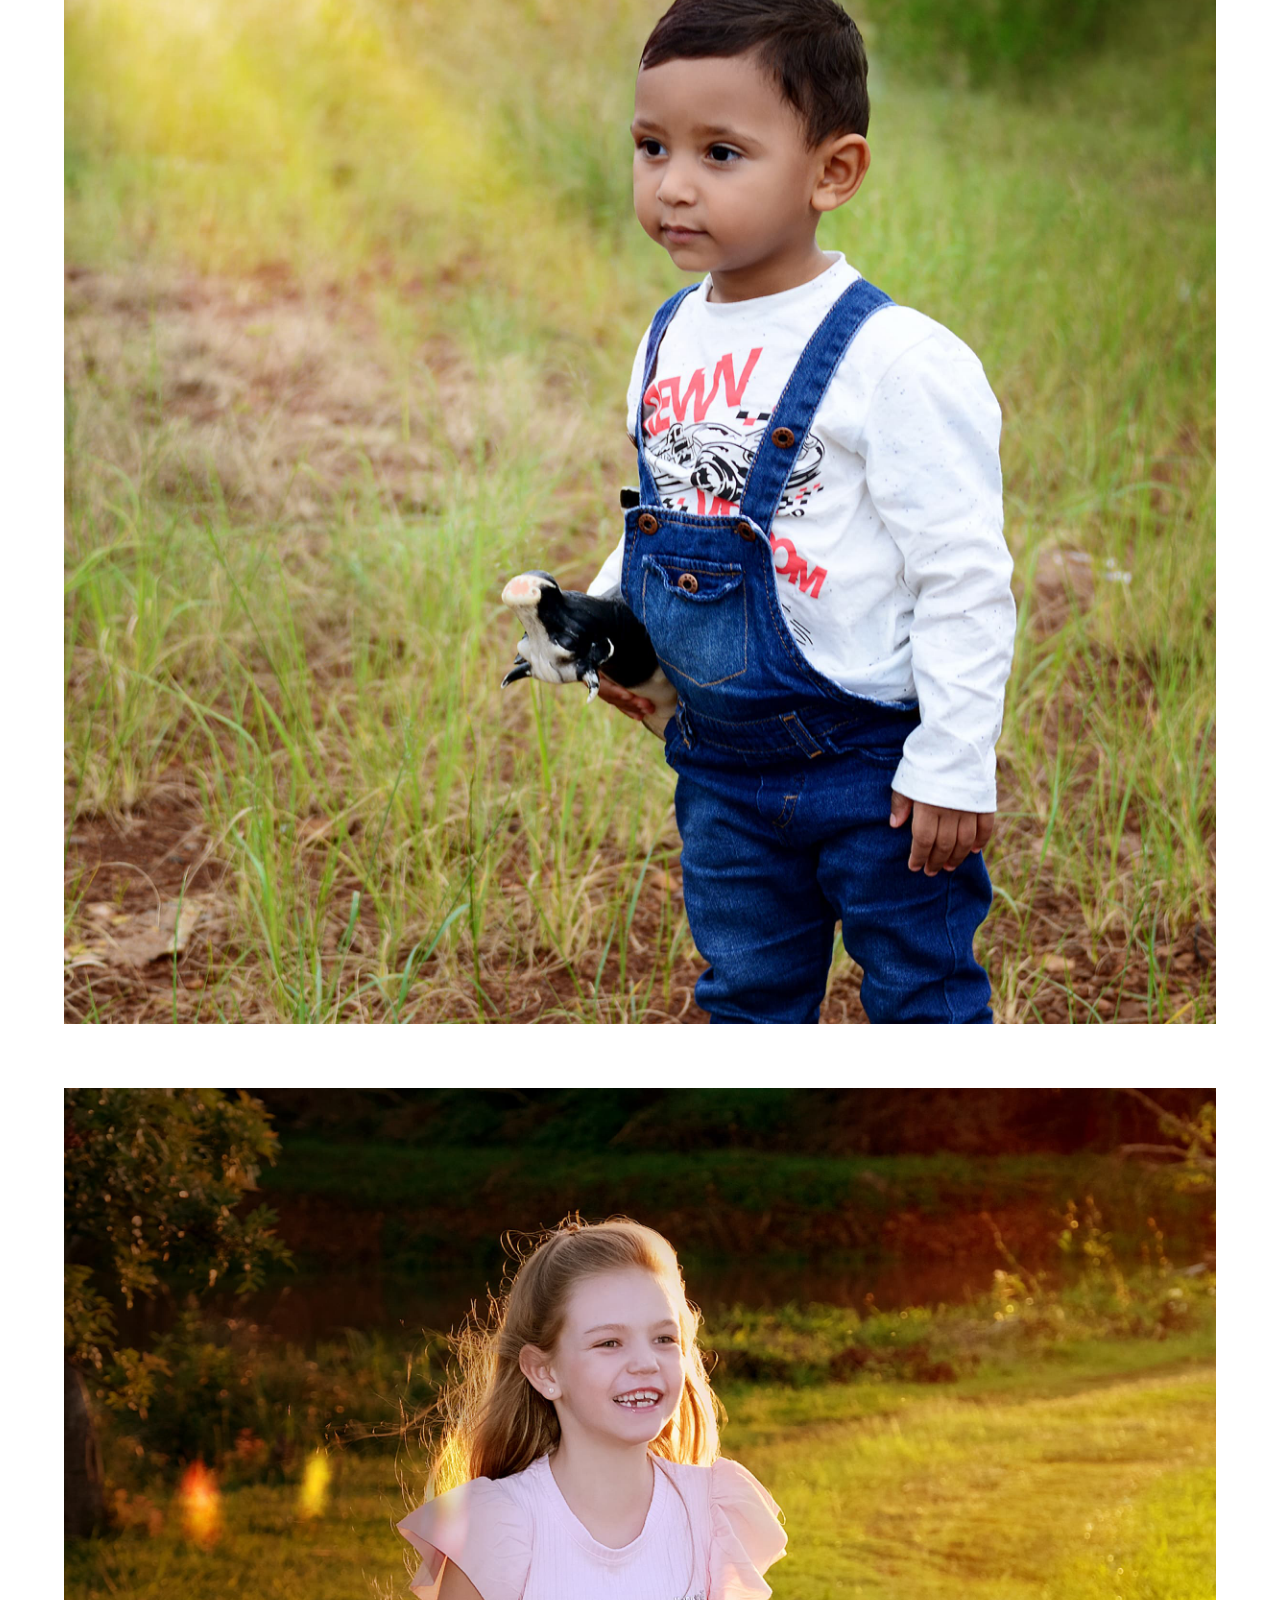
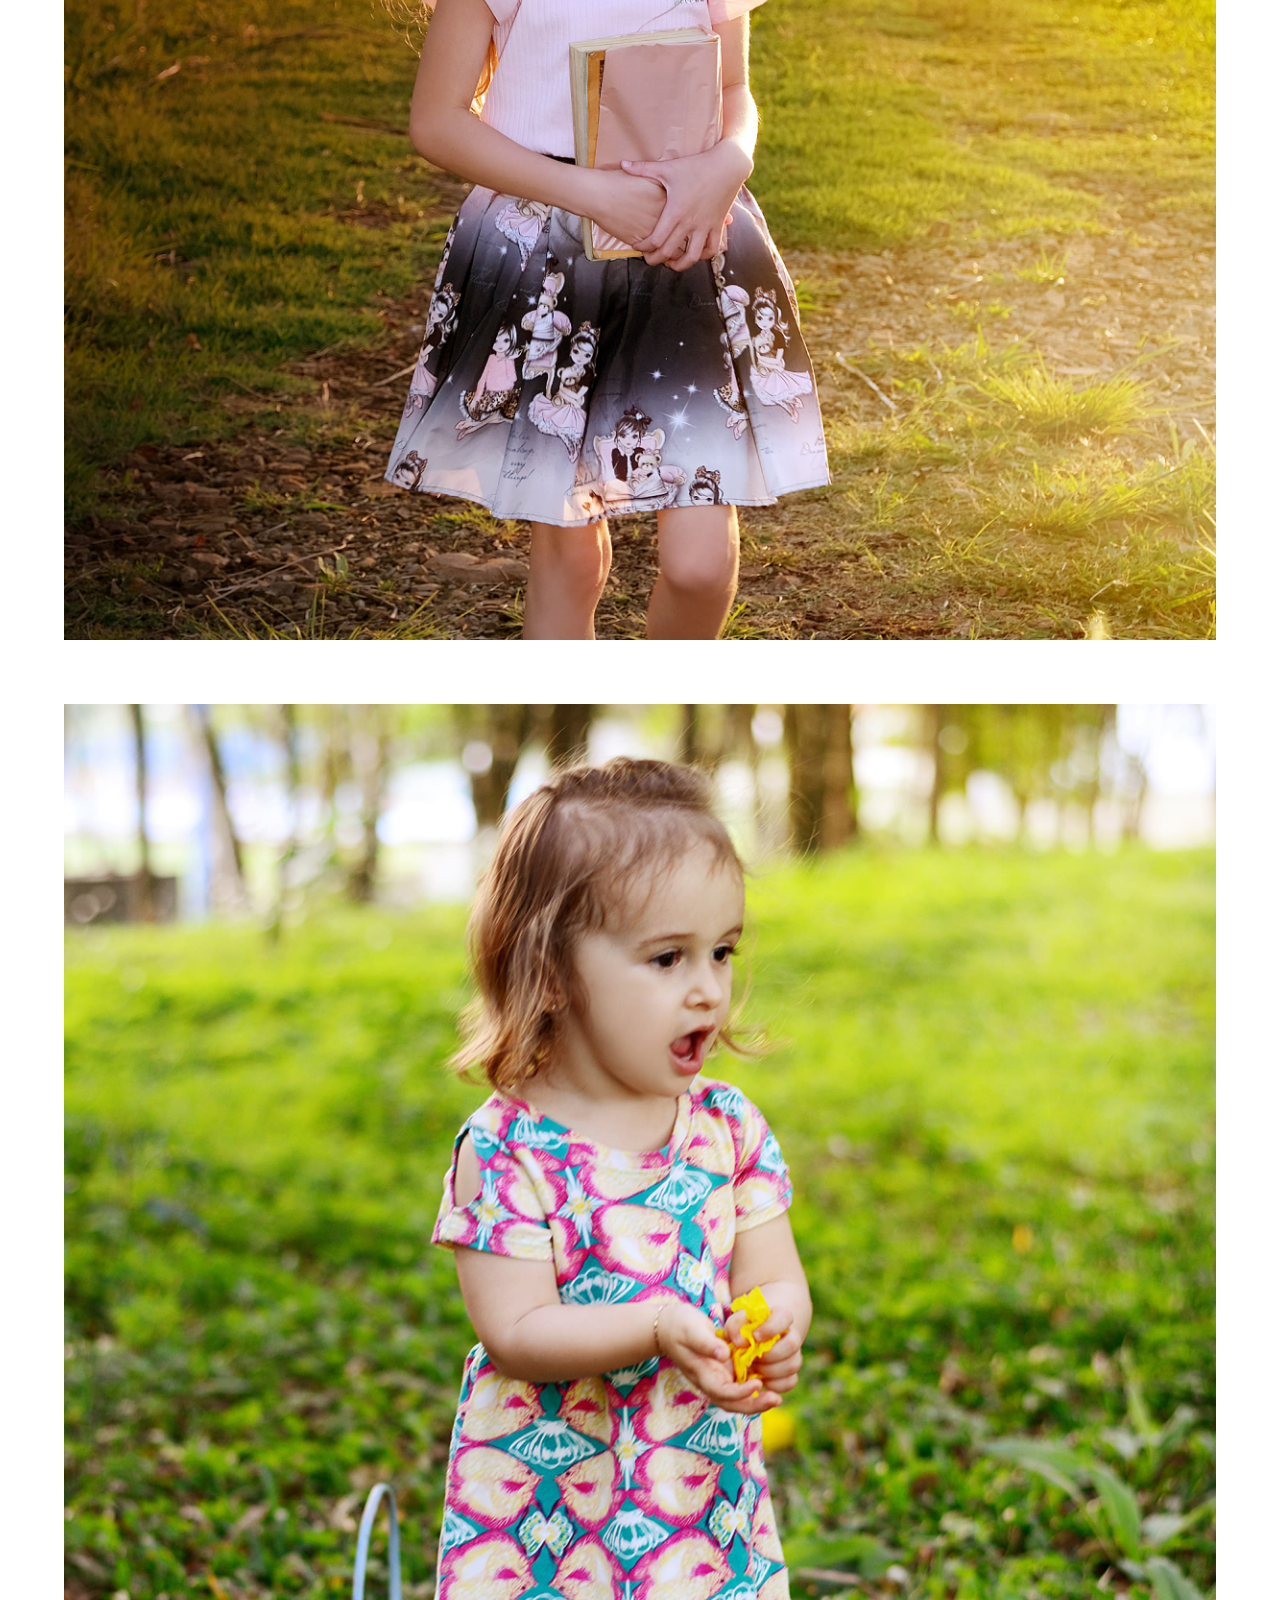
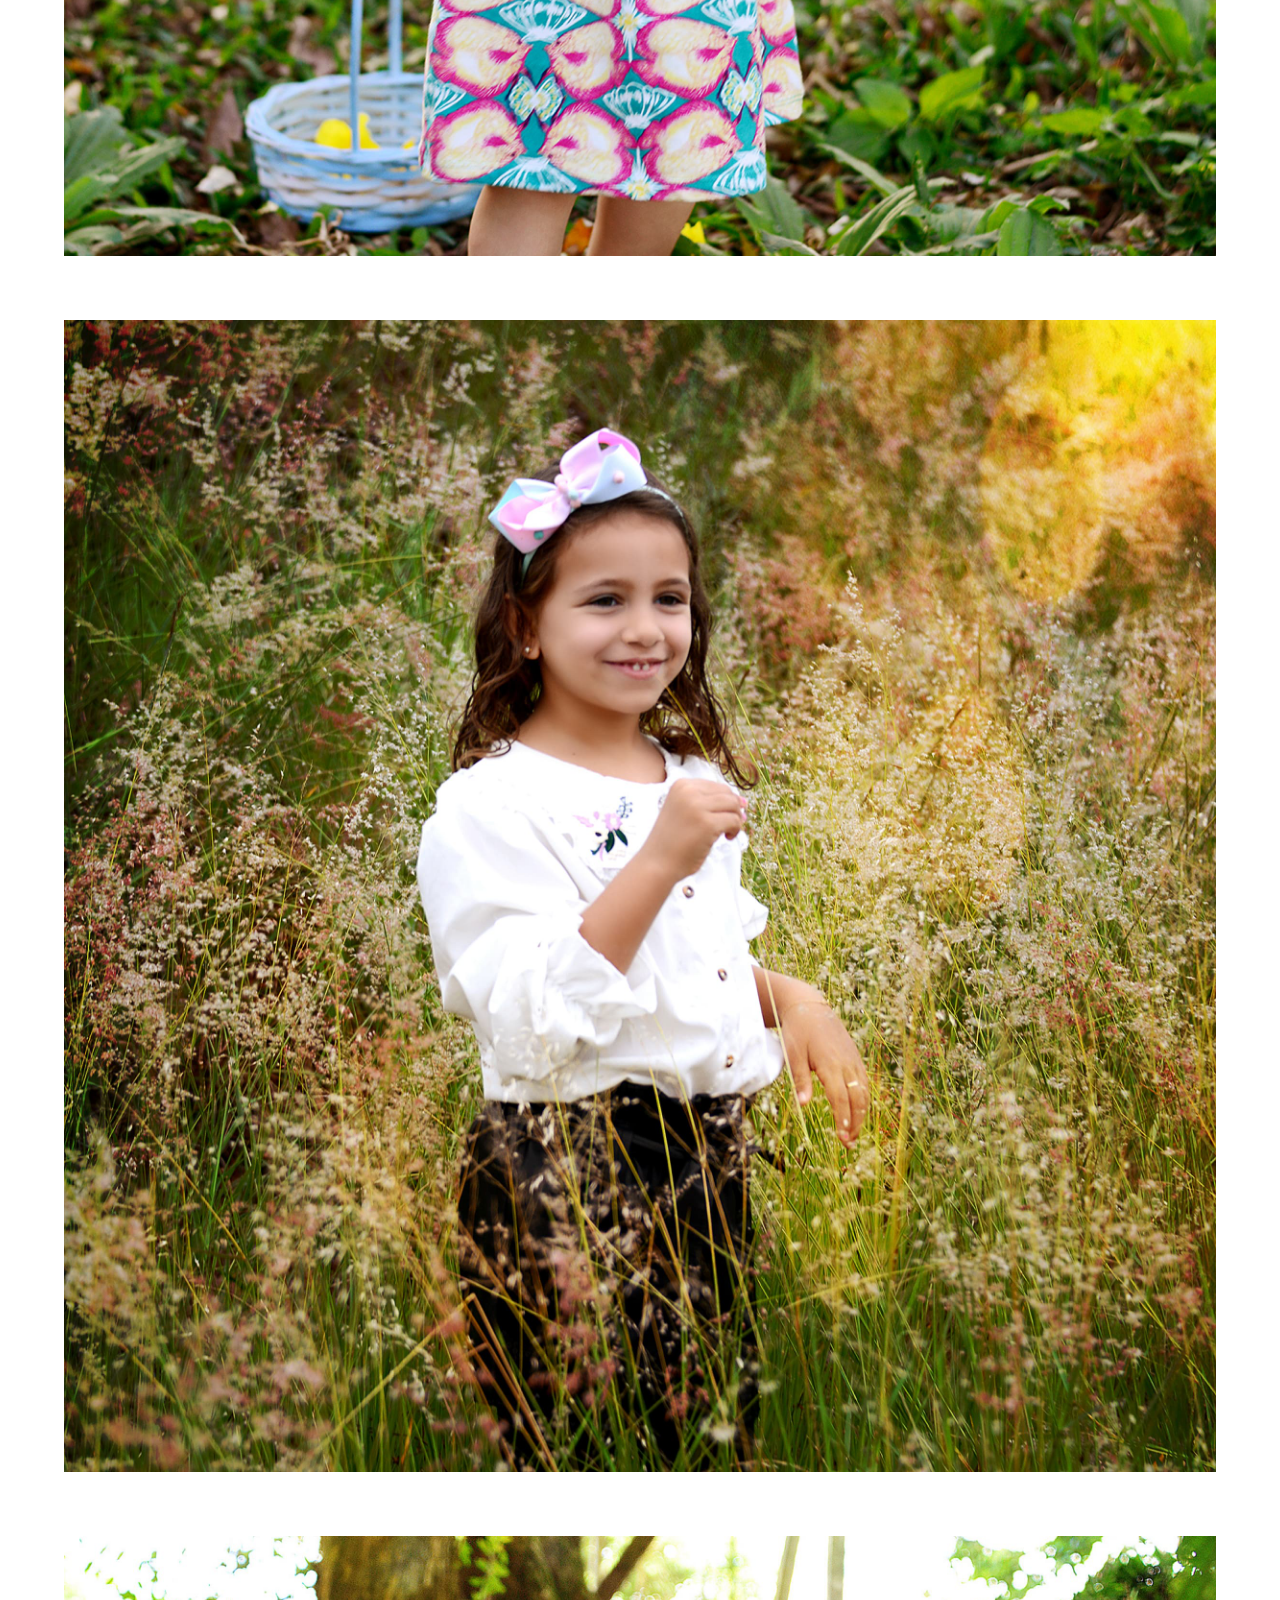
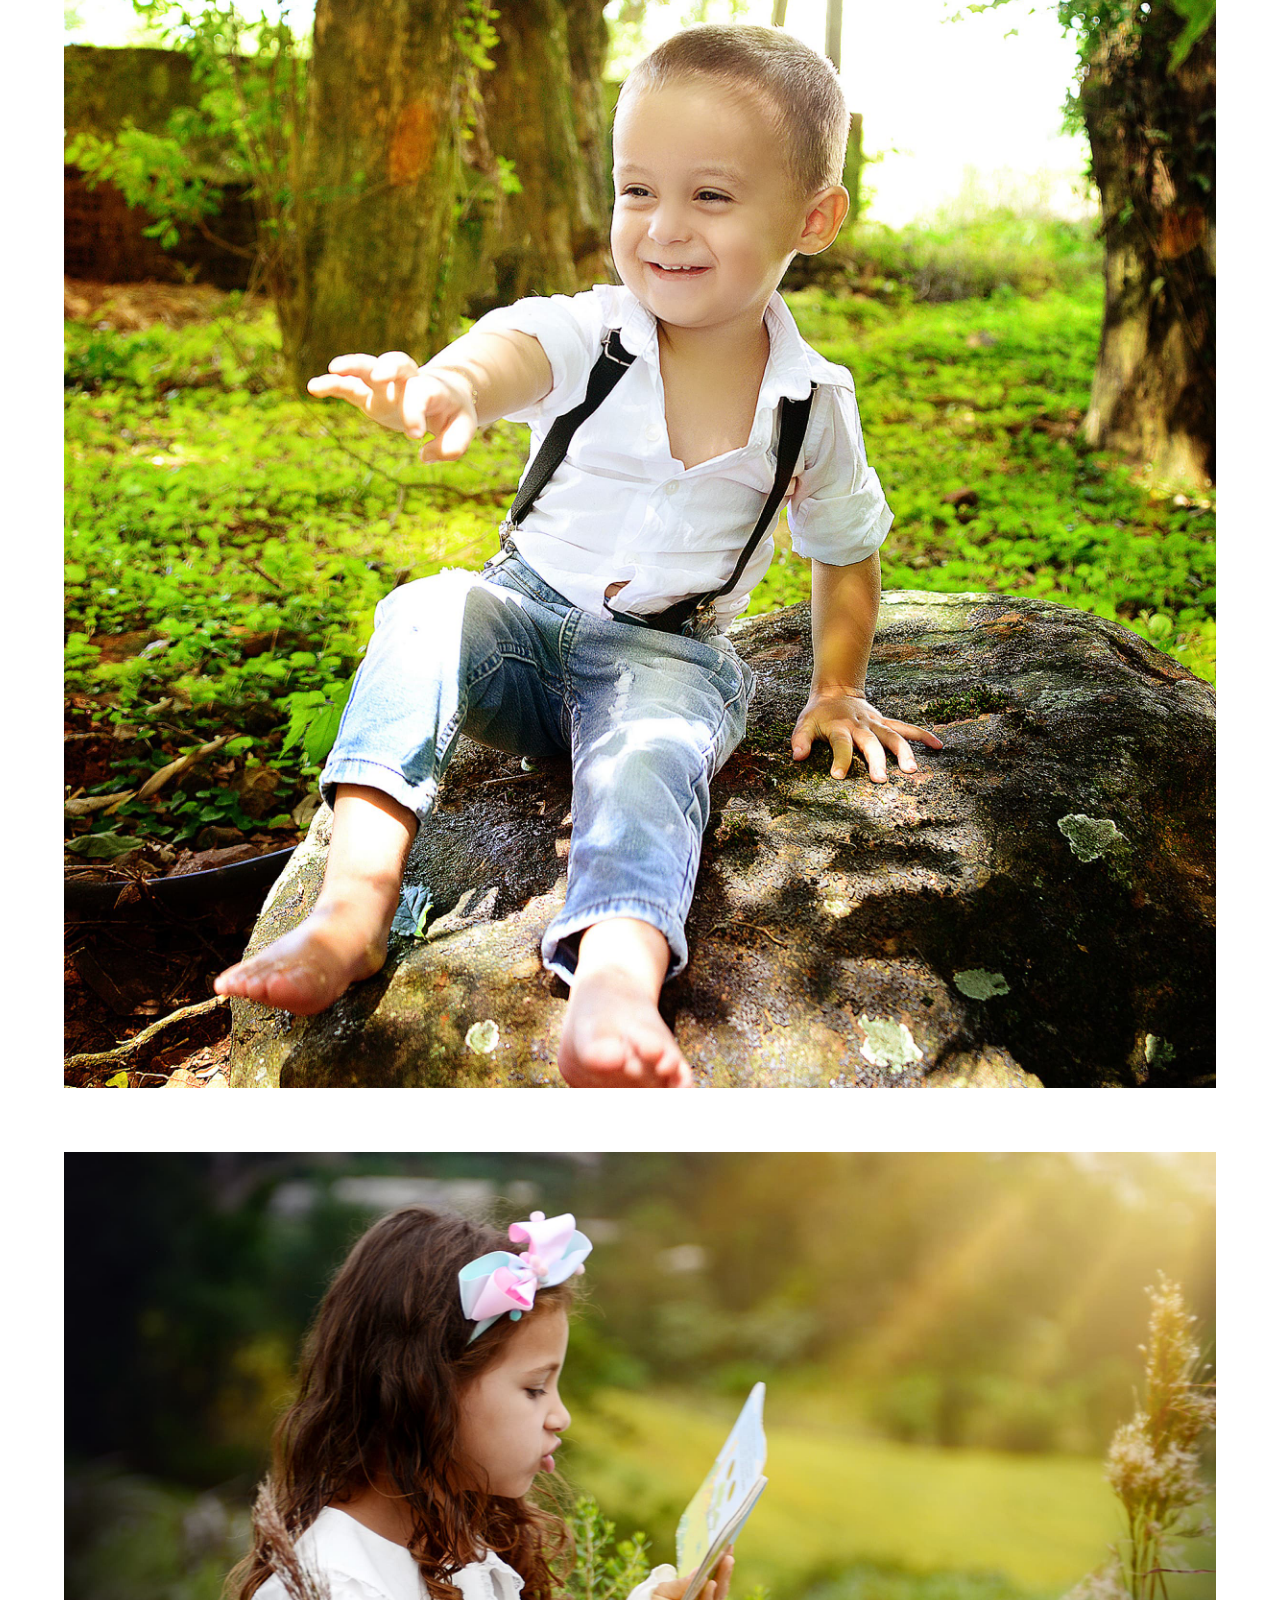
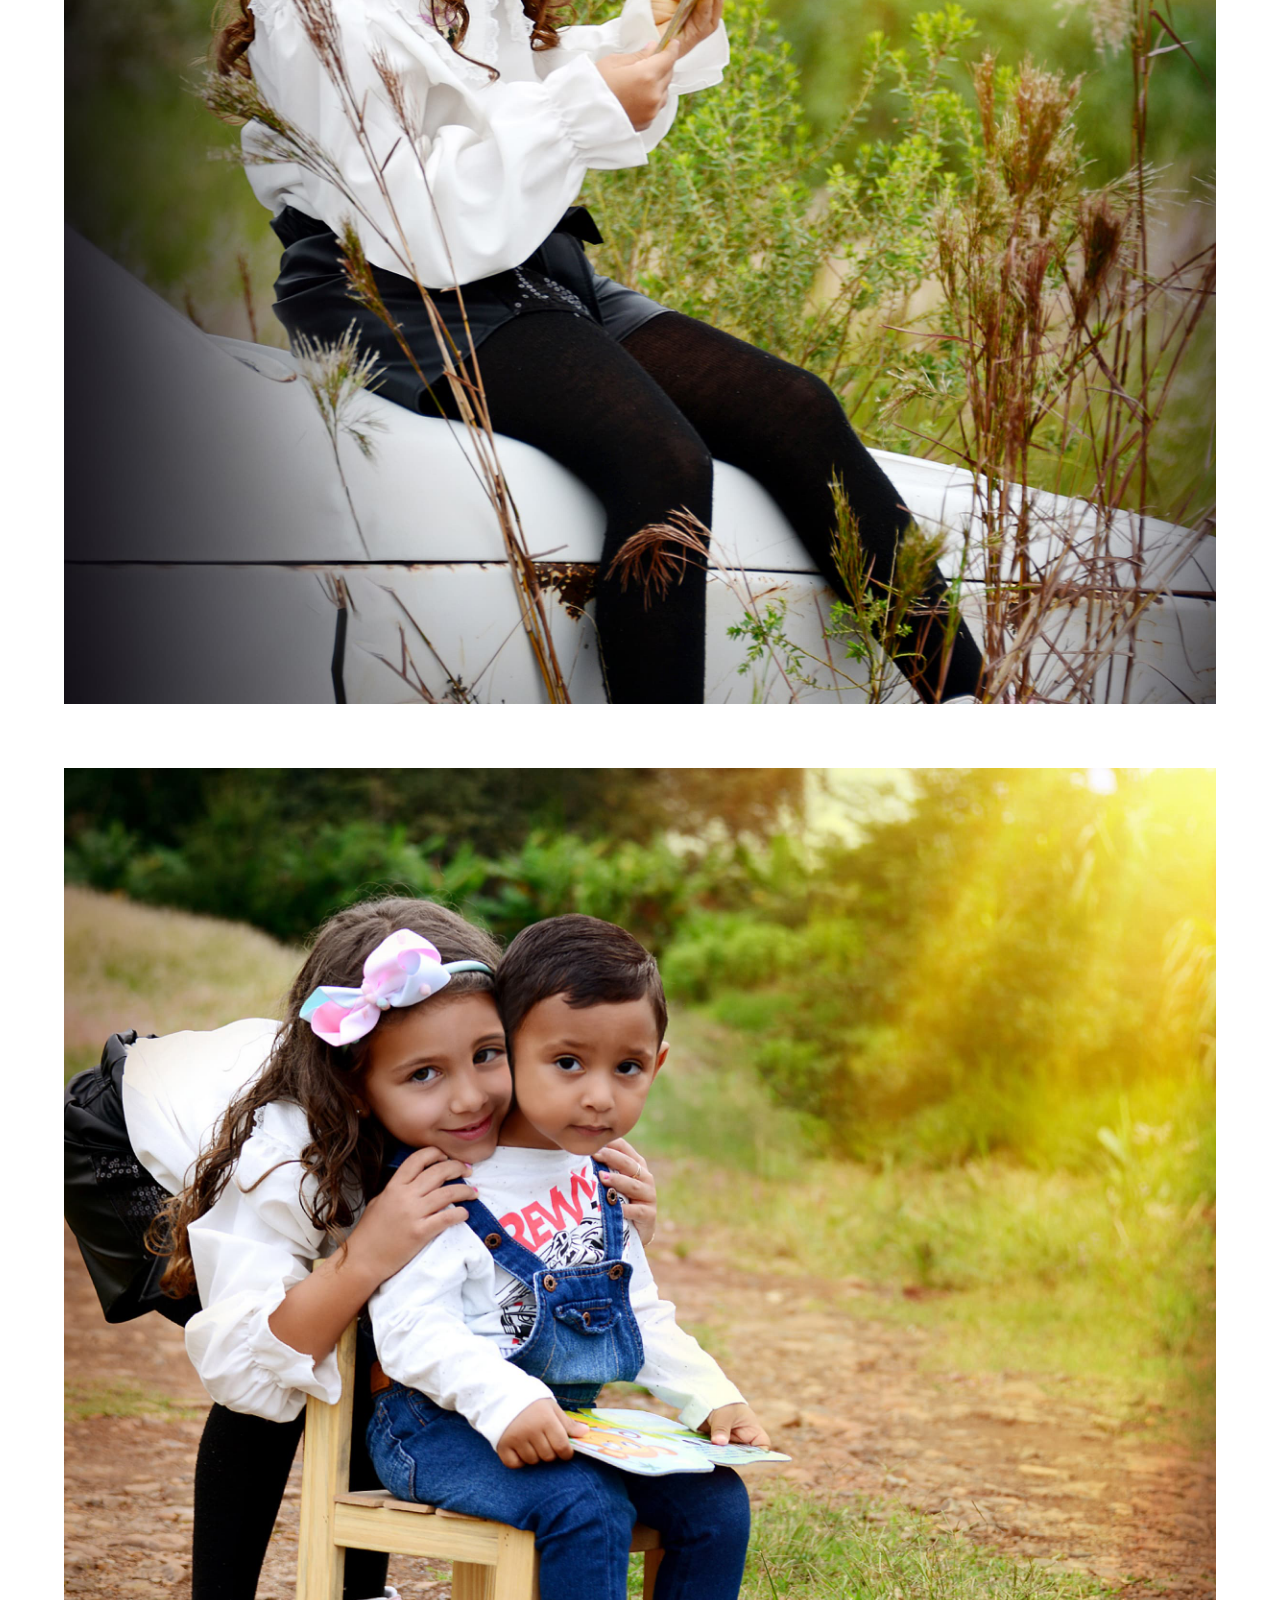
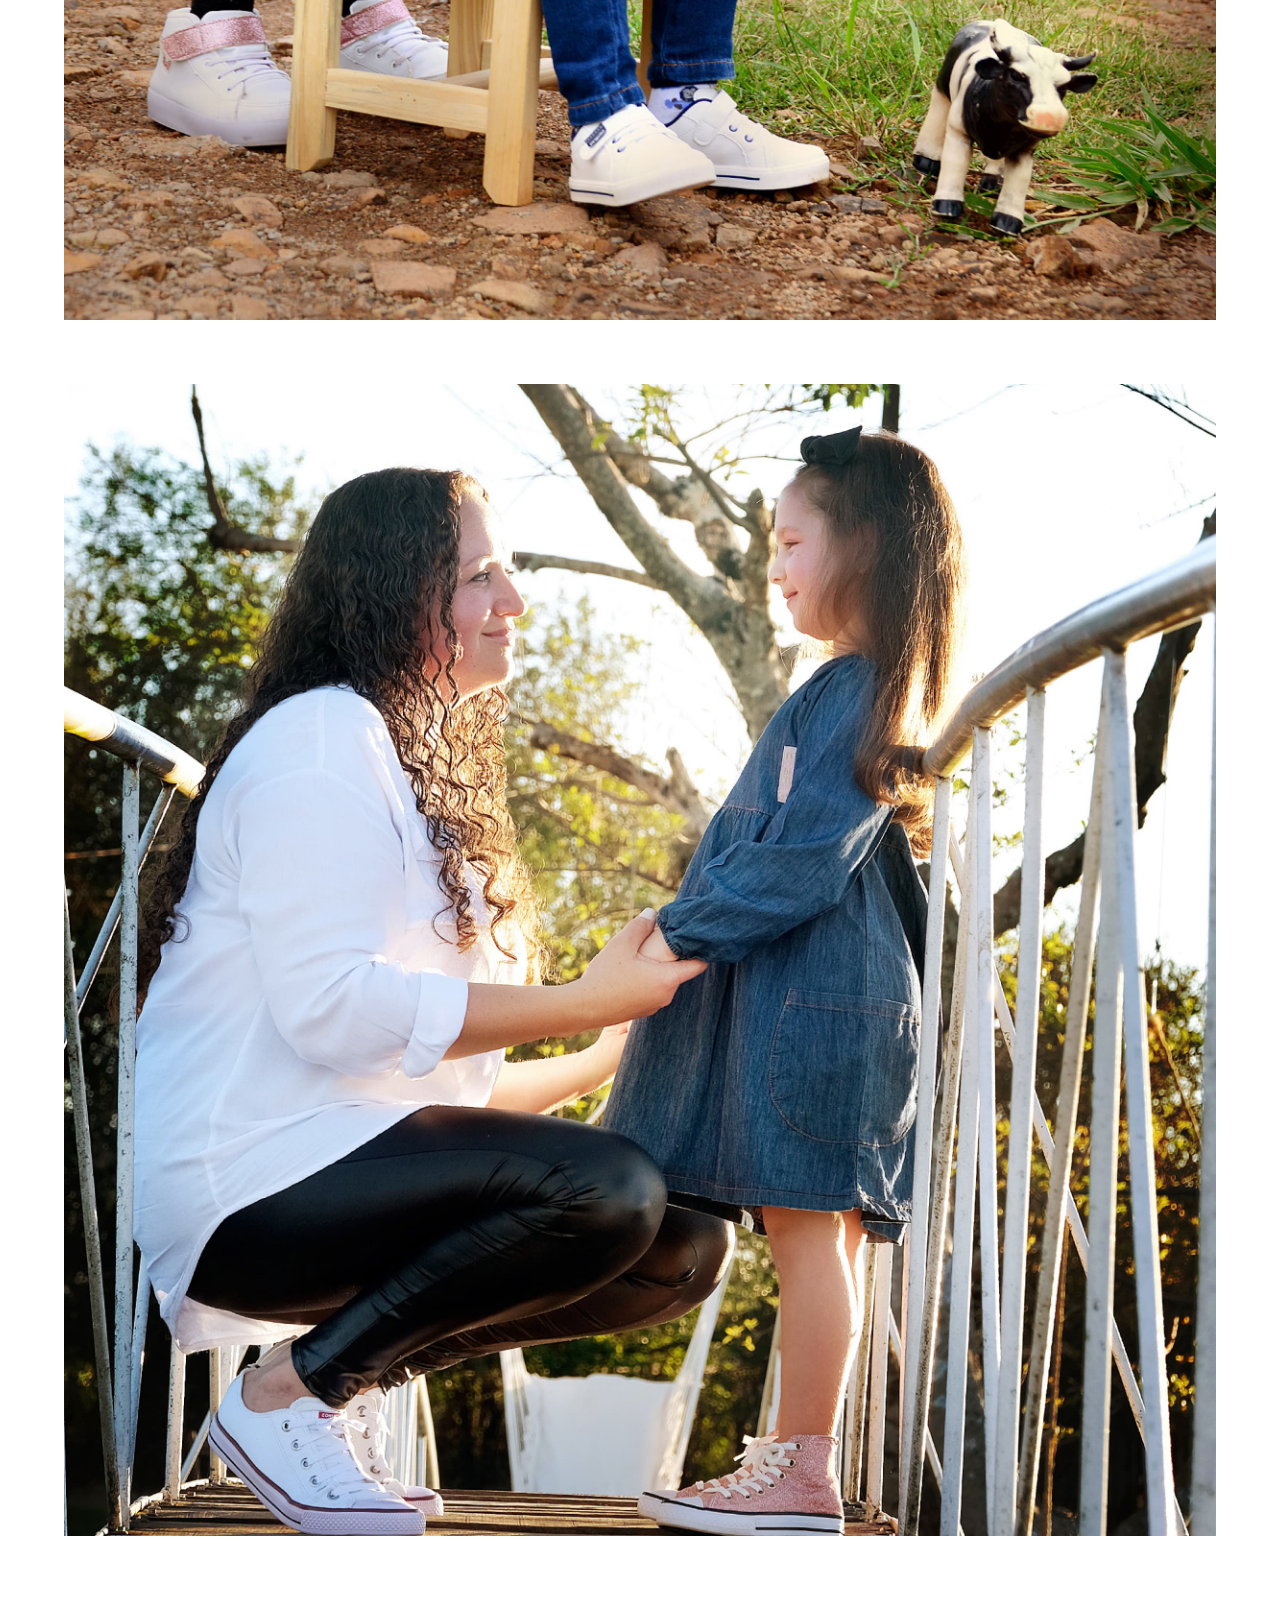
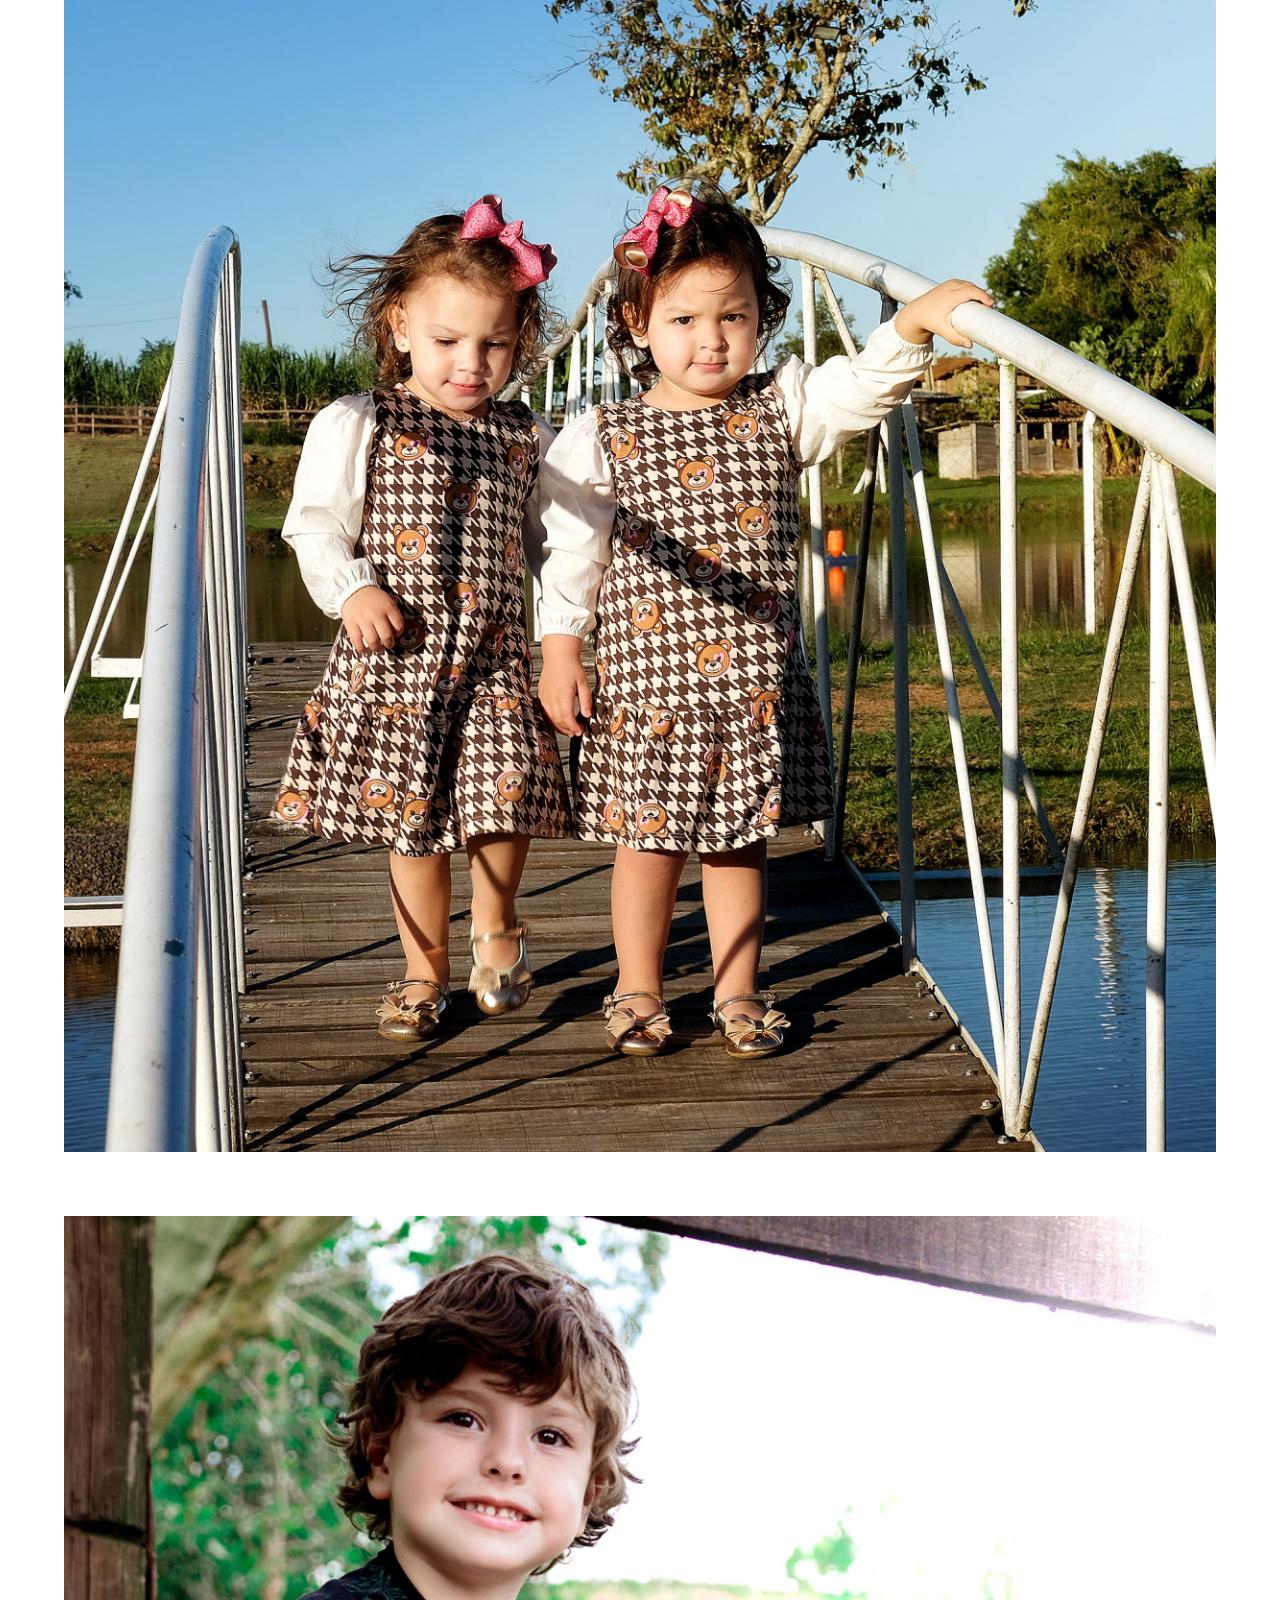
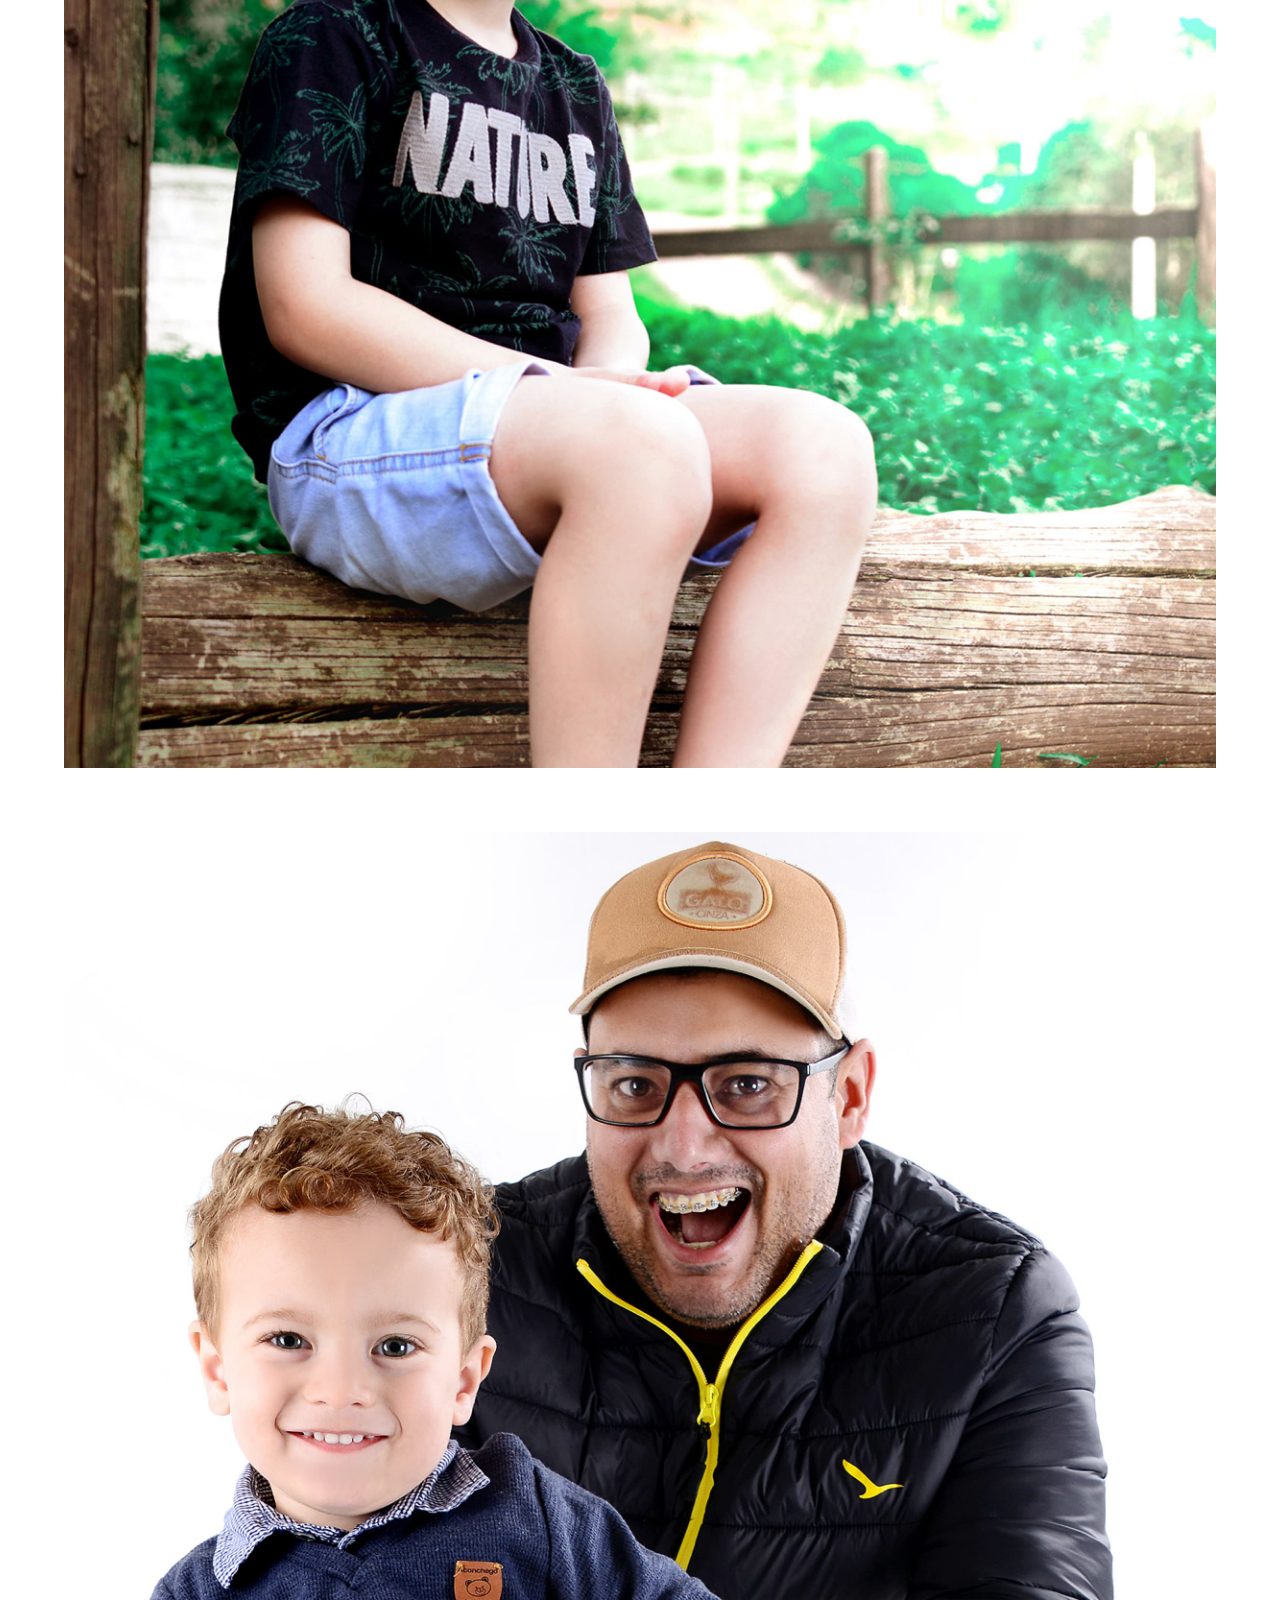
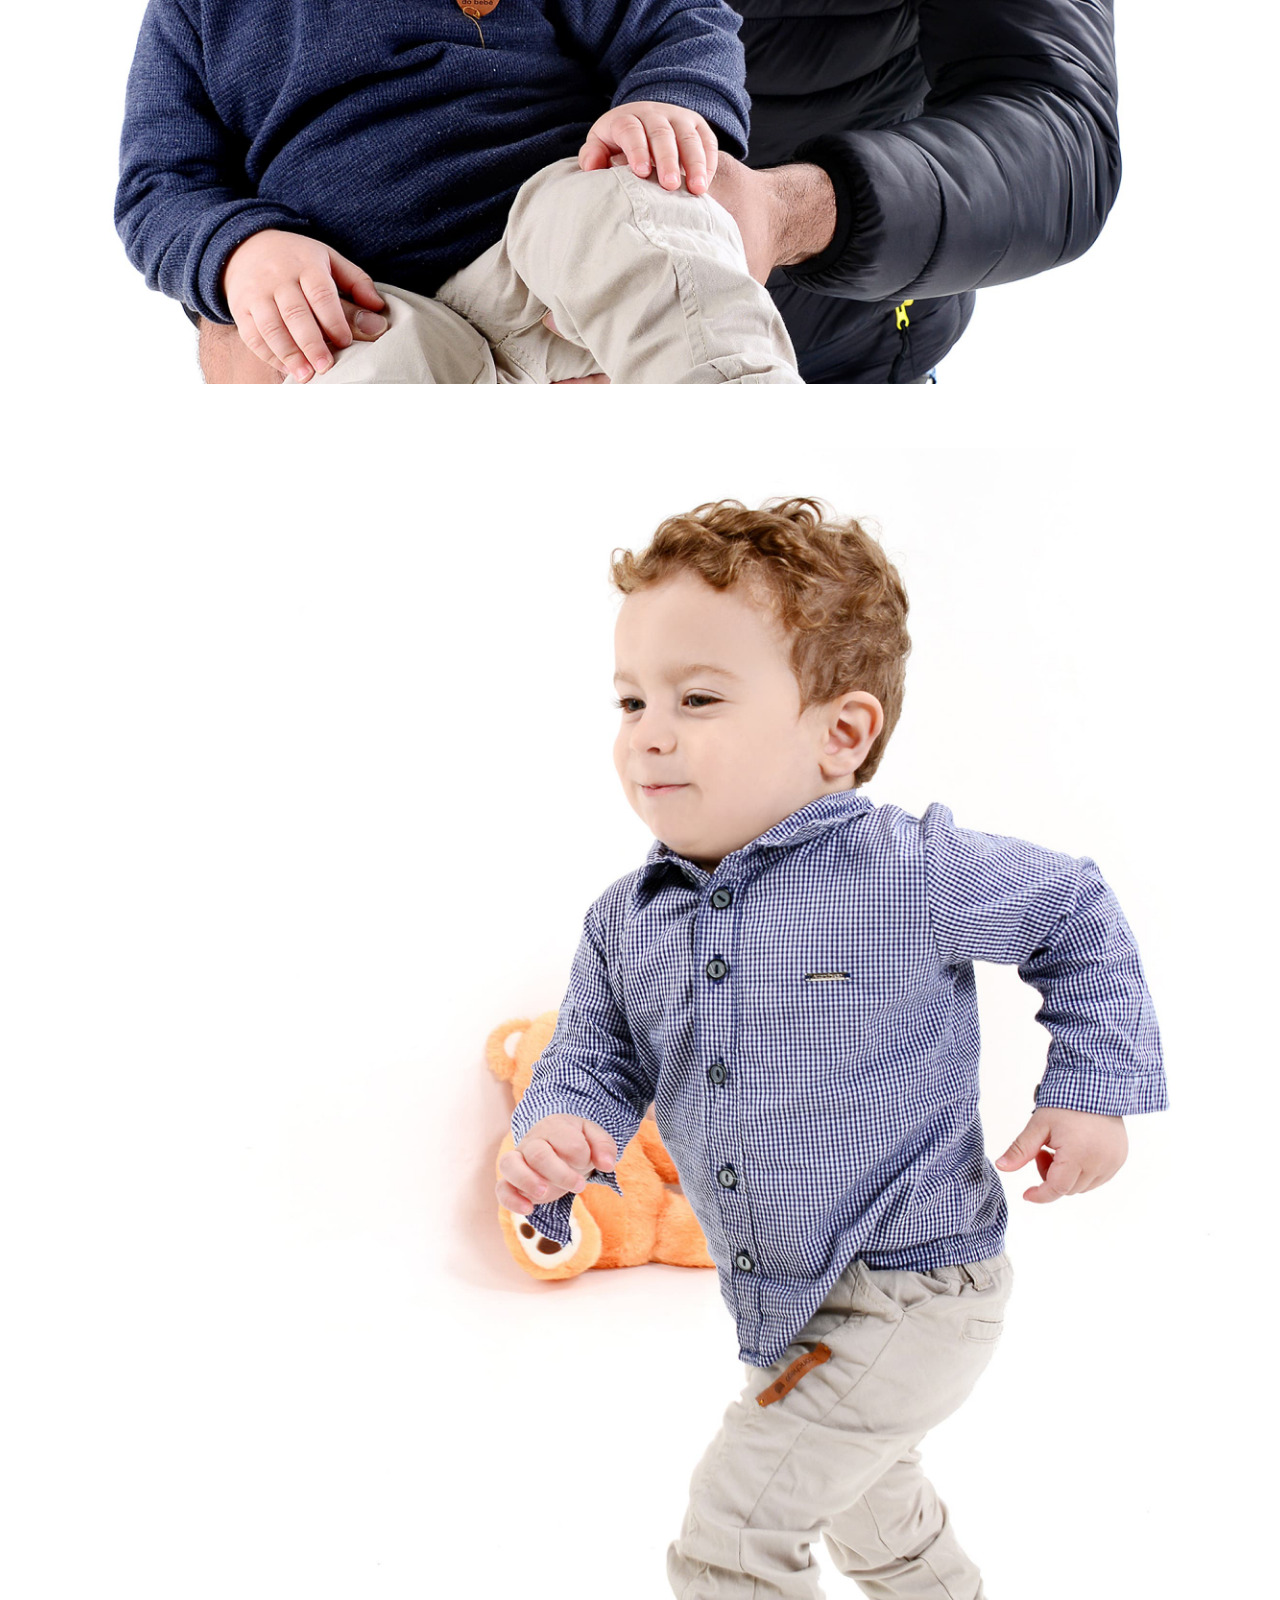
<file: galerias/criancas.html>
<!DOCTYPE html>
<html lang="pt-br">

<head>
  <meta charset="UTF-8">
  <meta name="viewport" content="width=device-width, initial-scale=1.0">

  <title>Lucan Studio Photography - Crianças</title>
  <meta name="description" content="Conheça nossa galeria de Crianças.">

  <link rel="shortcut icon" href="../favicon.svg" type="image/svg+xml">

  <link rel="preload" href="../css/style.css" as="style">
  <link rel="stylesheet" href="../css/style.css">

  <link rel="preconnect" href="https://fonts.googleapis.com">
  <link rel="preconnect" href="https://fonts.gstatic.com" crossorigin>
  <link href="https://fonts.googleapis.com/css2?family=Forum&family=Roboto&display=swap" rel="stylesheet">
  <script>document.documentElement.classList.add("js");</script>
</head>

<body>
  <header class="header-bg sombra-1">
    <nav class="header conteiner">
      <a href="../">
        <img src="../img/icons/logo-preta.svg" alt="Logo" width="86" height="32">
      </a>

      <button id="botao-menu" aria-controls="menu" aria-haspopup="true" aria-label="Abrir menu" aria-expanded="false"></button>
      <ul class="fonte-2-s cor-cinza-6" role="menu">
        <li role="menuitem" class="alt"><a class="botao-secundario" href="https://wa.me/555537911633?text=Oi" target="_blank">Agendar Horário</a></li>
        <li role="menuitem"><a href="../galerias.html">Galerias</a></li>
        <li role="menuitem"><a href="../contato.html">Contato</a></li>
        <li role="menuitem"><a href="../sobre.html">Sobre nós</a></li>
        <li role="menuitem" class="alt"><a href="https://wa.me/555537911633?text=Oi" target="_blank"><img src="../img/icons/whatsapp-preto.svg" alt="WhatsApp" width="16" height="16"></a></li>
        <li role="menuitem" class="alt"><a href="https://instagram.com/lucanstudio/" target="_blank"><img src="../img/icons/instagram-preto.svg" alt="Instagram" width="16" height="16"></a></li>
      </ul>
    </nav>
  </header>

  <main data-animar="cima">
    <h1 class="titulo">Crianças</h1>

    <ul class="galerias-interna conteiner">
      <li><img src="../img/galerias/criancas/1.jpg" alt="Foto 1"></li>
      <li><img src="../img/galerias/criancas/2.jpg" alt="Foto 2"></li>
      <li><img src="../img/galerias/criancas/3.jpg" alt="Foto 3"></li>
      <li><img src="../img/galerias/criancas/4.jpg" alt="Foto 4"></li>
      <li><img src="../img/galerias/criancas/5.jpg" alt="Foto 5"></li>
      <li><img src="../img/galerias/criancas/6.jpg" alt="Foto 6"></li>
      <li><img src="../img/galerias/criancas/7.jpg" alt="Foto 7"></li>
      <li><img src="../img/galerias/criancas/8.jpg" alt="Foto 8"></li>
      <li><img src="../img/galerias/criancas/9.jpg" alt="Foto 9"></li>
      <li><img src="../img/galerias/criancas/10.jpg" alt="Foto 10"></li>
      <li><img src="../img/galerias/criancas/11.jpg" alt="Foto 11"></li>
      <li><img src="../img/galerias/criancas/12.jpg" alt="Foto 12"></li>
      <li><img src="../img/galerias/criancas/13.jpg" alt="Foto 13"></li>
      <li><img src="../img/galerias/criancas/14.jpg" alt="Foto 14"></li>
      <li><img src="../img/galerias/criancas/15.jpg" alt="Foto 15"></li>
      <li><img src="../img/galerias/criancas/16.jpg" alt="Foto 16"></li>
      <li><img src="../img/galerias/criancas/17.jpg" alt="Foto 17"></li>
      <li><img src="../img/galerias/criancas/18.jpg" alt="Foto 18"></li>
      <li><img src="../img/galerias/criancas/19.jpg" alt="Foto 19"></li>
      <li><img src="../img/galerias/criancas/20.jpg" alt="Foto 20"></li>
      <li><img src="../img/galerias/criancas/21.jpg" alt="Foto 21"></li>
      <li><img src="../img/galerias/criancas/22.jpg" alt="Foto 22"></li>
      <li><img src="../img/galerias/criancas/23.jpg" alt="Foto 23"></li>
      <li><img src="../img/galerias/criancas/24.jpg" alt="Foto 24"></li>
    </ul>
  </main>

  <footer class="footer-bg">
    <div class="footer conteiner">
      <img src="../img/icons/logo-branca.svg" alt="Logo da empresa" width="86" height="32">

      <ul class="footer-contato fonte-2-s cor-cinza-2">
        <li>
          <h2 class="fonte-1-l cor-branco">Contato</h2>
        </li>
        <li>
          <a href="mailto:contato@lucanstudio.com.br" target="_blank">contato@lucanstudio.com.br</a>
        </li>
        <li class="alt">
          <a href="https://wa.me/555537911633?text=Oi" target="_blank"><img src="../img/icons/whatsapp-branco.svg" alt="WhatsApp" width="16" height="16"></a>
        </li class="alt">
        <li class="alt">
          <a href="https://instagram.com/lucanstudio/" target="_blank"><img src="../img/icons/instagram-branco.svg" alt="Instagram" width="16" height="16"></a>
        </li>
      </ul>

      <nav>
        <ul class="footer-links fonte-2-s cor-cinza-2">
          <li>
            <h2 class="fonte-1-l cor-branco">Links</h2>
          </li>
          <li>
            <a href="../galerias.html">Galerias</a>
          </li>
          <li>
            <a href="../contato.html">Contato</a>
          </li>
          <li>
            <a href="../sobre.html">Sobre nós</a>
          </li>
        </ul>
      </nav>

      <p class="fonte-2-s cor-cinza-3">© 2024 - LUCAN studio photography | Todos os diretos reservados.</p>
    </div>
  </footer>

  <script src="../js/menu.js"></script>
  <script src="../js/animacao-secoes.js"></script>
  <script src="../js/mostrar-imagem.js"></script>
</body>

</html>
</file>
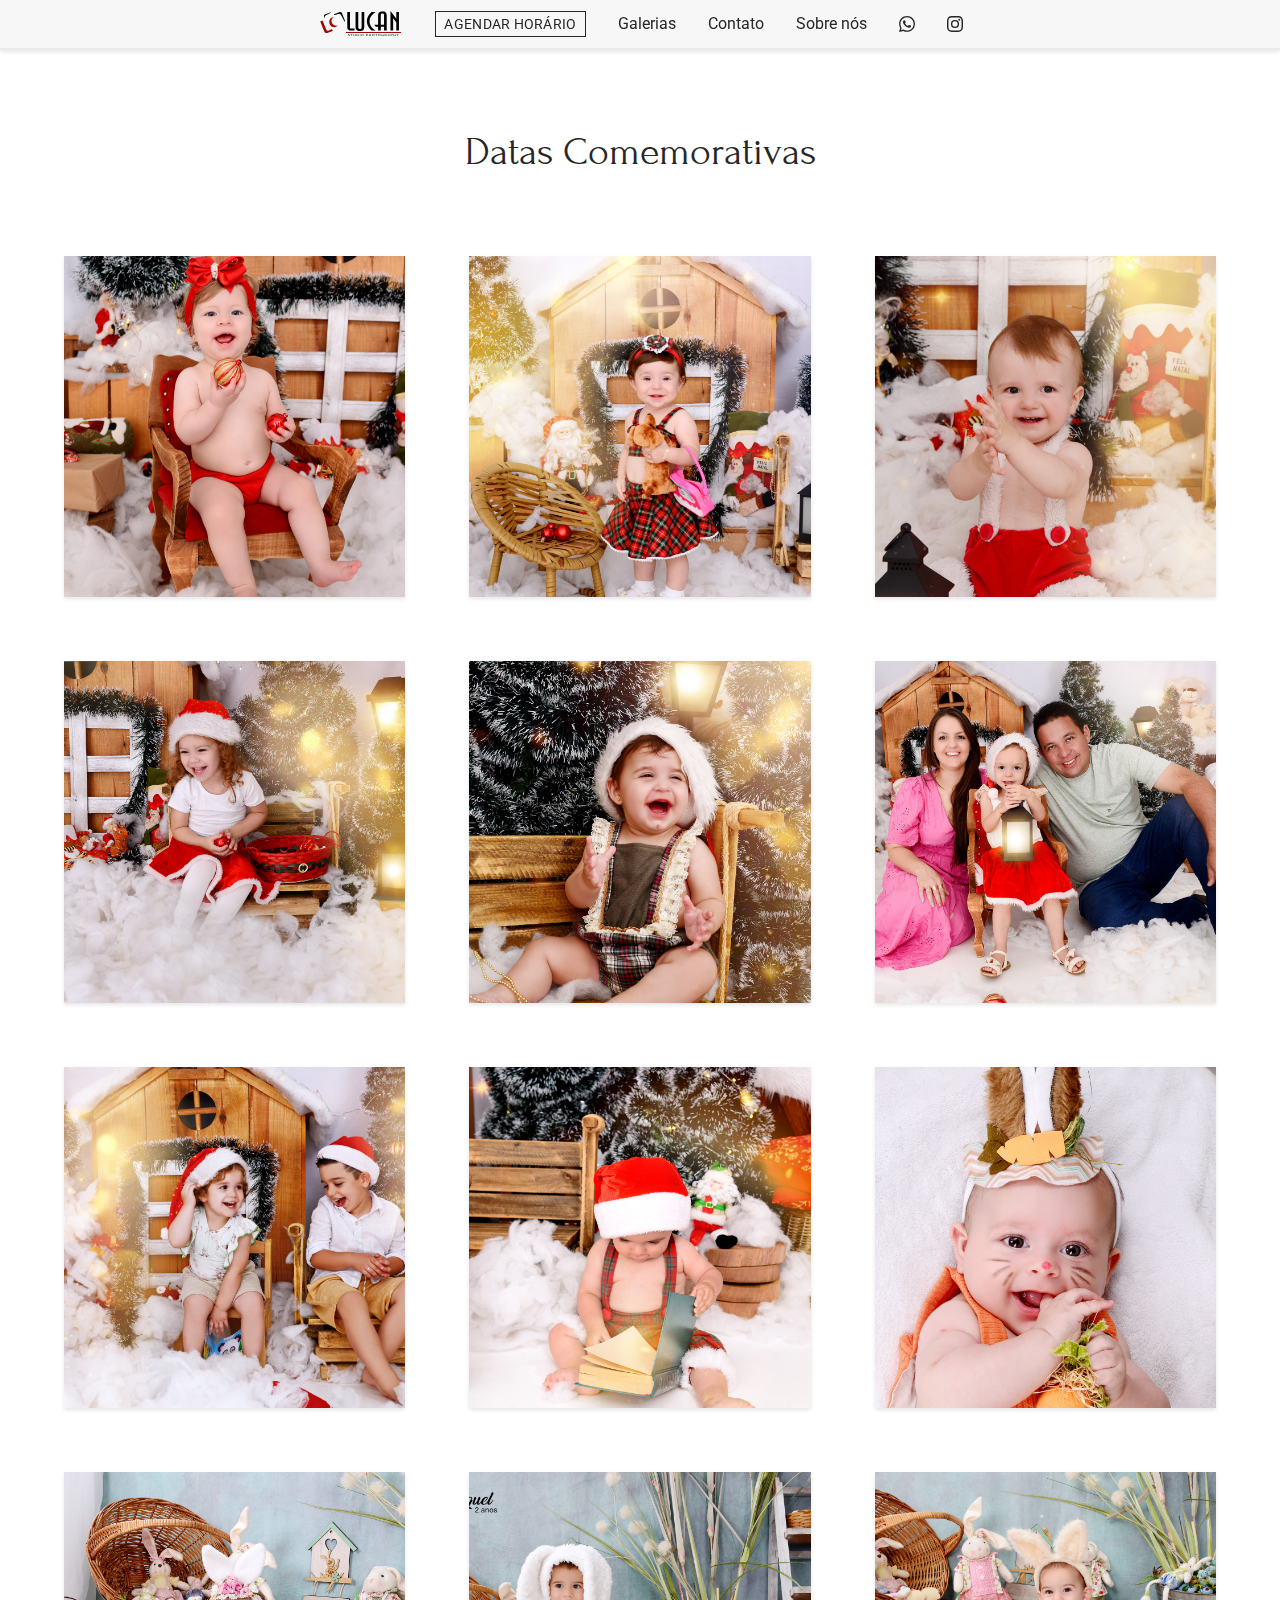
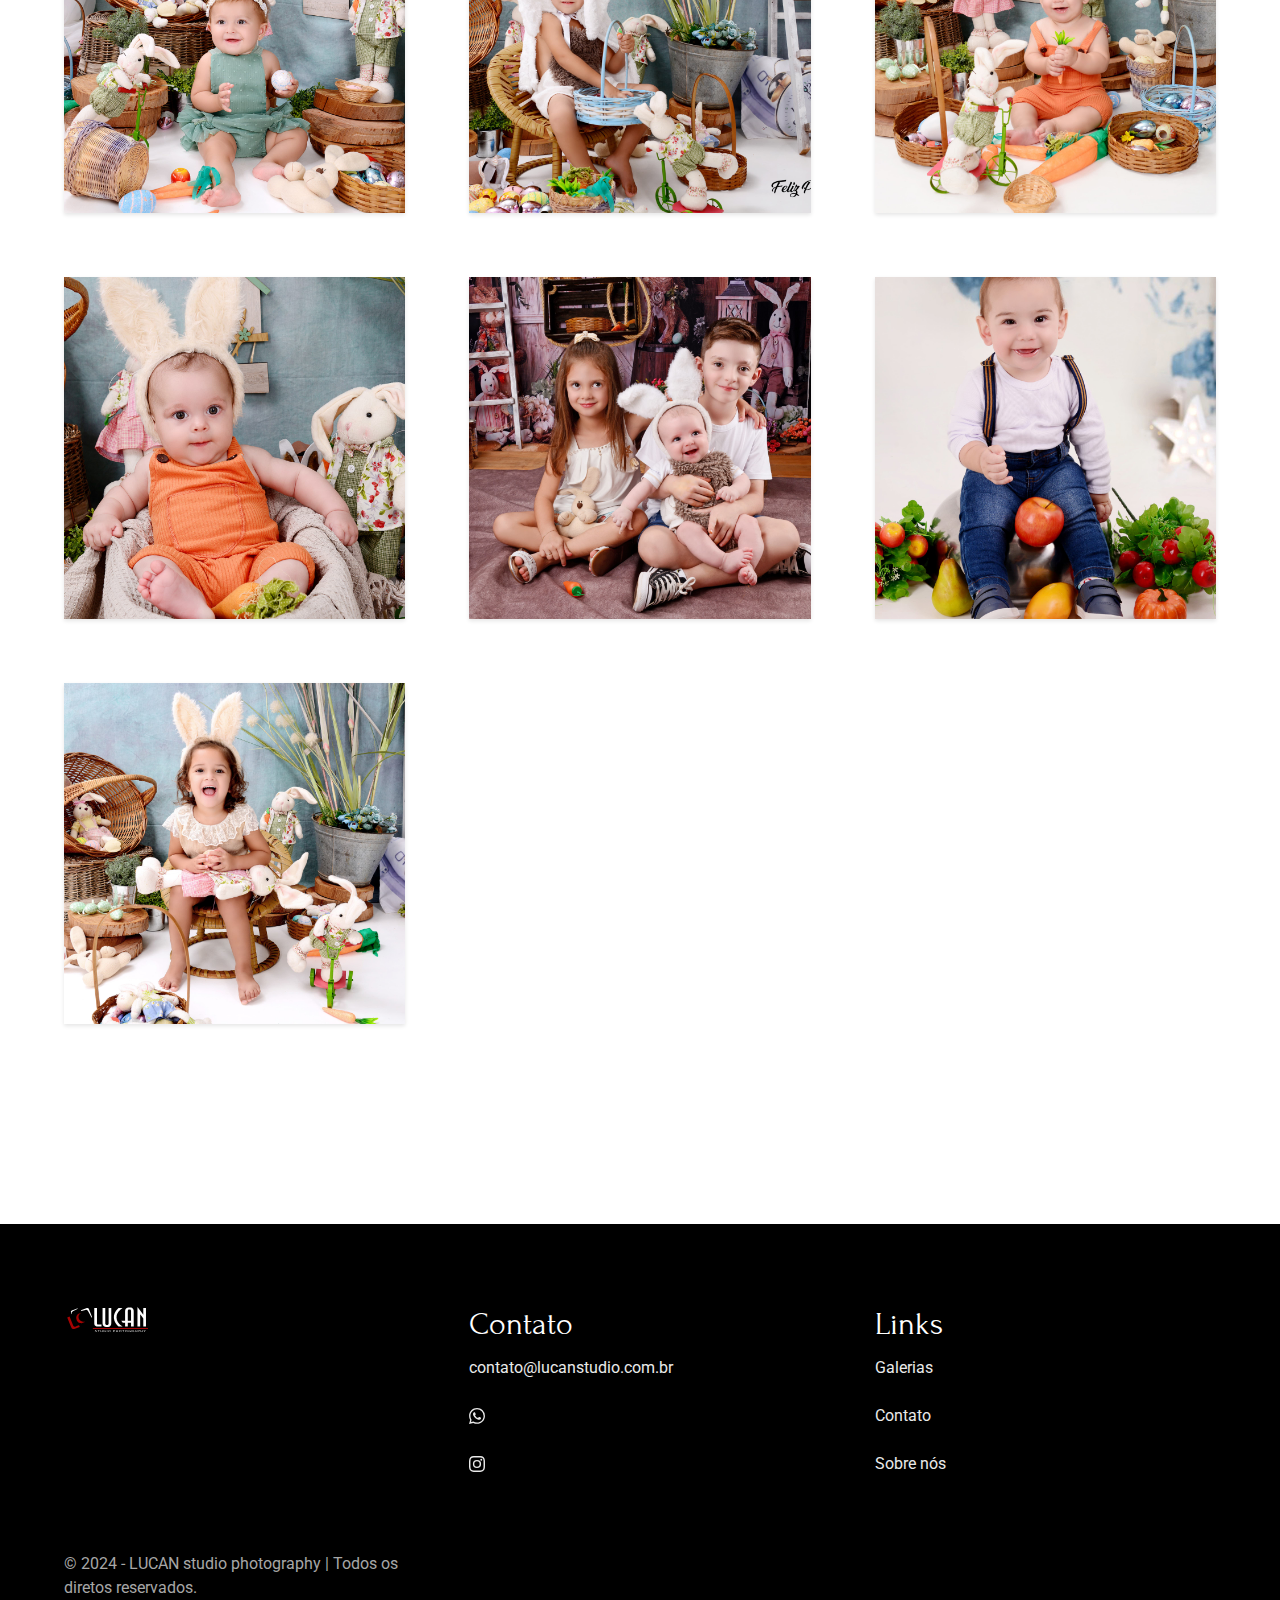
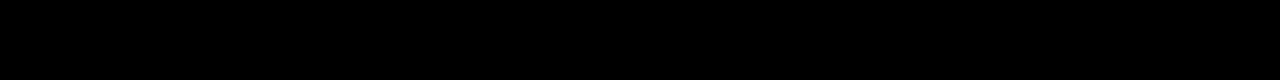
<file: galerias/datas.html>
<!DOCTYPE html>
<html lang="pt-br">

<head>
  <meta charset="UTF-8">
  <meta name="viewport" content="width=device-width, initial-scale=1.0">

  <title>Lucan Studio Photography - Datas Comemorativas</title>
  <meta name="description" content="Conheça nossa galeria de Datas Comemorativas.">

  <link rel="shortcut icon" href="../favicon.svg" type="image/svg+xml">

  <link rel="preload" href="../css/style.min.css" as="style">
  <link rel="stylesheet" href="../css/style.min.css">

  <link rel="preconnect" href="https://fonts.googleapis.com">
  <link rel="preconnect" href="https://fonts.gstatic.com" crossorigin>
  <link href="https://fonts.googleapis.com/css2?family=Forum&family=Roboto&display=swap" rel="stylesheet">
  <script>document.documentElement.classList.add("js");</script>
</head>

<body>
  <header class="header-bg sombra-1">
    <nav class="header conteiner">
      <a href="../">
        <img src="../img/icons/logo-preta.svg" alt="Logo" width="86" height="32">
      </a>

      <button id="botao-menu" aria-controls="menu" aria-haspopup="true" aria-label="Abrir menu" aria-expanded="false"></button>
      <ul class="fonte-2-s cor-cinza-6" role="menu">
        <li role="menuitem" class="alt"><a class="botao-secundario" href="https://wa.me/555537911633?text=Oi" target="_blank">Agendar Horário</a></li>
        <li role="menuitem"><a href="../galerias.html">Galerias</a></li>
        <li role="menuitem"><a href="../contato.html">Contato</a></li>
        <li role="menuitem"><a href="../sobre.html">Sobre nós</a></li>
        <li role="menuitem" class="alt"><a href="https://wa.me/555537911633?text=Oi" target="_blank"><img src="../img/icons/whatsapp-preto.svg" alt="WhatsApp" width="16" height="16"></a></li>
        <li role="menuitem" class="alt"><a href="https://instagram.com/lucanstudio/" target="_blank"><img src="../img/icons/instagram-preto.svg" alt="Instagram" width="16" height="16"></a></li>
      </ul>
    </nav>
  </header>

  <main data-animar="cima">
    <h1 class="titulo">Datas Comemorativas</h1>

    <ul class="galerias-interna conteiner">
      <li><img src="../img/galerias/datas/1.jpg" alt="Foto 1"></li>
      <li><img src="../img/galerias/datas/2.jpg" alt="Foto 2"></li>
      <li><img src="../img/galerias/datas/3.jpg" alt="Foto 3"></li>
      <li><img src="../img/galerias/datas/4.jpg" alt="Foto 4"></li>
      <li><img src="../img/galerias/datas/5.jpg" alt="Foto 5"></li>
      <li><img src="../img/galerias/datas/6.jpg" alt="Foto 6"></li>
      <li><img src="../img/galerias/datas/7.jpg" alt="Foto 7"></li>
      <li><img src="../img/galerias/datas/8.jpg" alt="Foto 8"></li>
      <li><img src="../img/galerias/datas/9.jpg" alt="Foto 9"></li>
      <li><img src="../img/galerias/datas/10.jpg" alt="Foto 10"></li>
      <li><img src="../img/galerias/datas/11.jpg" alt="Foto 11"></li>
      <li><img src="../img/galerias/datas/12.jpg" alt="Foto 12"></li>
      <li><img src="../img/galerias/datas/13.jpg" alt="Foto 13"></li>
      <li><img src="../img/galerias/datas/14.jpg" alt="Foto 14"></li>
      <li><img src="../img/galerias/datas/15.jpg" alt="Foto 15"></li>
      <li><img src="../img/galerias/datas/16.jpg" alt="Foto 16"></li>

    </ul>
  </main>

  <footer class="footer-bg">
    <div class="footer conteiner">
      <img src="../img/icons/logo-branca.svg" alt="Logo da empresa" width="86" height="32">

      <ul class="footer-contato fonte-2-s cor-cinza-2">
        <li>
          <h2 class="fonte-1-l cor-branco">Contato</h2>
        </li>
        <li>
          <a href="mailto:contato@lucanstudio.com.br" target="_blank">contato@lucanstudio.com.br</a>
        </li>
        <li class="alt">
          <a href="https://wa.me/555537911633?text=Oi" target="_blank"><img src="../img/icons/whatsapp-branco.svg" alt="WhatsApp" width="16" height="16"></a>
        </li class="alt">
        <li class="alt">
          <a href="https://instagram.com/lucanstudio/" target="_blank"><img src="../img/icons/instagram-branco.svg" alt="Instagram" width="16" height="16"></a>
        </li>
      </ul>

      <nav>
        <ul class="footer-links fonte-2-s cor-cinza-2">
          <li>
            <h2 class="fonte-1-l cor-branco">Links</h2>
          </li>
          <li>
            <a href="../galerias.html">Galerias</a>
          </li>
          <li>
            <a href="../contato.html">Contato</a>
          </li>
          <li>
            <a href="../sobre.html">Sobre nós</a>
          </li>
        </ul>
      </nav>

      <p class="fonte-2-s cor-cinza-3">© 2024 - LUCAN studio photography | Todos os diretos reservados.</p>
    </div>
  </footer>

  <script src="../js/menu.js"></script>
  <script src="../js/animacao-secoes.js"></script>
  <script src="../js/mostrar-imagem.js"></script>
</body>

</html>
</file>
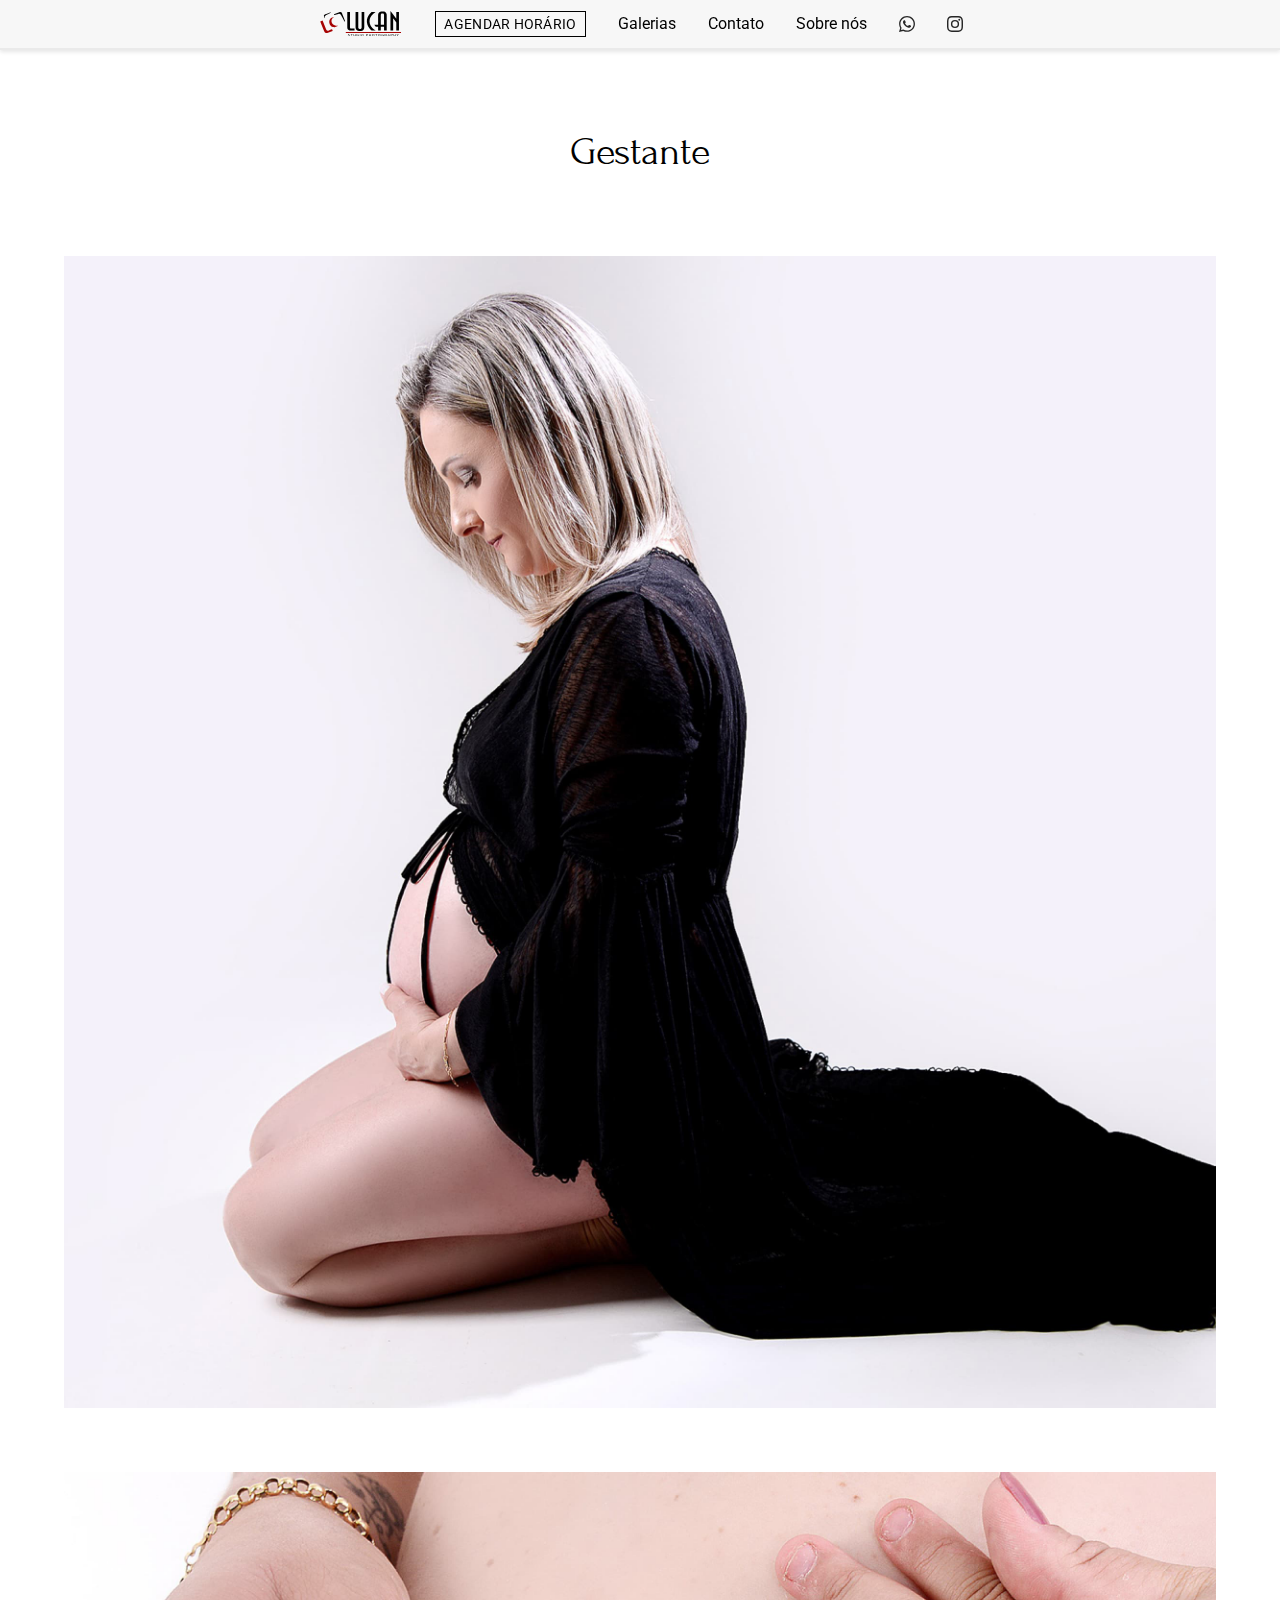
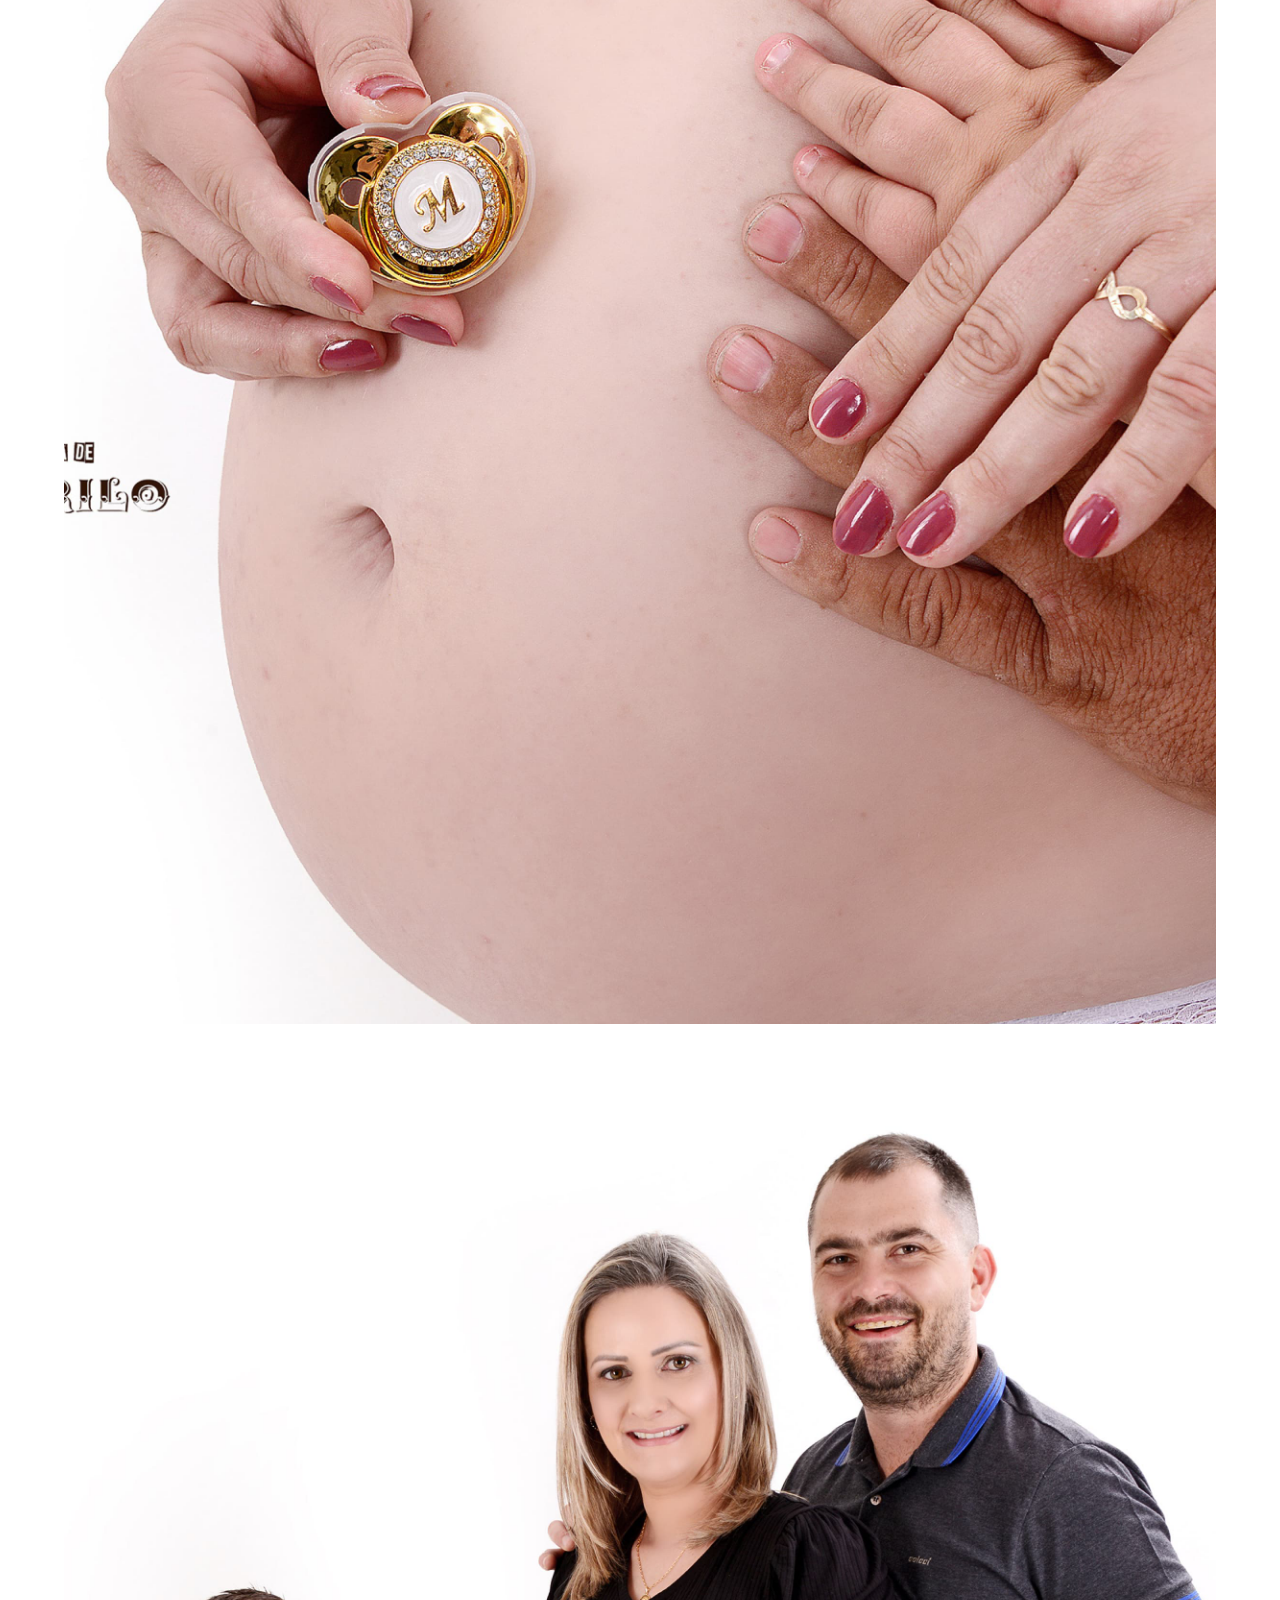
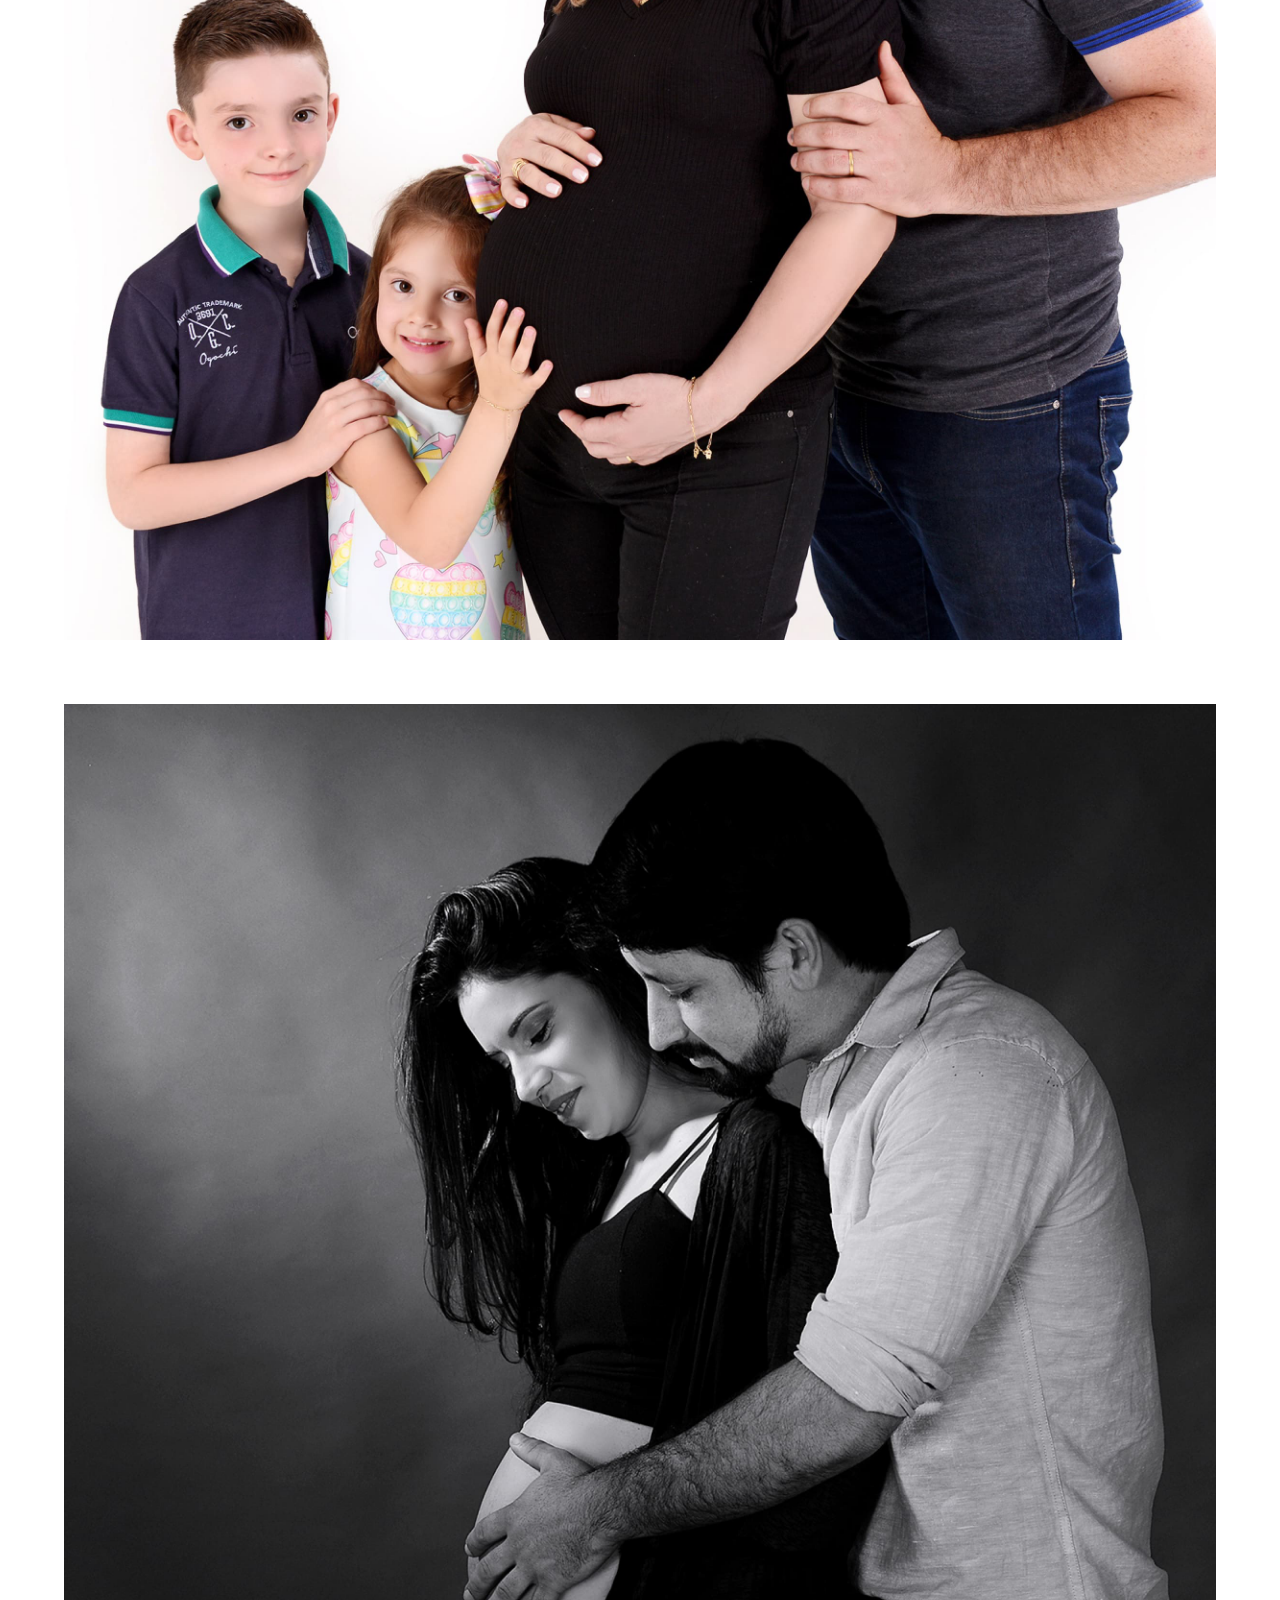
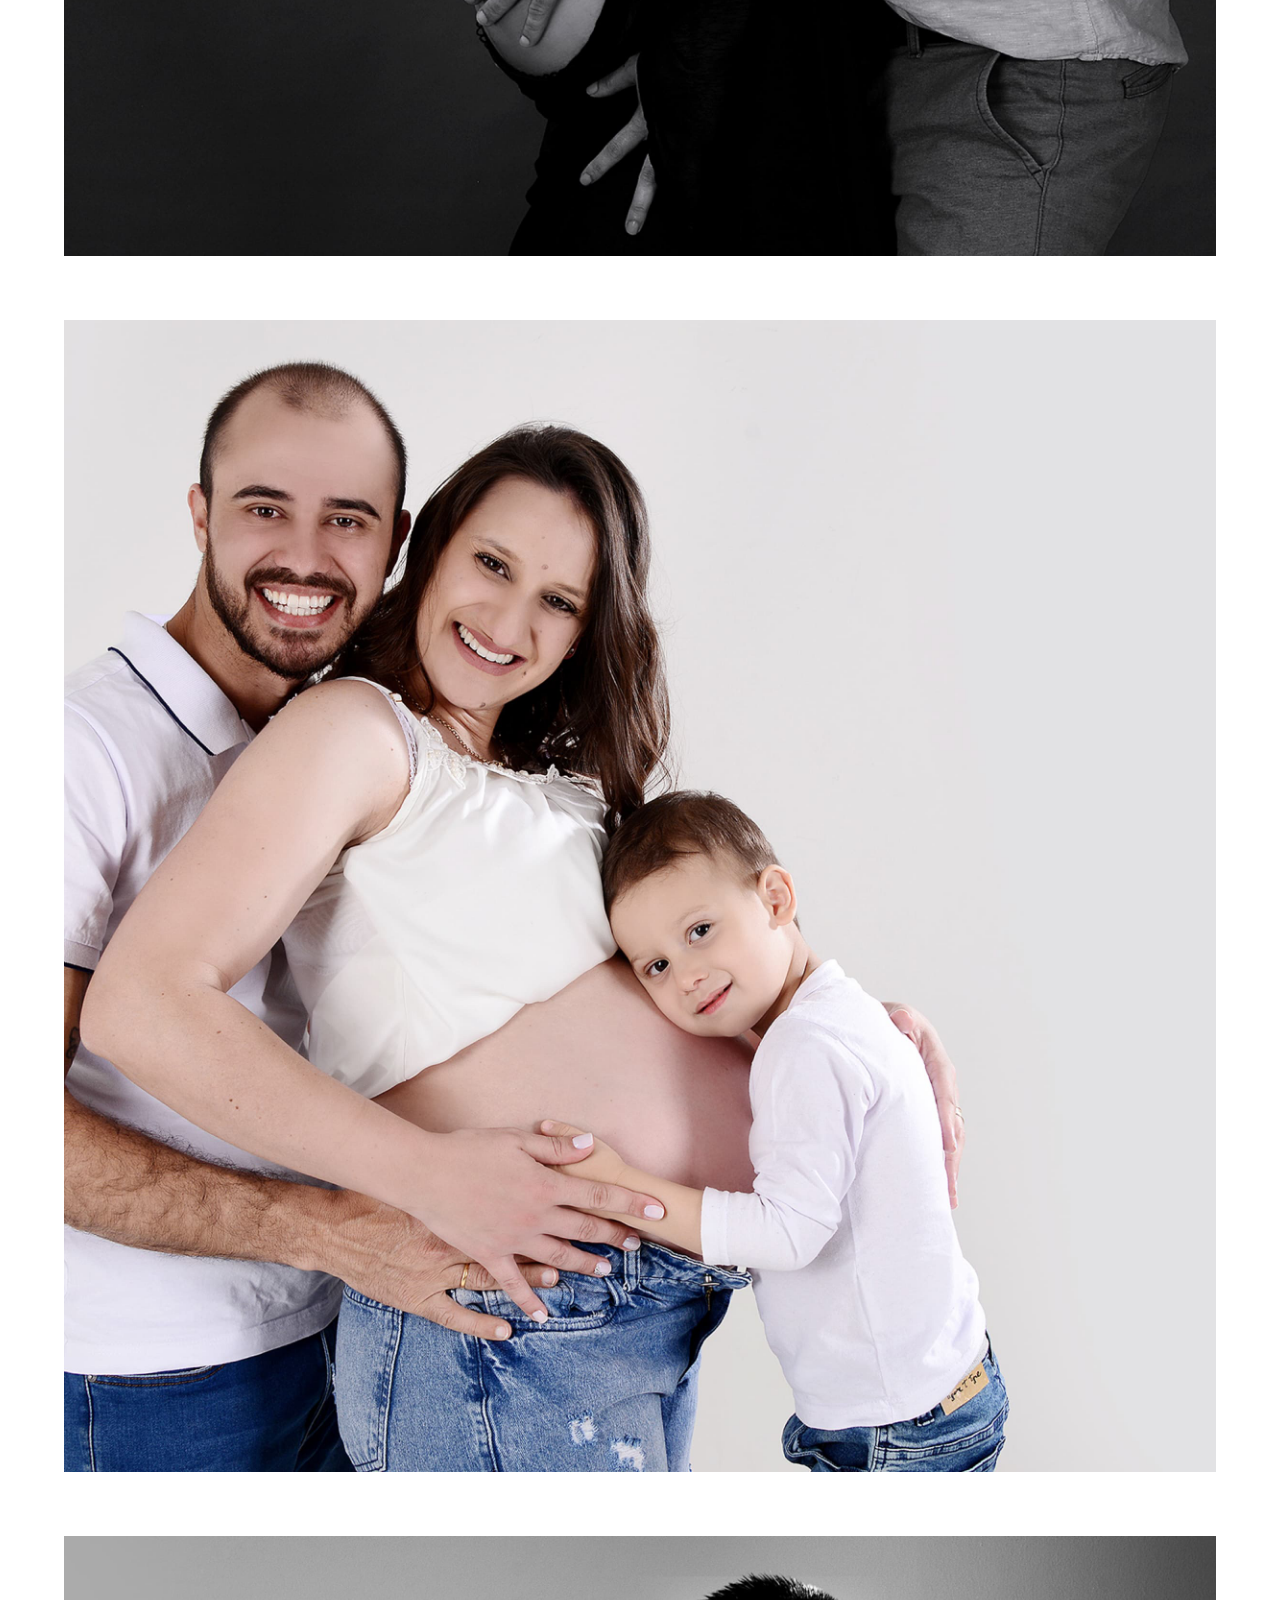
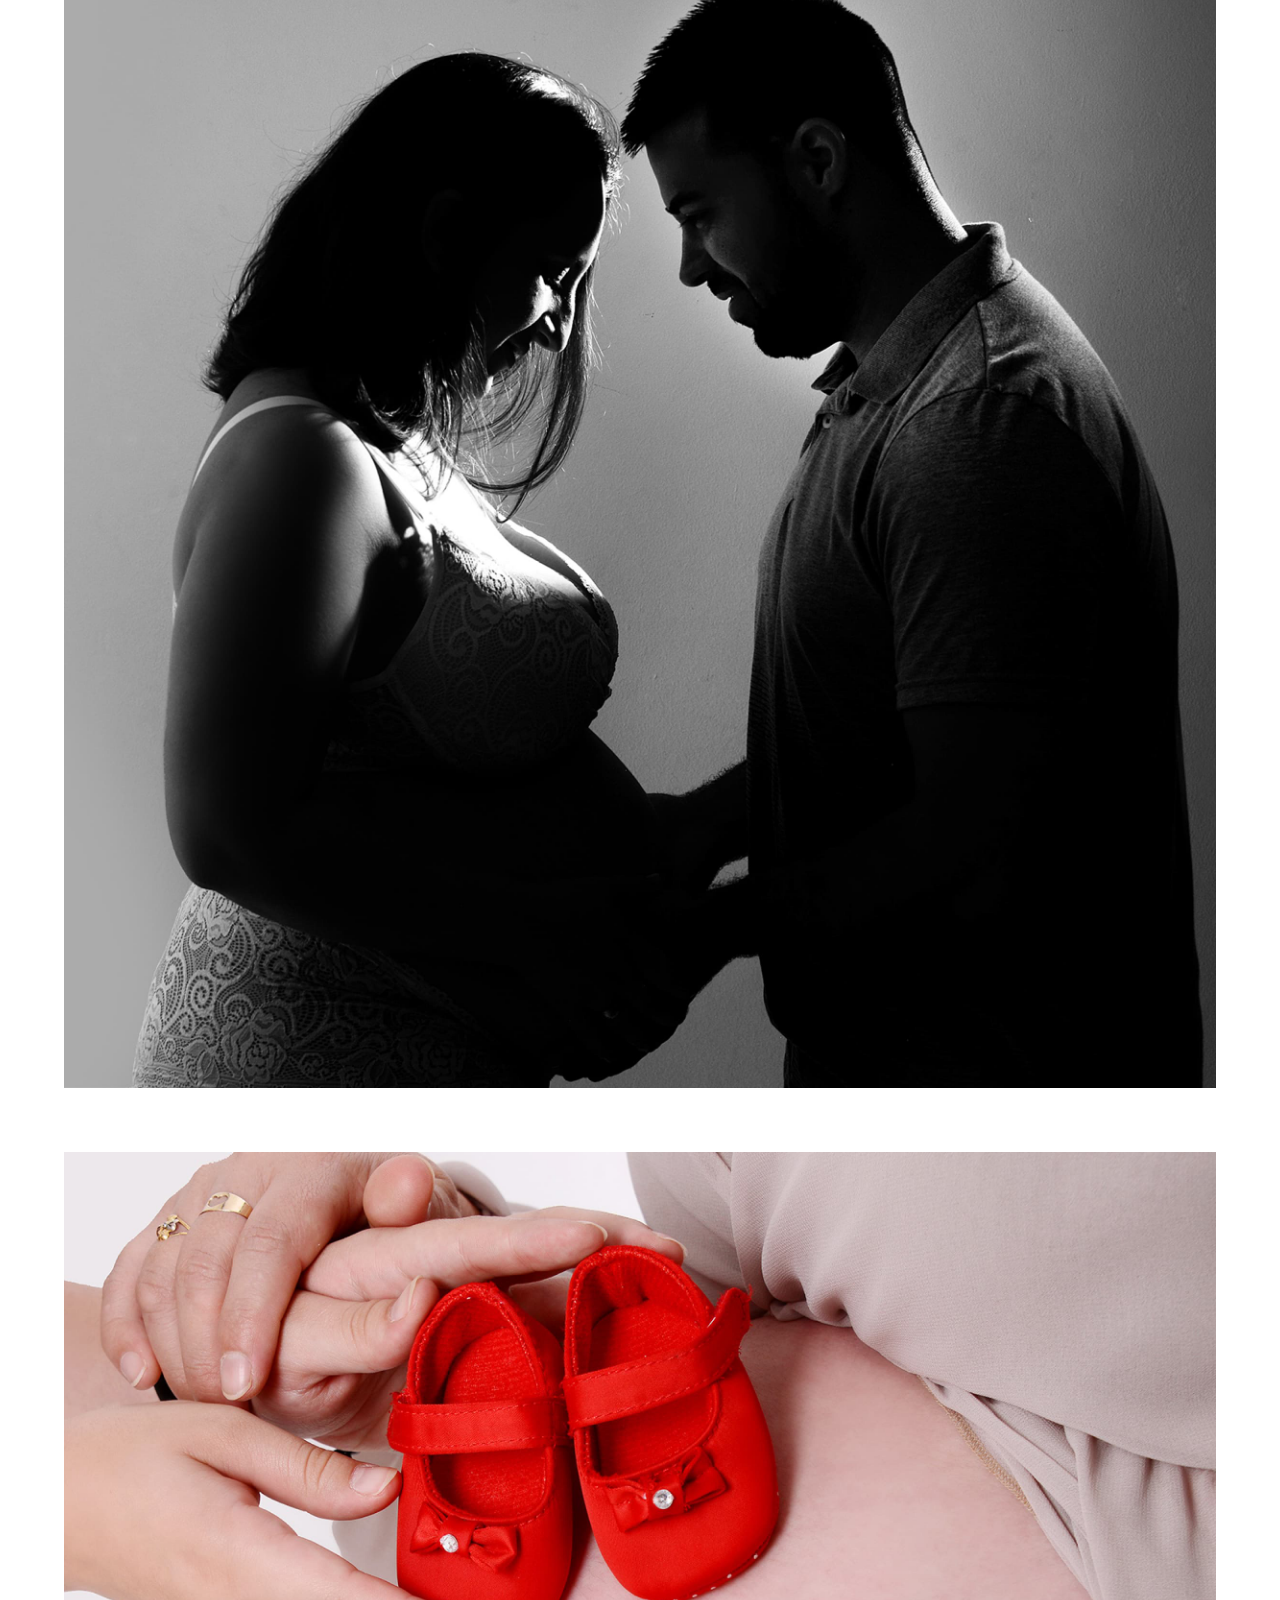
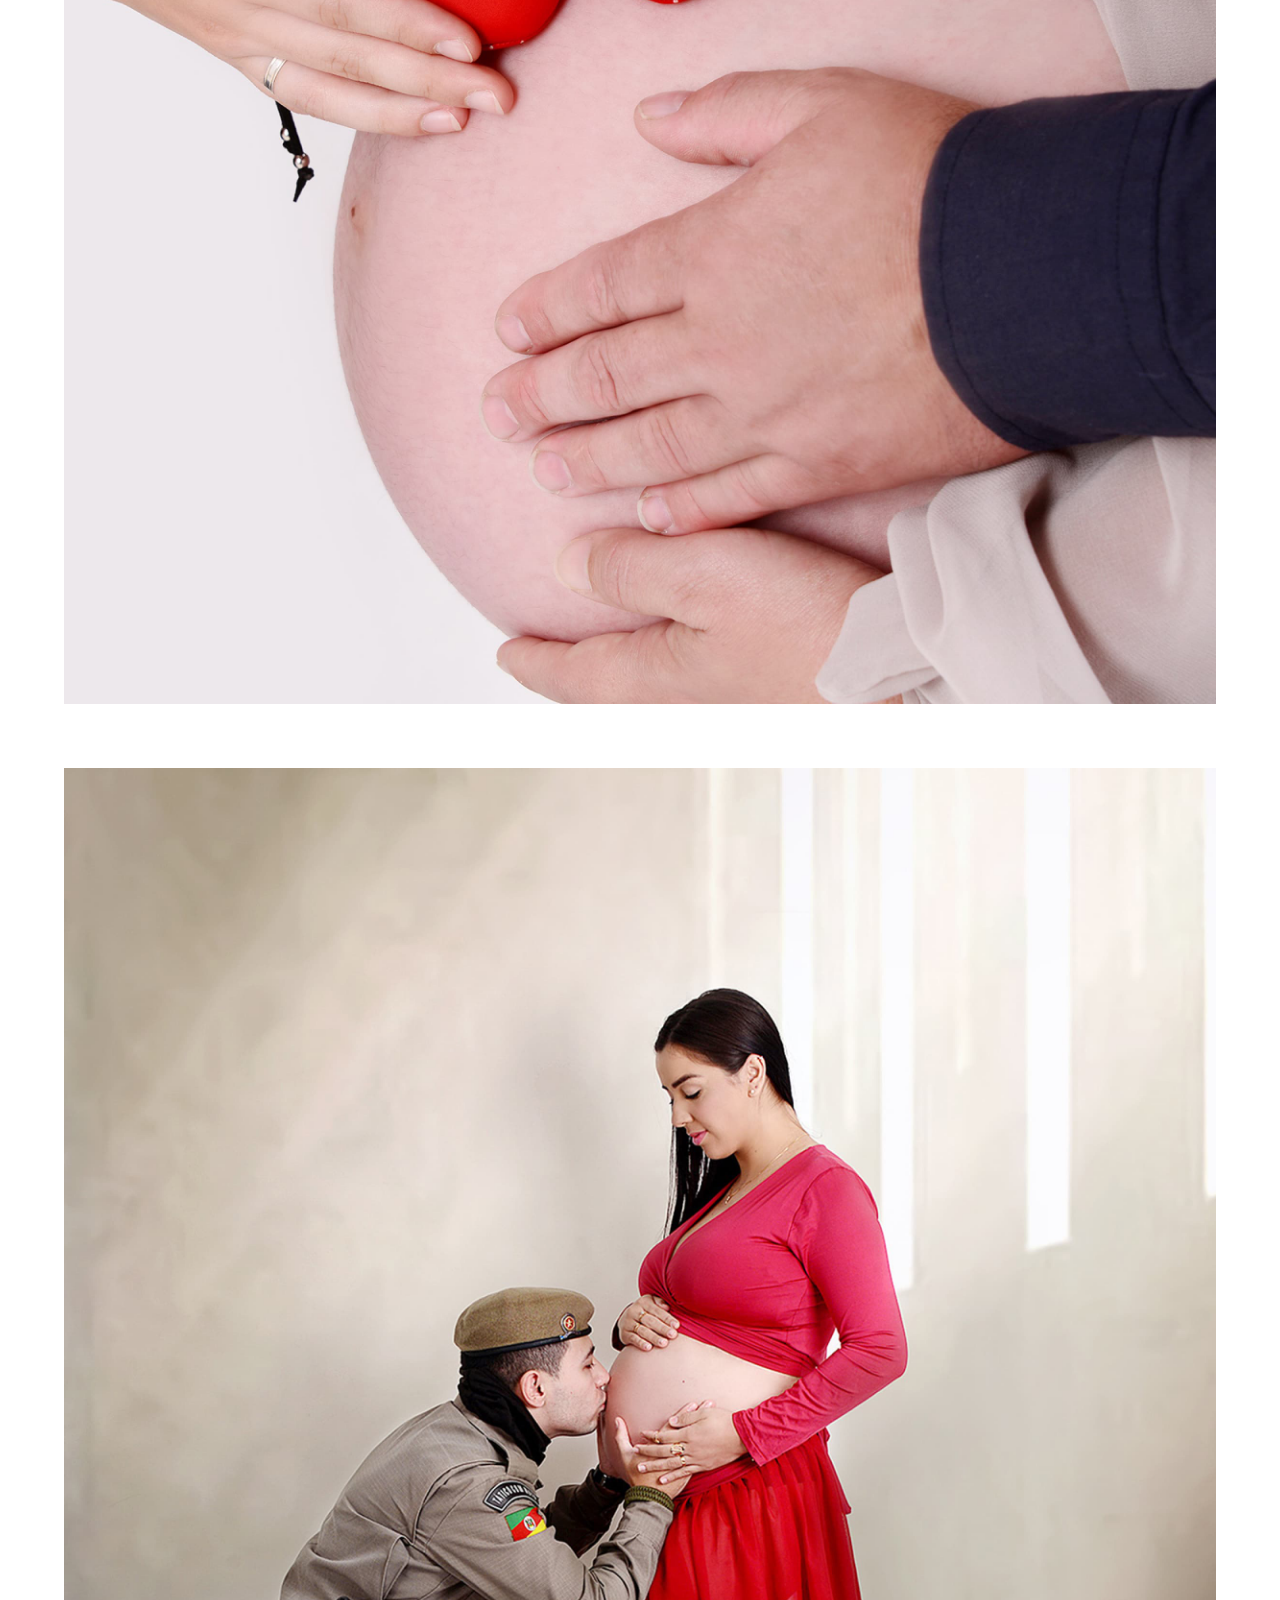
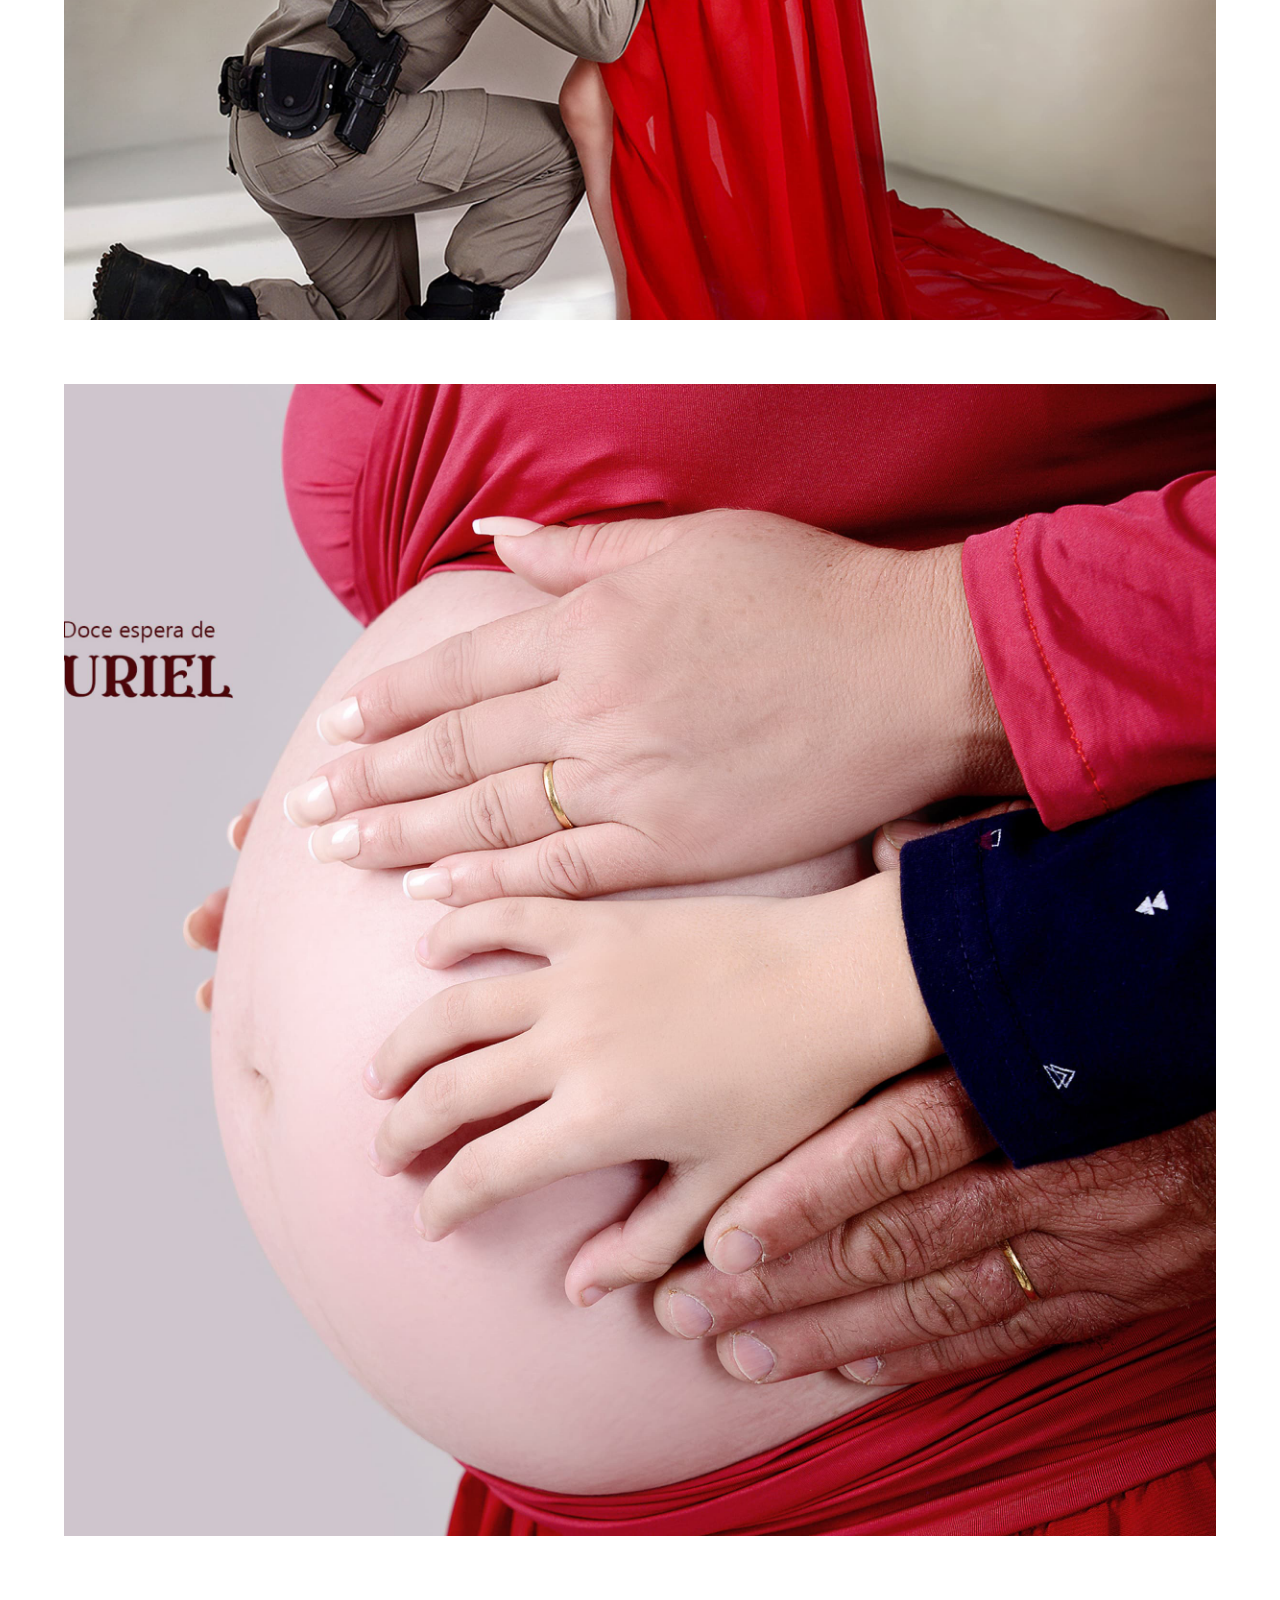
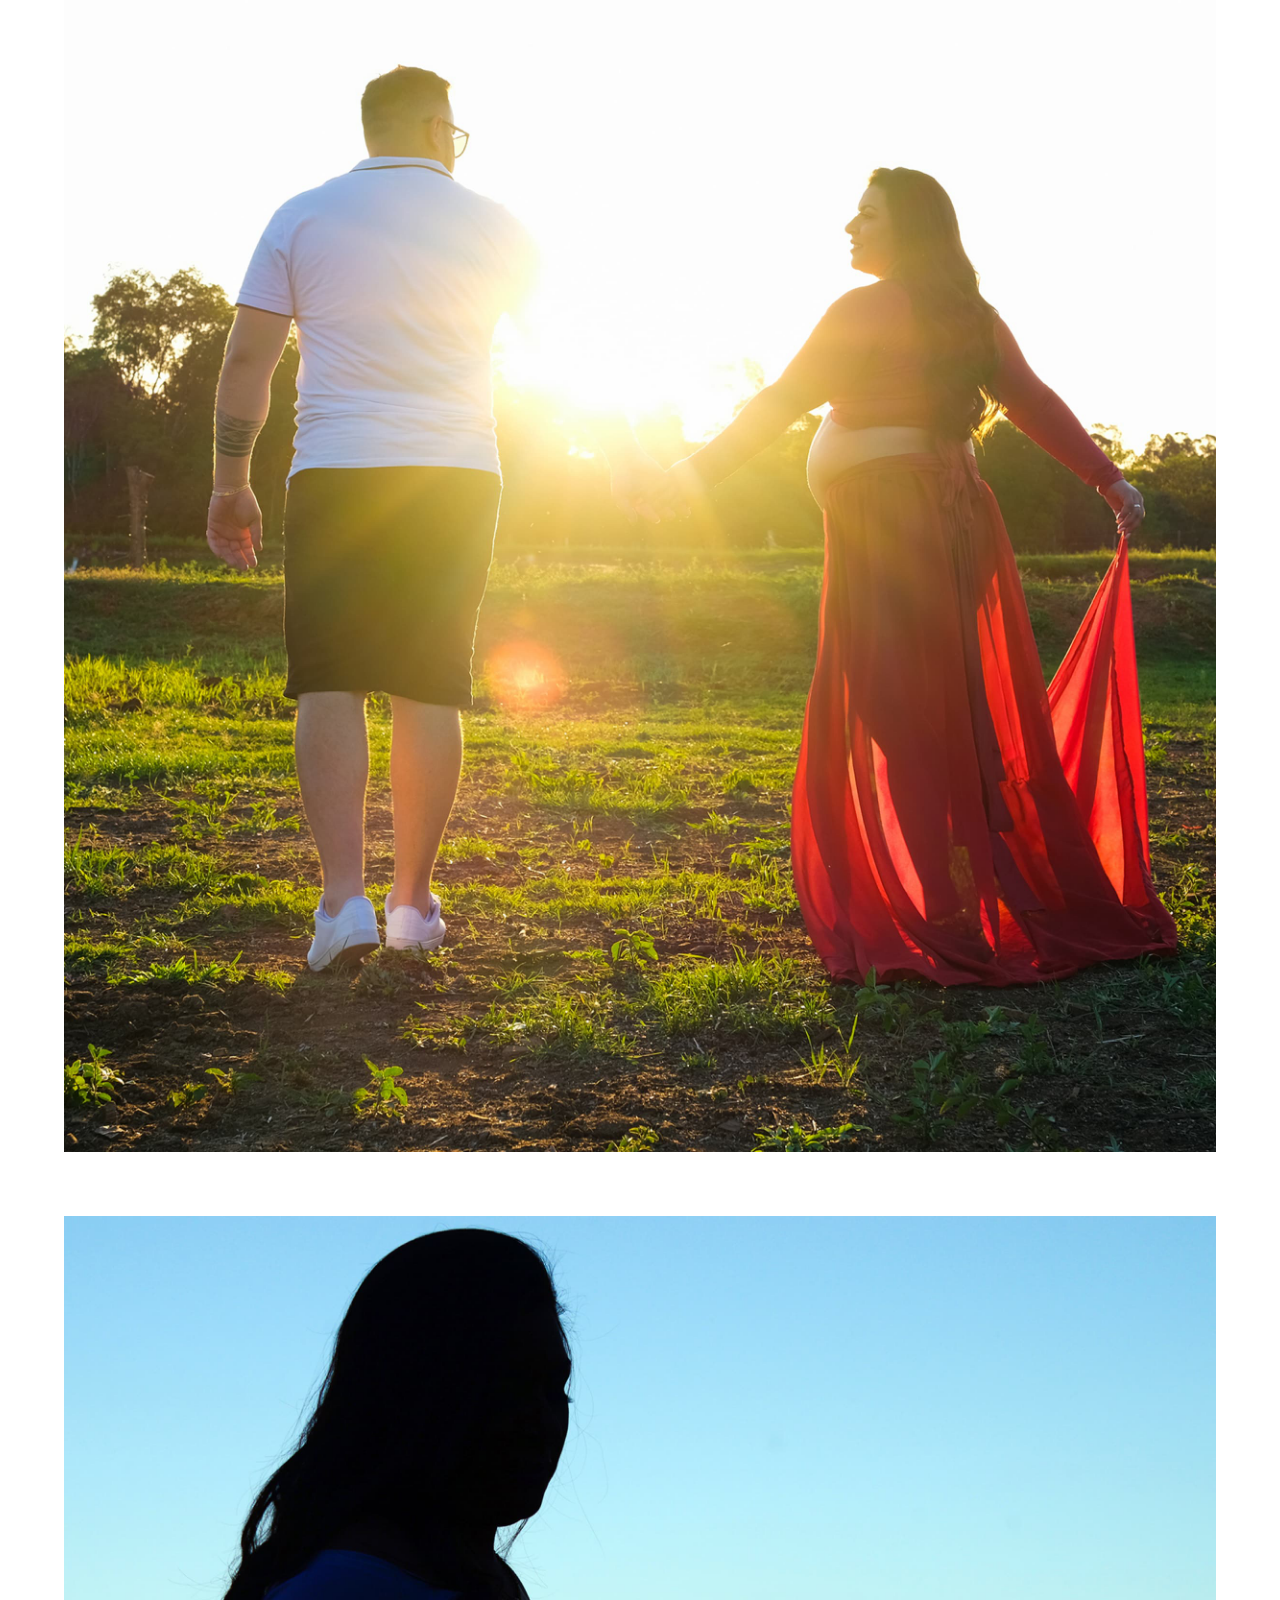
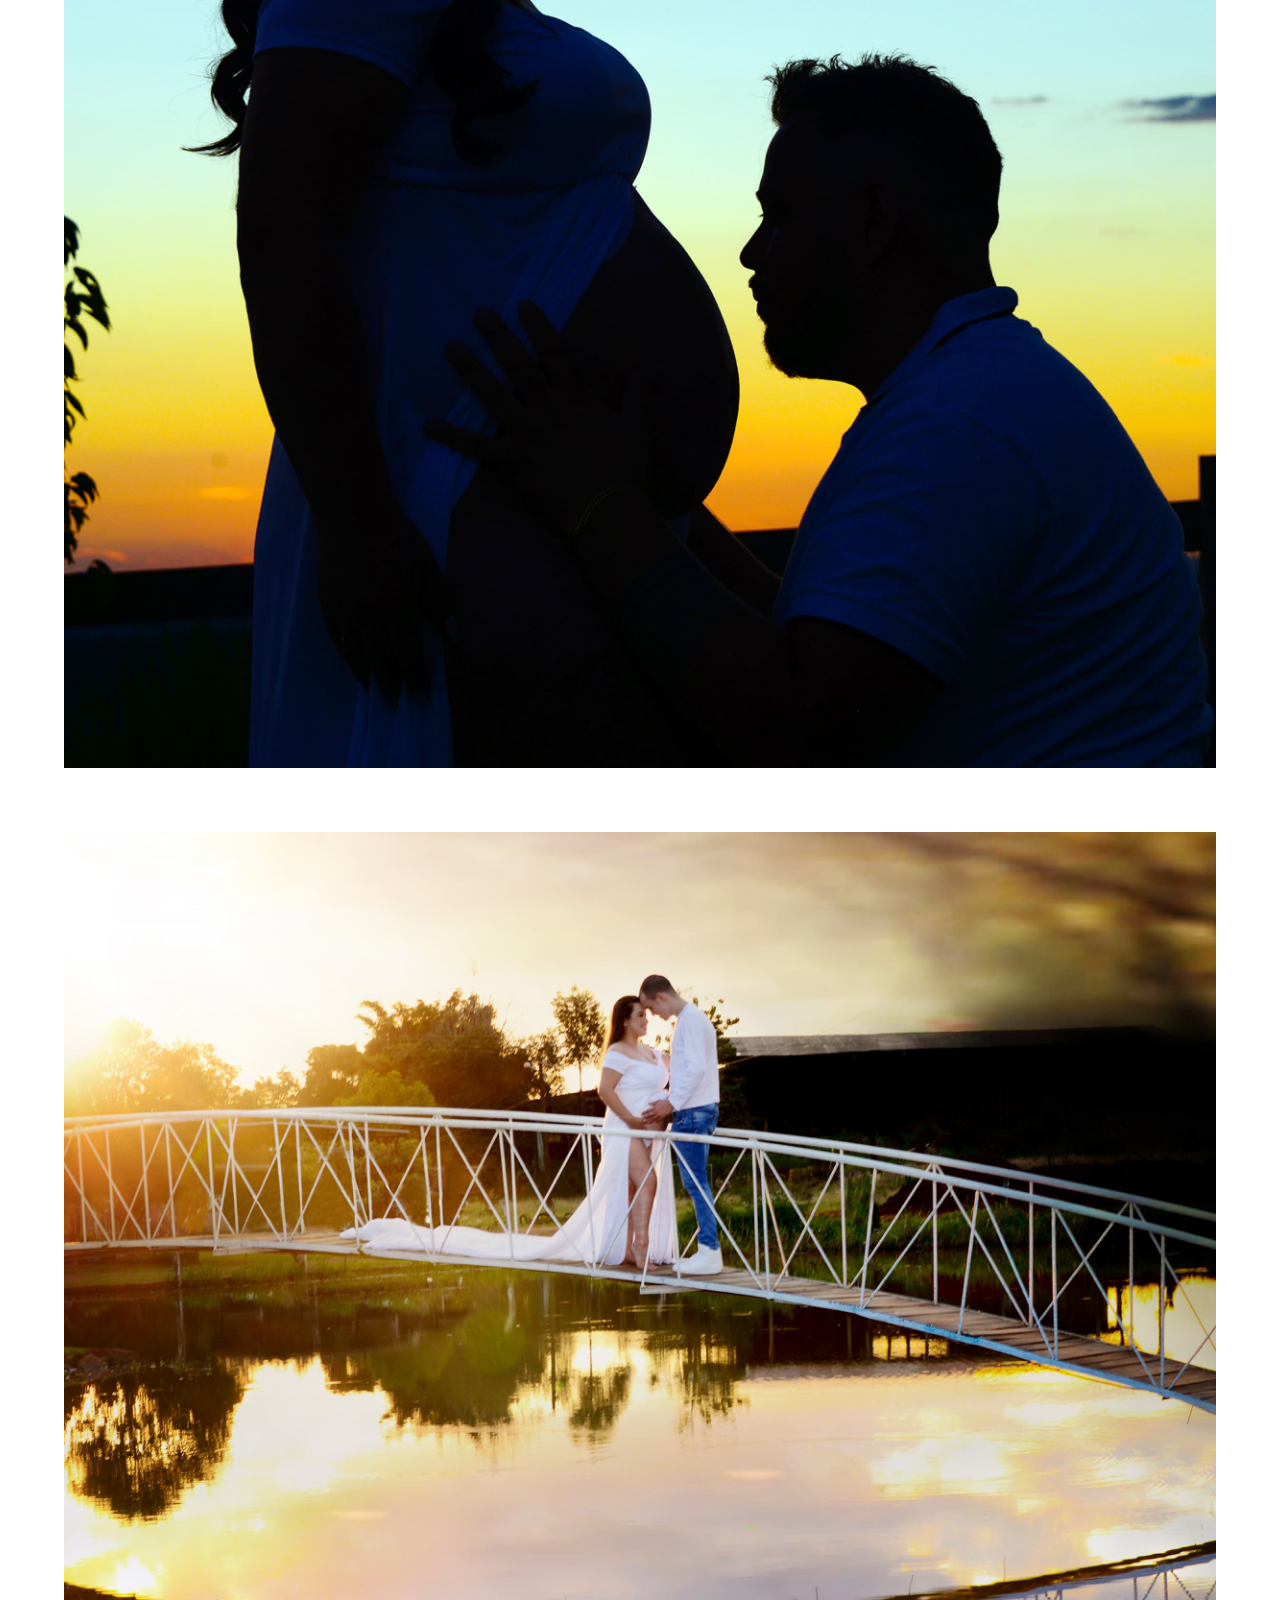
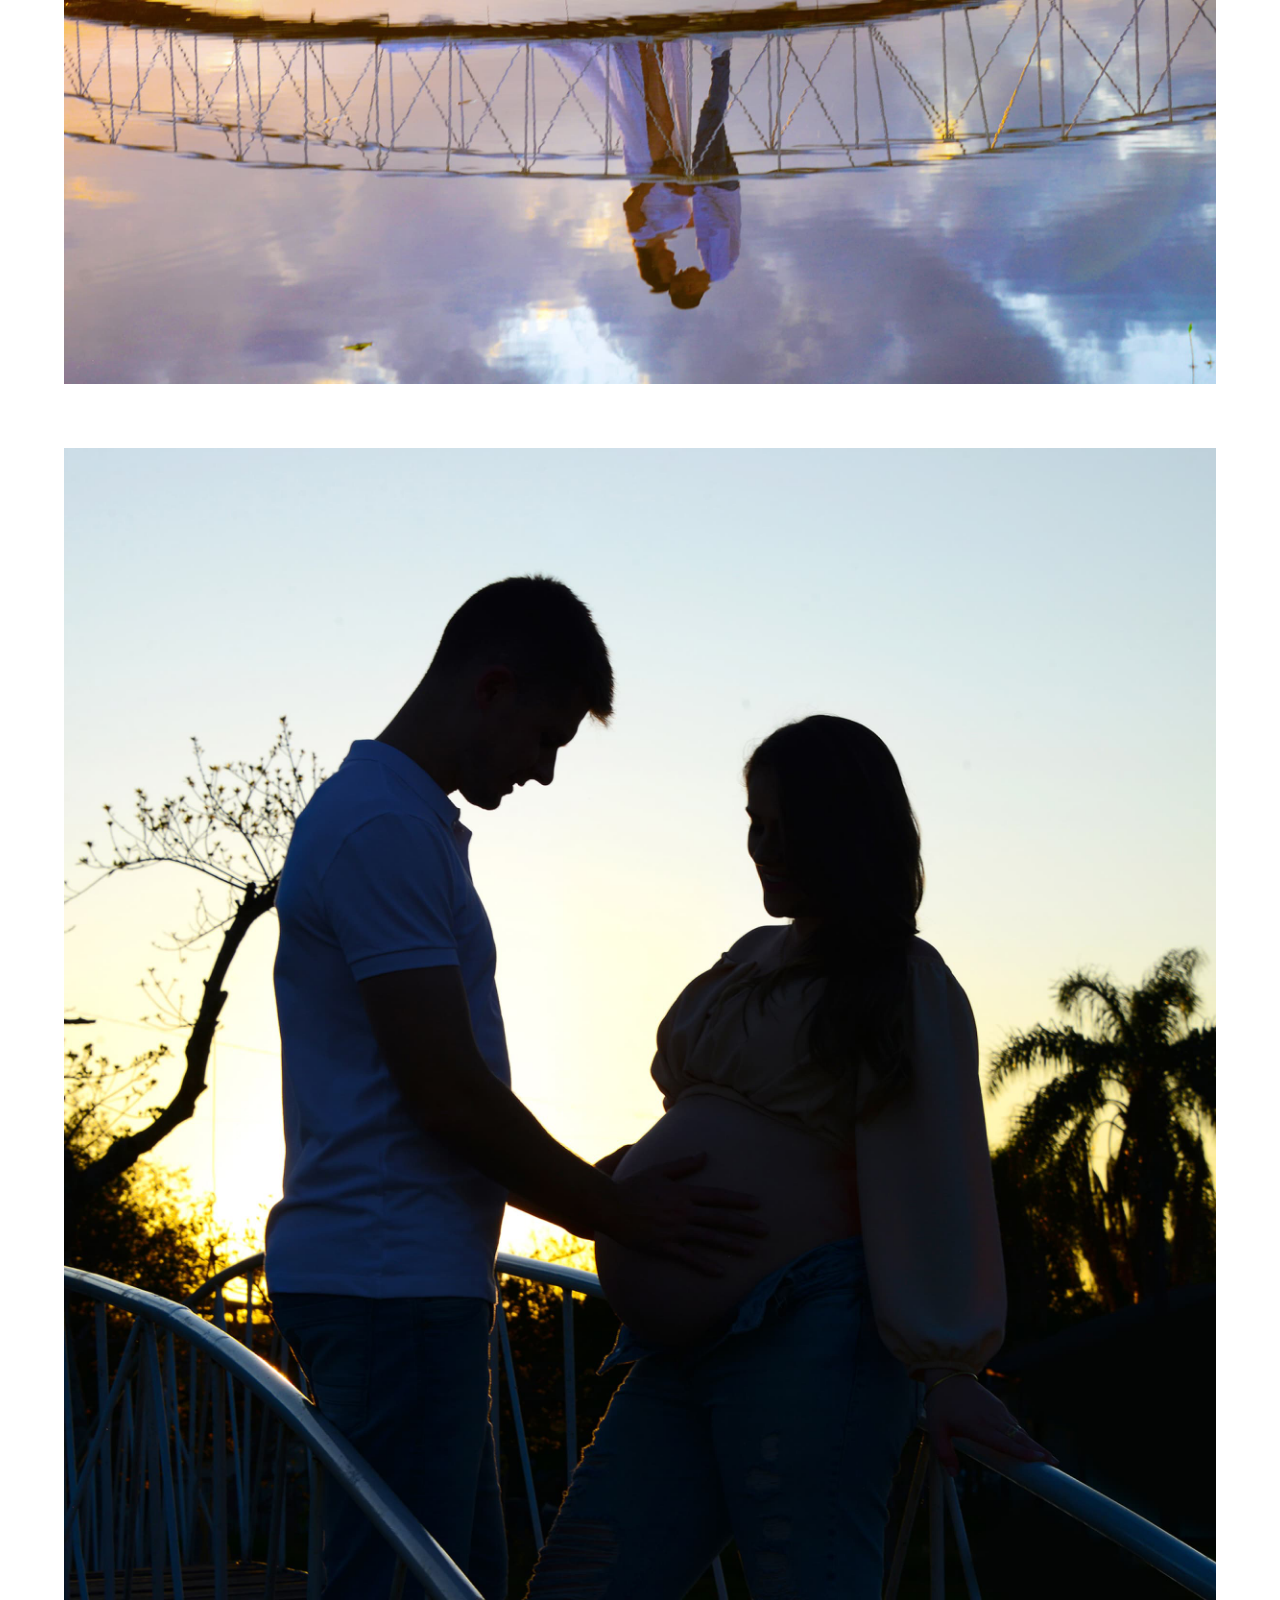
<file: galerias/gestante.html>
<!DOCTYPE html>
<html lang="pt-br">

<head>
  <meta charset="UTF-8">
  <meta name="viewport" content="width=device-width, initial-scale=1.0">

  <title>Lucan Studio Photography - Gestante</title>
  <meta name="description" content="Conheça nossa galeria de Gestantes.">

  <link rel="shortcut icon" href="../favicon.svg" type="image/svg+xml">

  <link rel="preload" href="../css/style.css" as="style">
  <link rel="stylesheet" href="../css/style.css">

  <link rel="preconnect" href="https://fonts.googleapis.com">
  <link rel="preconnect" href="https://fonts.gstatic.com" crossorigin>
  <link href="https://fonts.googleapis.com/css2?family=Forum&family=Roboto&display=swap" rel="stylesheet">
  <script>document.documentElement.classList.add("js");</script>
</head>

<body>
  <header class="header-bg sombra-1">
    <nav class="header conteiner">
      <a href="../">
        <img src="../img/icons/logo-preta.svg" alt="Logo" width="86" height="32">
      </a>

      <button id="botao-menu" aria-controls="menu" aria-haspopup="true" aria-label="Abrir menu" aria-expanded="false"></button>
      <ul class="fonte-2-s cor-cinza-6" role="menu">
        <li role="menuitem" class="alt"><a class="botao-secundario" href="https://wa.me/555537911633?text=Oi" target="_blank">Agendar Horário</a></li>
        <li role="menuitem"><a href="../galerias.html">Galerias</a></li>
        <li role="menuitem"><a href="../contato.html">Contato</a></li>
        <li role="menuitem"><a href="../sobre.html">Sobre nós</a></li>
        <li role="menuitem" class="alt"><a href="https://wa.me/555537911633?text=Oi" target="_blank"><img src="../img/icons/whatsapp-preto.svg" alt="WhatsApp" width="16" height="16"></a></li>
        <li role="menuitem" class="alt"><a href="https://instagram.com/lucanstudio/" target="_blank"><img src="../img/icons/instagram-preto.svg" alt="Instagram" width="16" height="16"></a></li>
      </ul>
    </nav>
  </header>

  <main data-animar="cima">
    <h1 class="titulo">Gestante</h1>

    <ul class="galerias-interna conteiner">
      <li><img src="../img/galerias/gestante/1.jpg" alt="Foto 1"></li>
      <li><img src="../img/galerias/gestante/2.jpg" alt="Foto 2"></li>
      <li><img src="../img/galerias/gestante/3.jpg" alt="Foto 3"></li>
      <li><img src="../img/galerias/gestante/4.jpg" alt="Foto 4"></li>
      <li><img src="../img/galerias/gestante/5.jpg" alt="Foto 5"></li>
      <li><img src="../img/galerias/gestante/6.jpg" alt="Foto 6"></li>
      <li><img src="../img/galerias/gestante/7.jpg" alt="Foto 7"></li>
      <li><img src="../img/galerias/gestante/8.jpg" alt="Foto 8"></li>
      <li><img src="../img/galerias/gestante/9.jpg" alt="Foto 9"></li>
      <li><img src="../img/galerias/gestante/10.jpg" alt="Foto 10"></li>
      <li><img src="../img/galerias/gestante/11.jpg" alt="Foto 11"></li>
      <li><img src="../img/galerias/gestante/12.jpg" alt="Foto 12"></li>
      <li><img src="../img/galerias/gestante/13.jpg" alt="Foto 13"></li>
      <li><img src="../img/galerias/gestante/14.jpg" alt="Foto 14"></li>
      <li><img src="../img/galerias/gestante/15.jpg" alt="Foto 15"></li>
      <li><img src="../img/galerias/gestante/16.jpg" alt="Foto 16"></li>
      <li><img src="../img/galerias/gestante/17.jpg" alt="Foto 17"></li>
      <li><img src="../img/galerias/gestante/18.jpg" alt="Foto 18"></li>
      <li><img src="../img/galerias/gestante/19.jpg" alt="Foto 19"></li>
      <li><img src="../img/galerias/gestante/20.jpg" alt="Foto 20"></li>
      <li><img src="../img/galerias/gestante/21.jpg" alt="Foto 21"></li>
      <li><img src="../img/galerias/gestante/22.jpg" alt="Foto 22"></li>
      <li><img src="../img/galerias/gestante/23.jpg" alt="Foto 23"></li>
      <li><img src="../img/galerias/gestante/24.jpg" alt="Foto 24"></li>
    </ul>
  </main>

  <footer class="footer-bg">
    <div class="footer conteiner">
      <img src="../img/icons/logo-branca.svg" alt="Logo da empresa" width="86" height="32">

      <ul class="footer-contato fonte-2-s cor-cinza-2">
        <li>
          <h3 class="fonte-1-l cor-branco">Contato</h3>
        </li>
        <li>
          <a href="mailto:contato@lucanstudio.com.br" target="_blank">contato@lucanstudio.com.br</a>
        </li>
        <li class="alt">
          <a href="https://wa.me/555537911633?text=Oi" target="_blank"><img src="../img/icons/whatsapp-branco.svg" alt="WhatsApp" width="16" height="16"></a>
        </li class="alt">
        <li class="alt">
          <a href="https://instagram.com/lucanstudio/" target="_blank"><img src="../img/icons/instagram-branco.svg" alt="Instagram" width="16" height="16"></a>
        </li>
      </ul>

      <nav>
        <ul class="footer-links fonte-2-s cor-cinza-2">
          <li>
            <h3 class="fonte-1-l cor-branco">Links</h3>
          </li>
          <li>
            <a href="../galerias.html">Galerias</a>
          </li>
          <li>
            <a href="../contato.html">Contato</a>
          </li>
          <li>
            <a href="../sobre.html">Sobre nós</a>
          </li>
        </ul>
      </nav>

      <p class="fonte-2-s cor-cinza-3">© 2024 - LUCAN studio photography | Todos os diretos reservados.</p>
    </div>
  </footer>

  <script src="../js/menu.js"></script>
  <script src="../js/animacao-secoes.js"></script>
  <script src="../js/mostrar-imagem.js"></script>
</body>

</html>
</file>
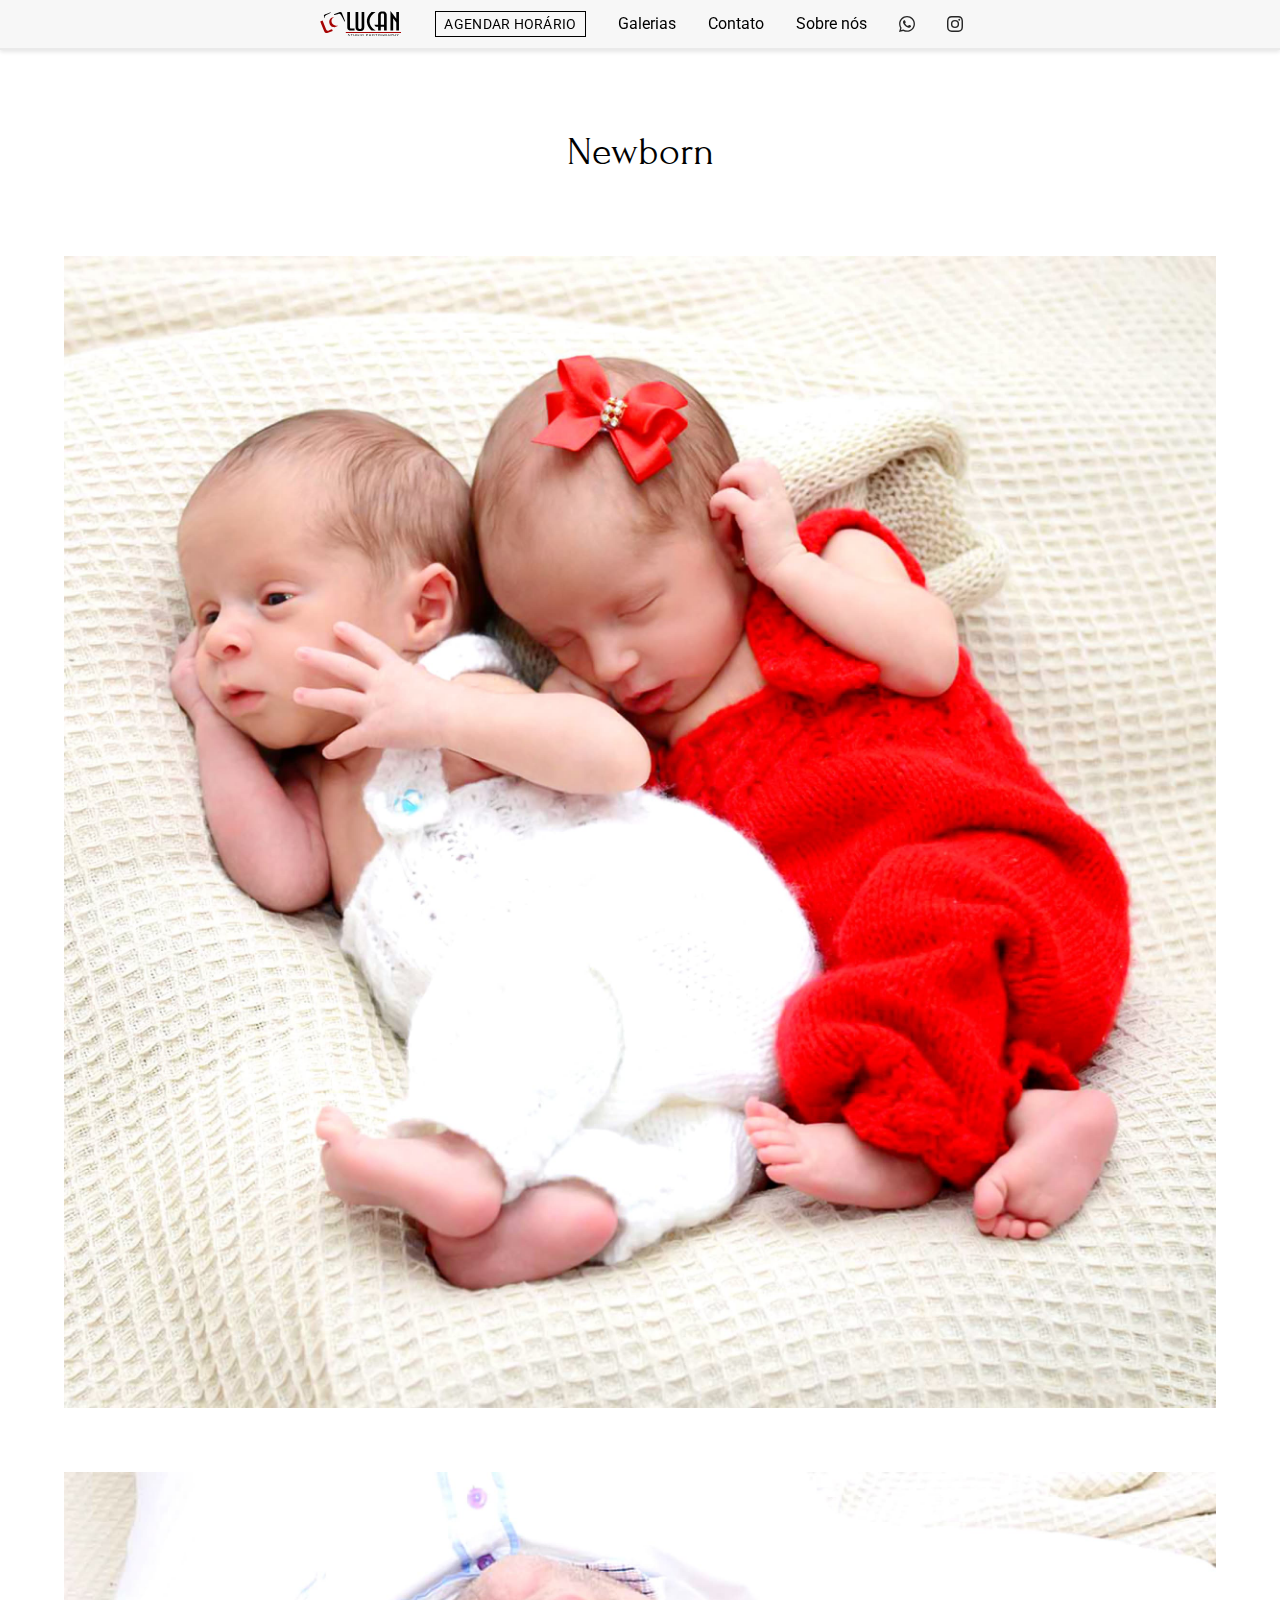
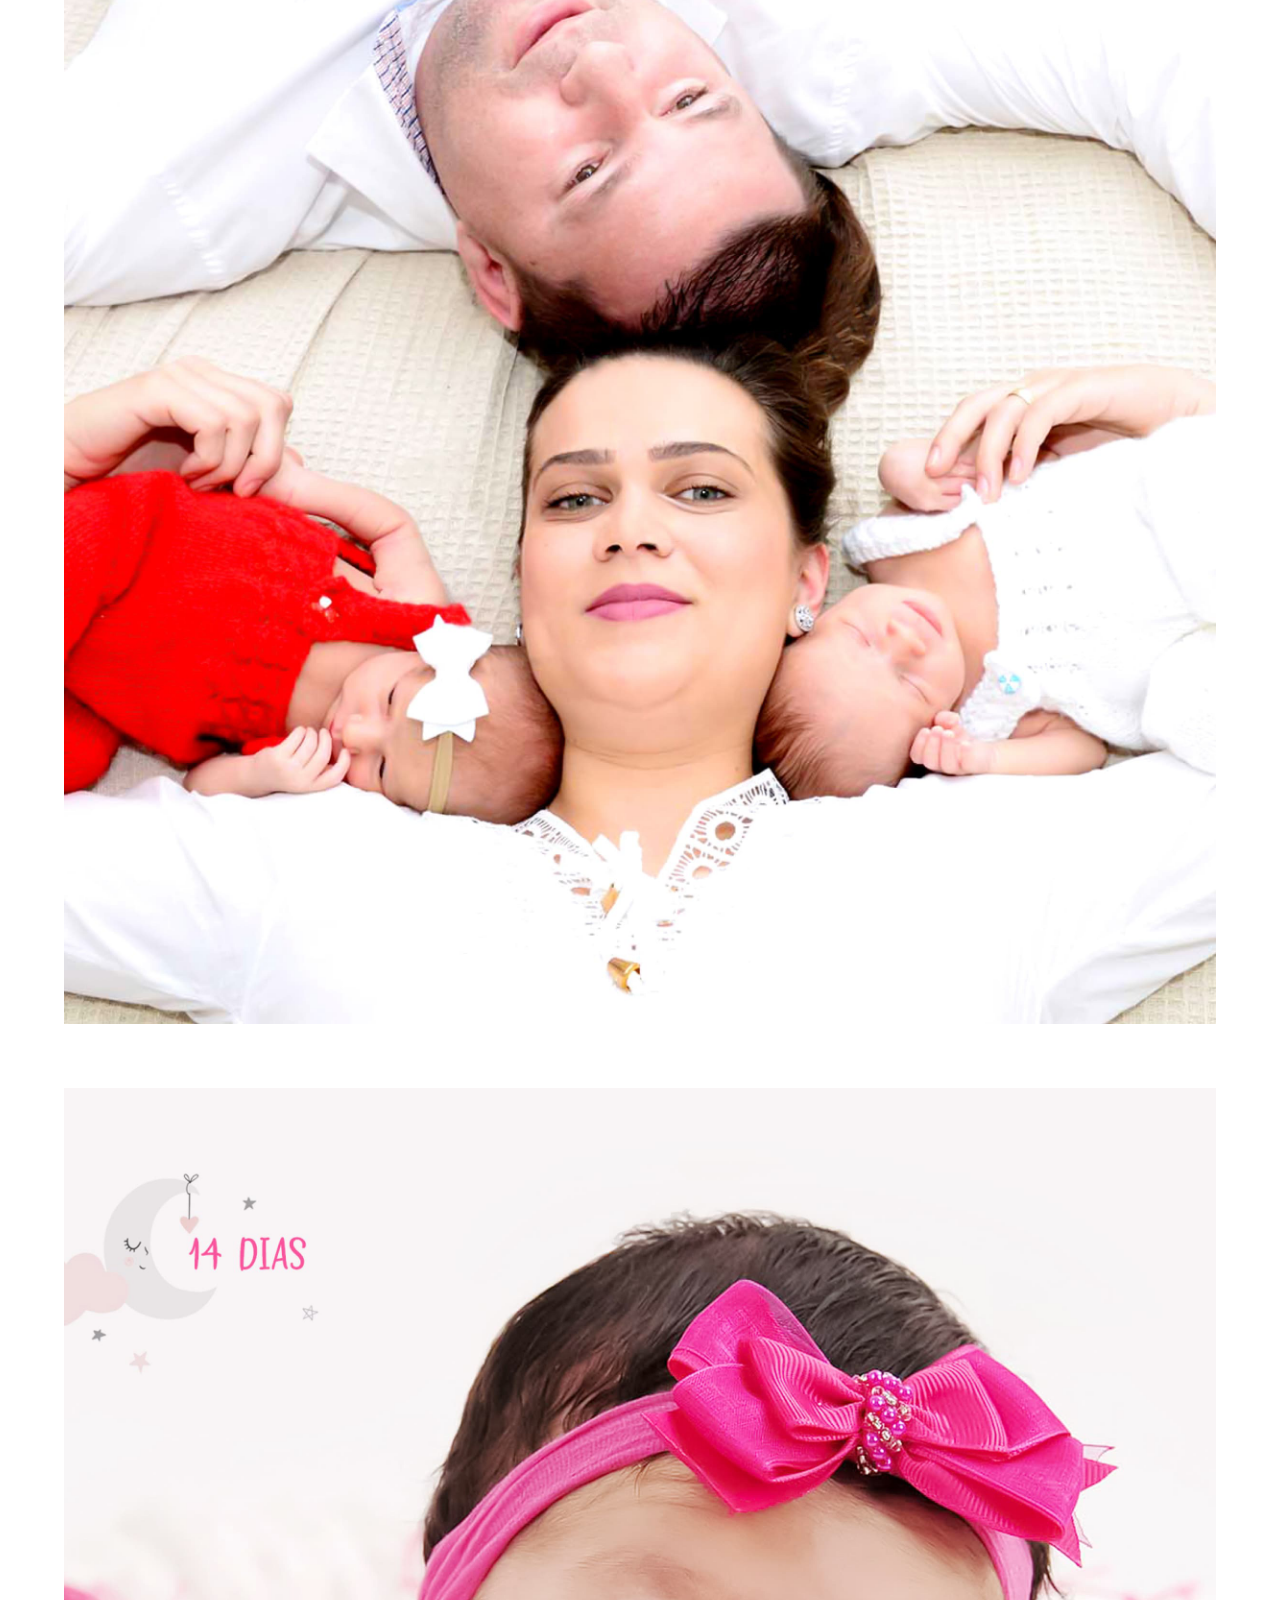
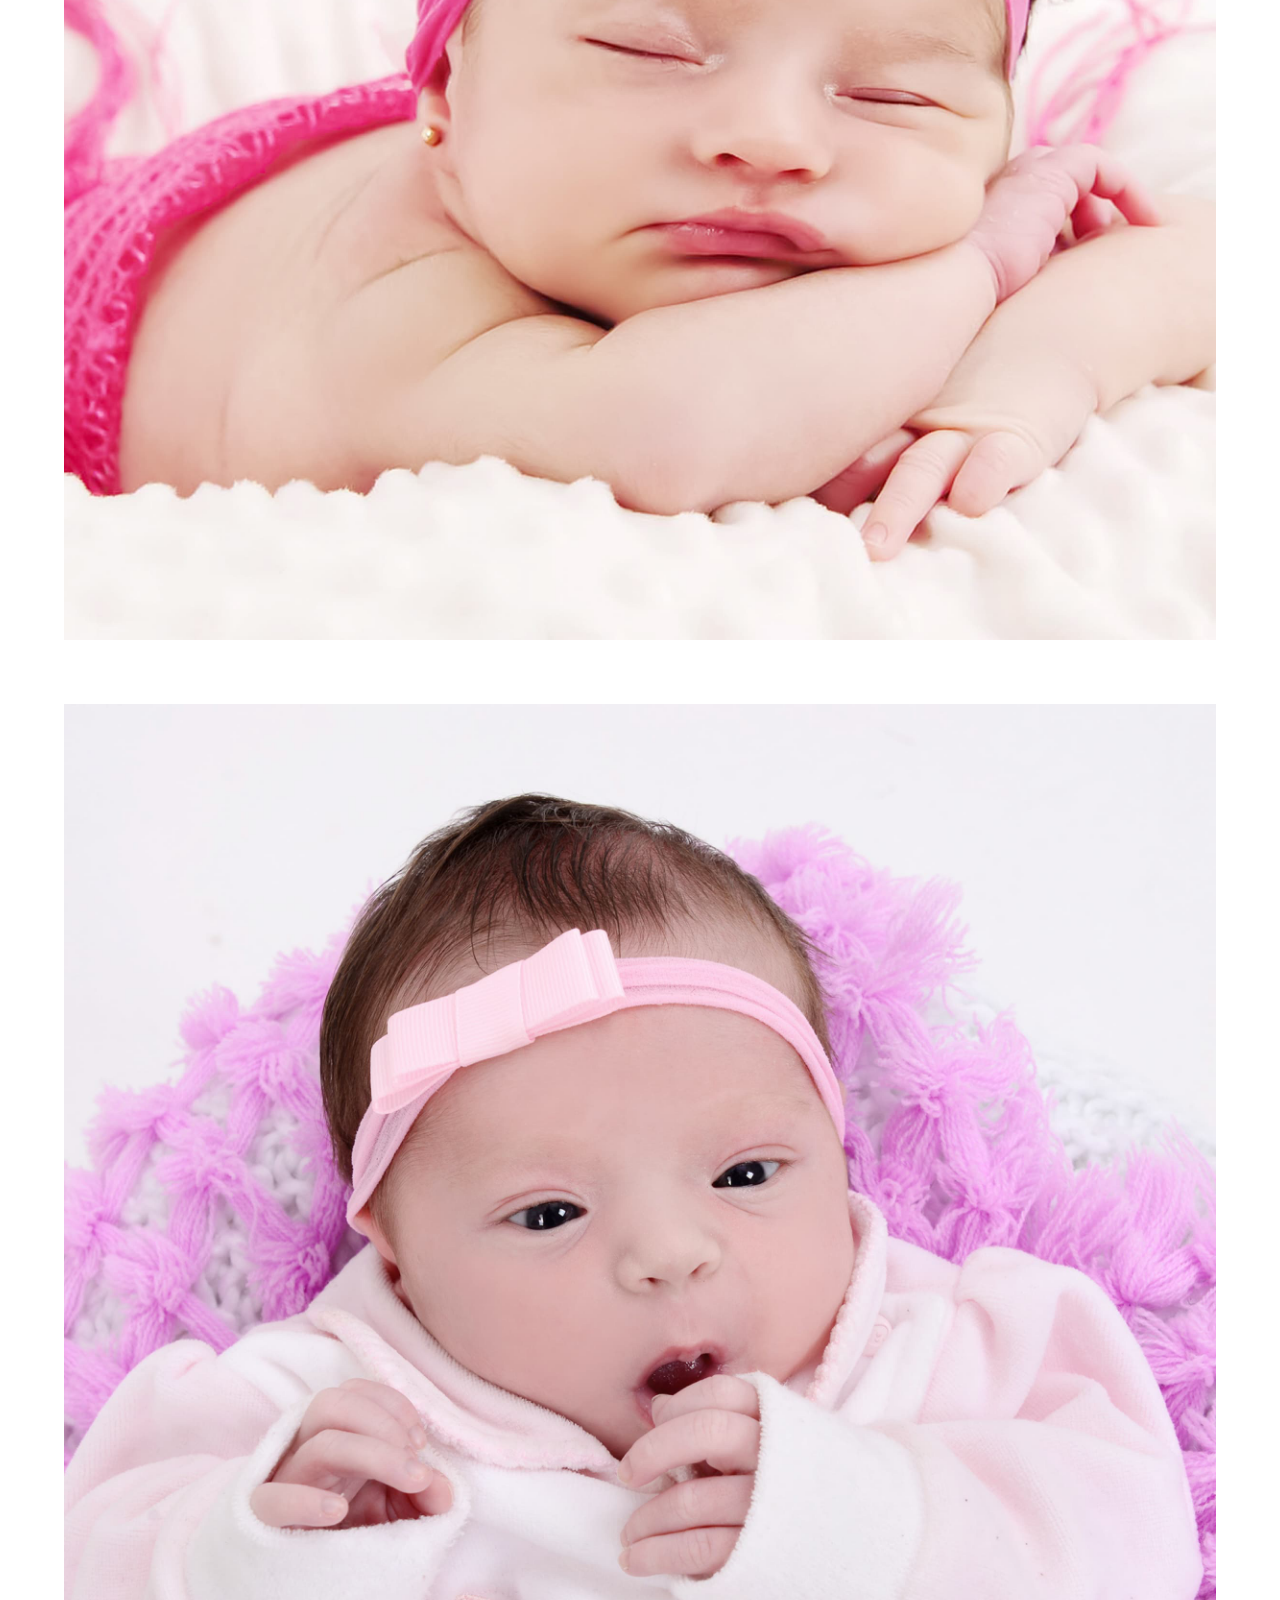
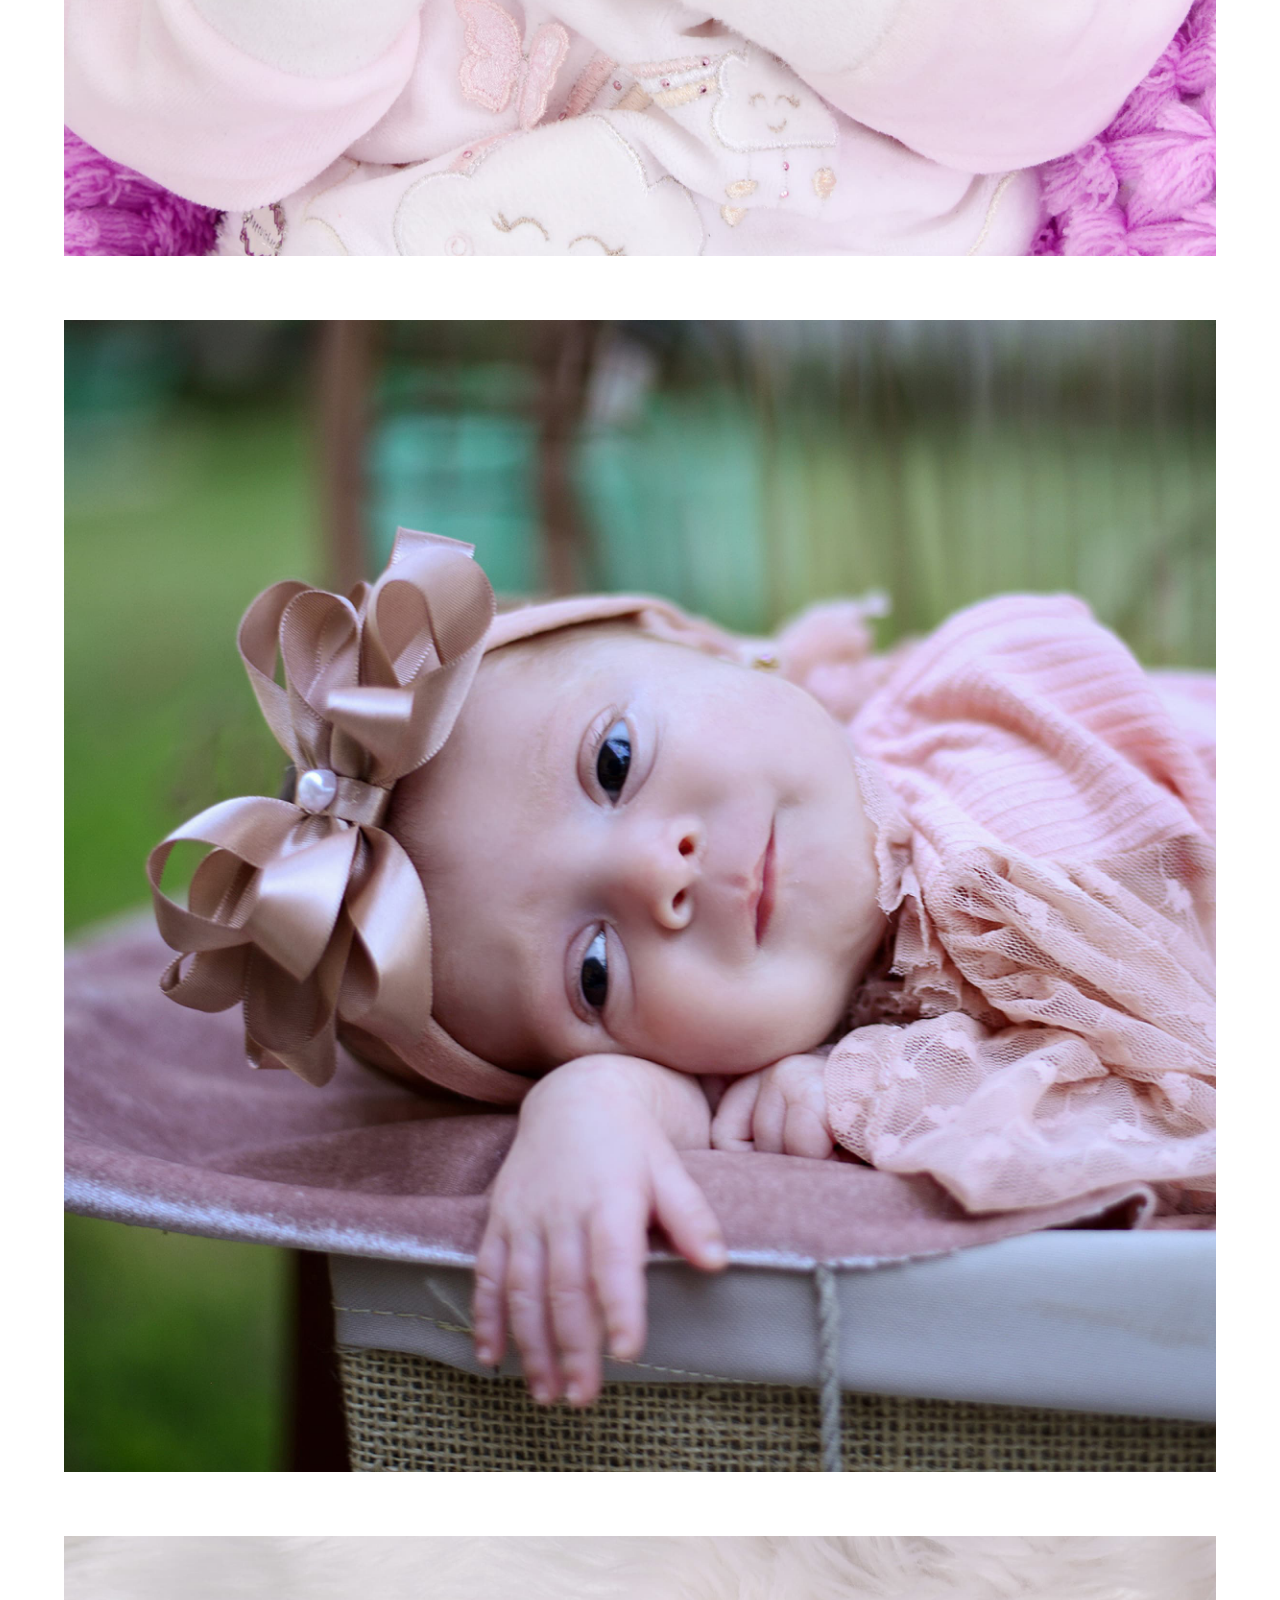
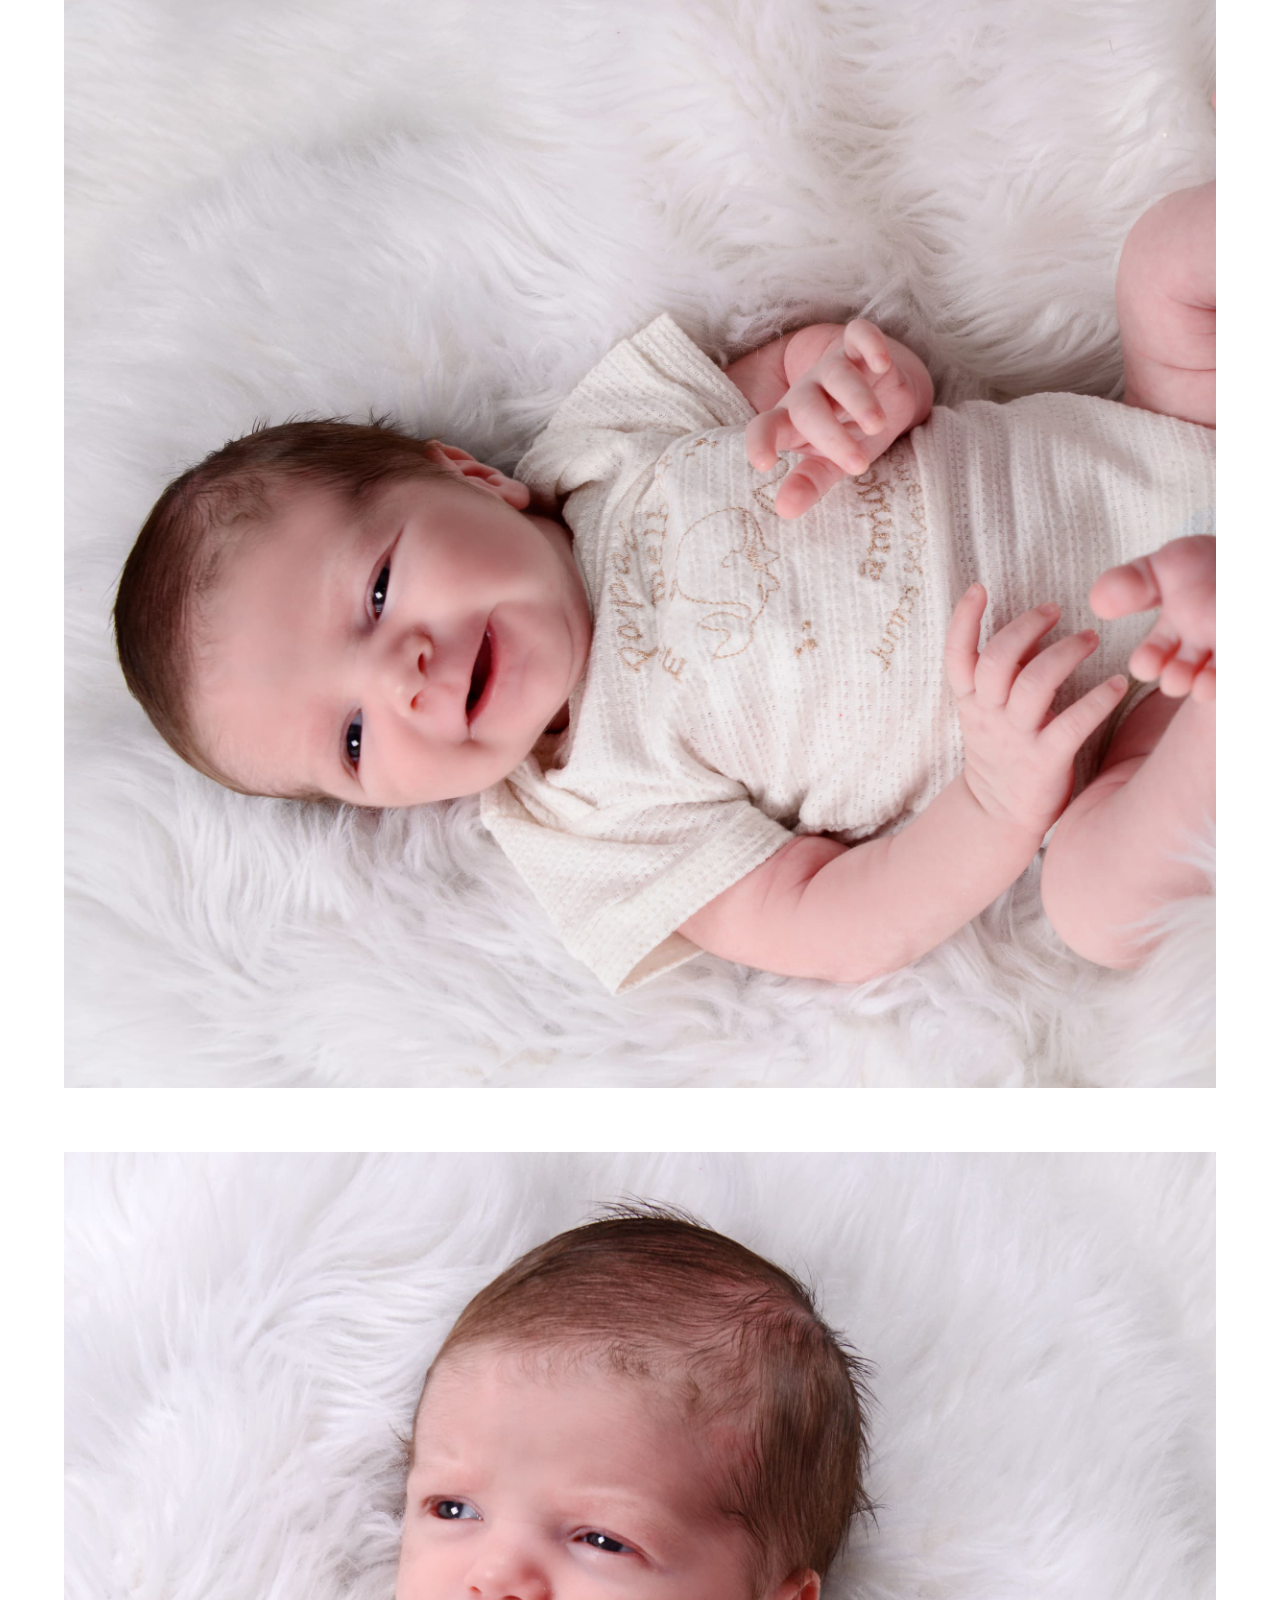
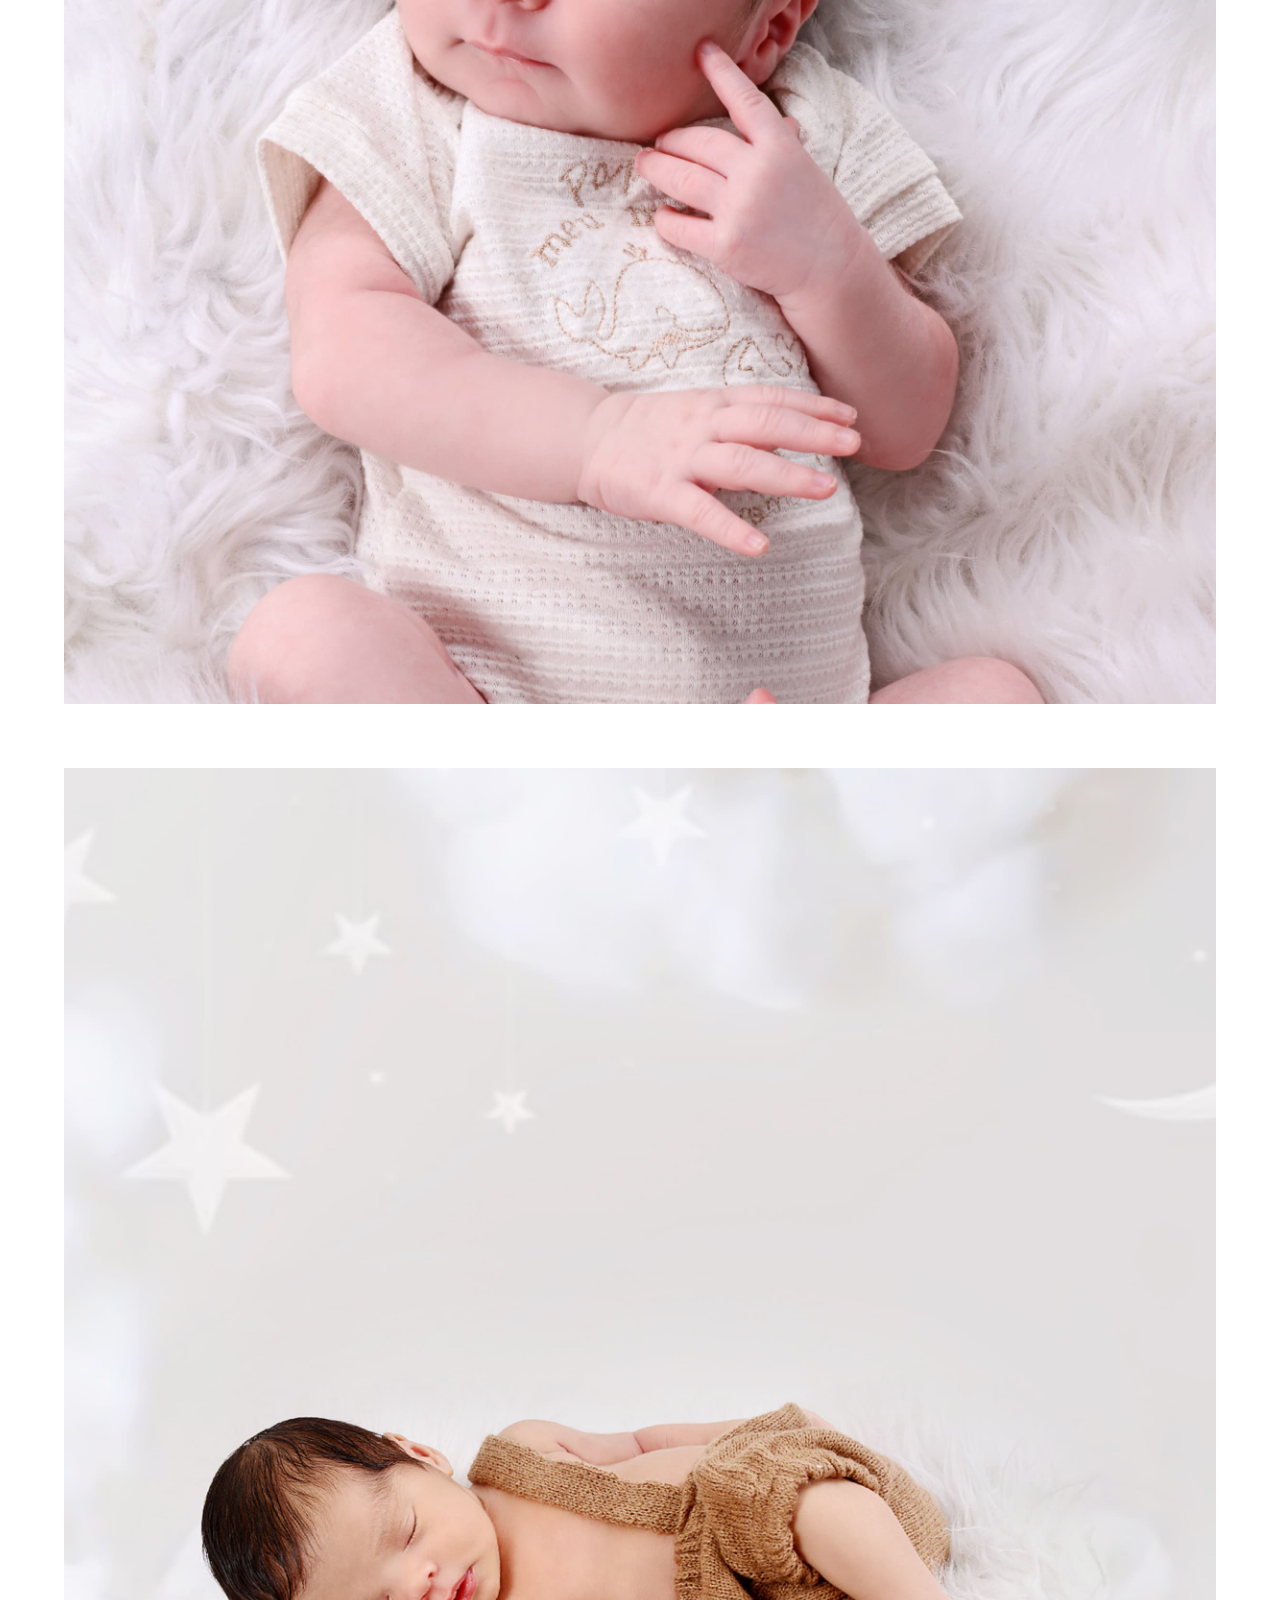
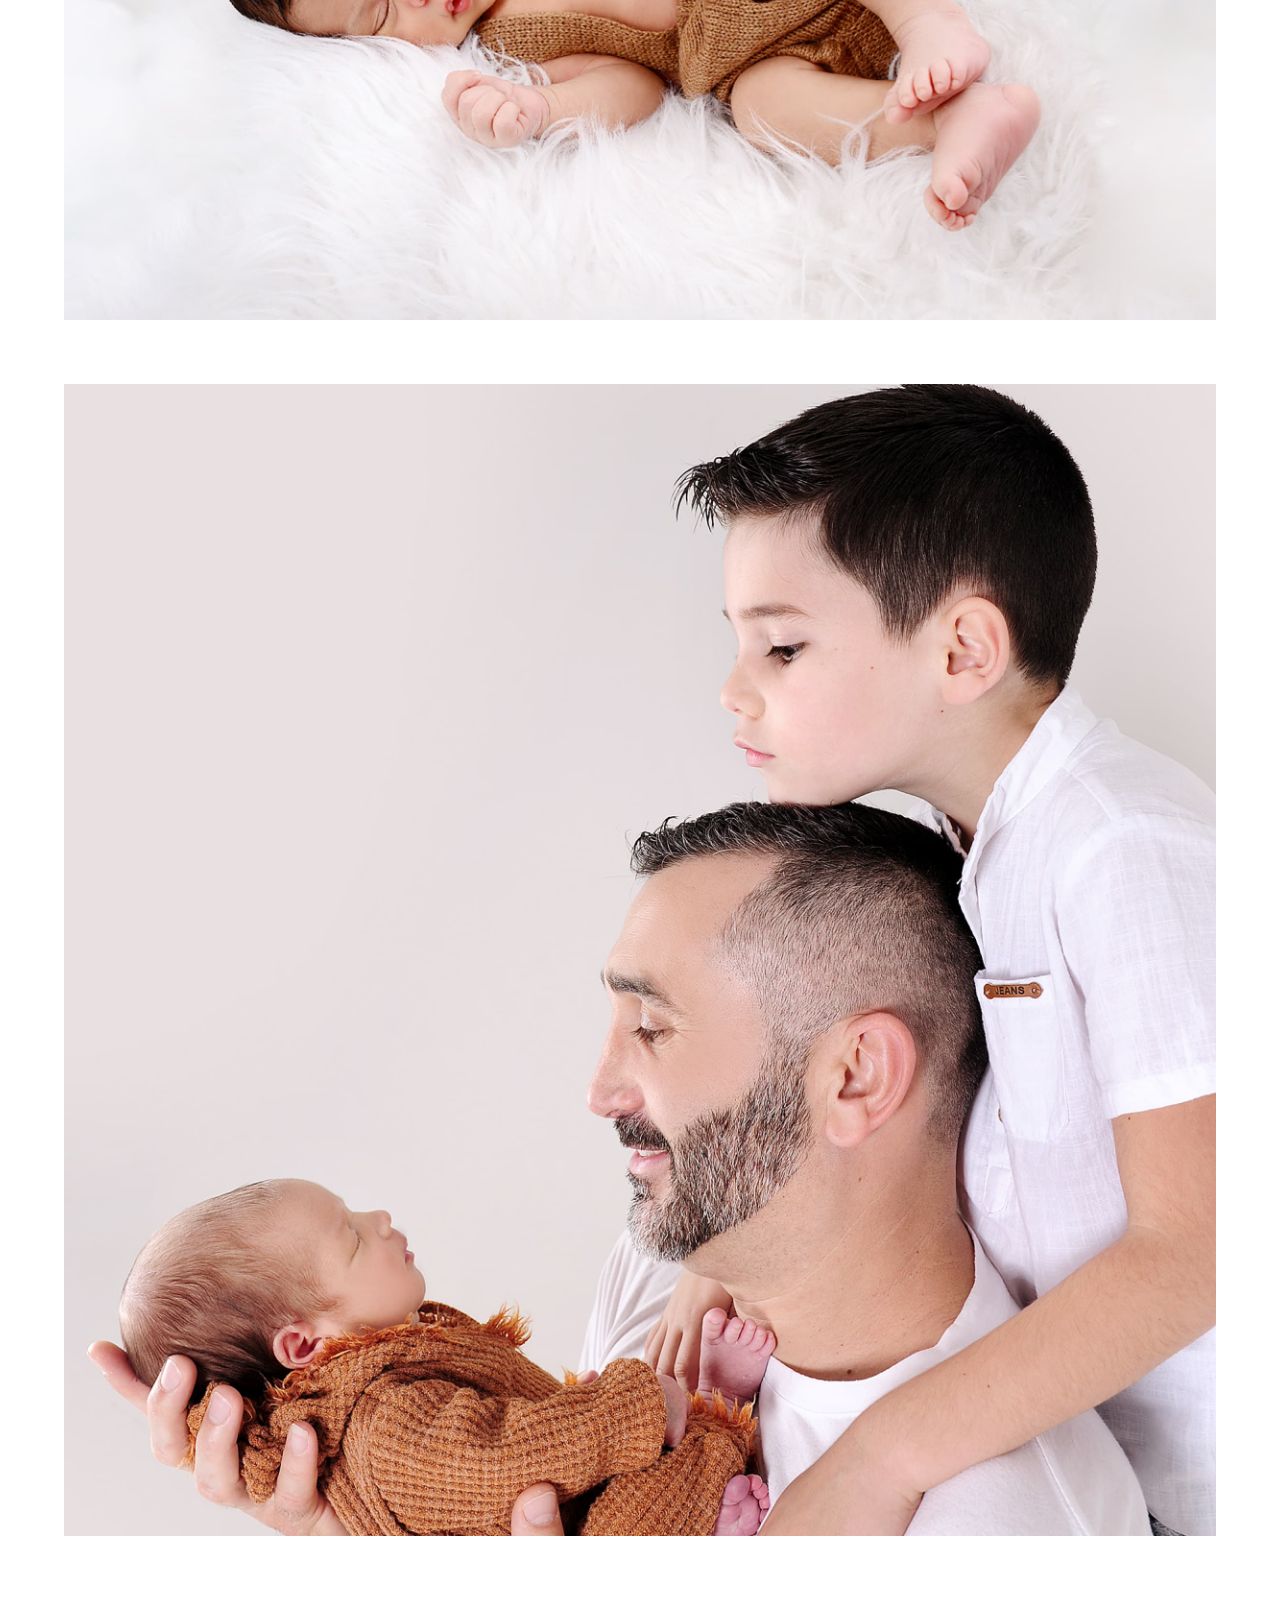
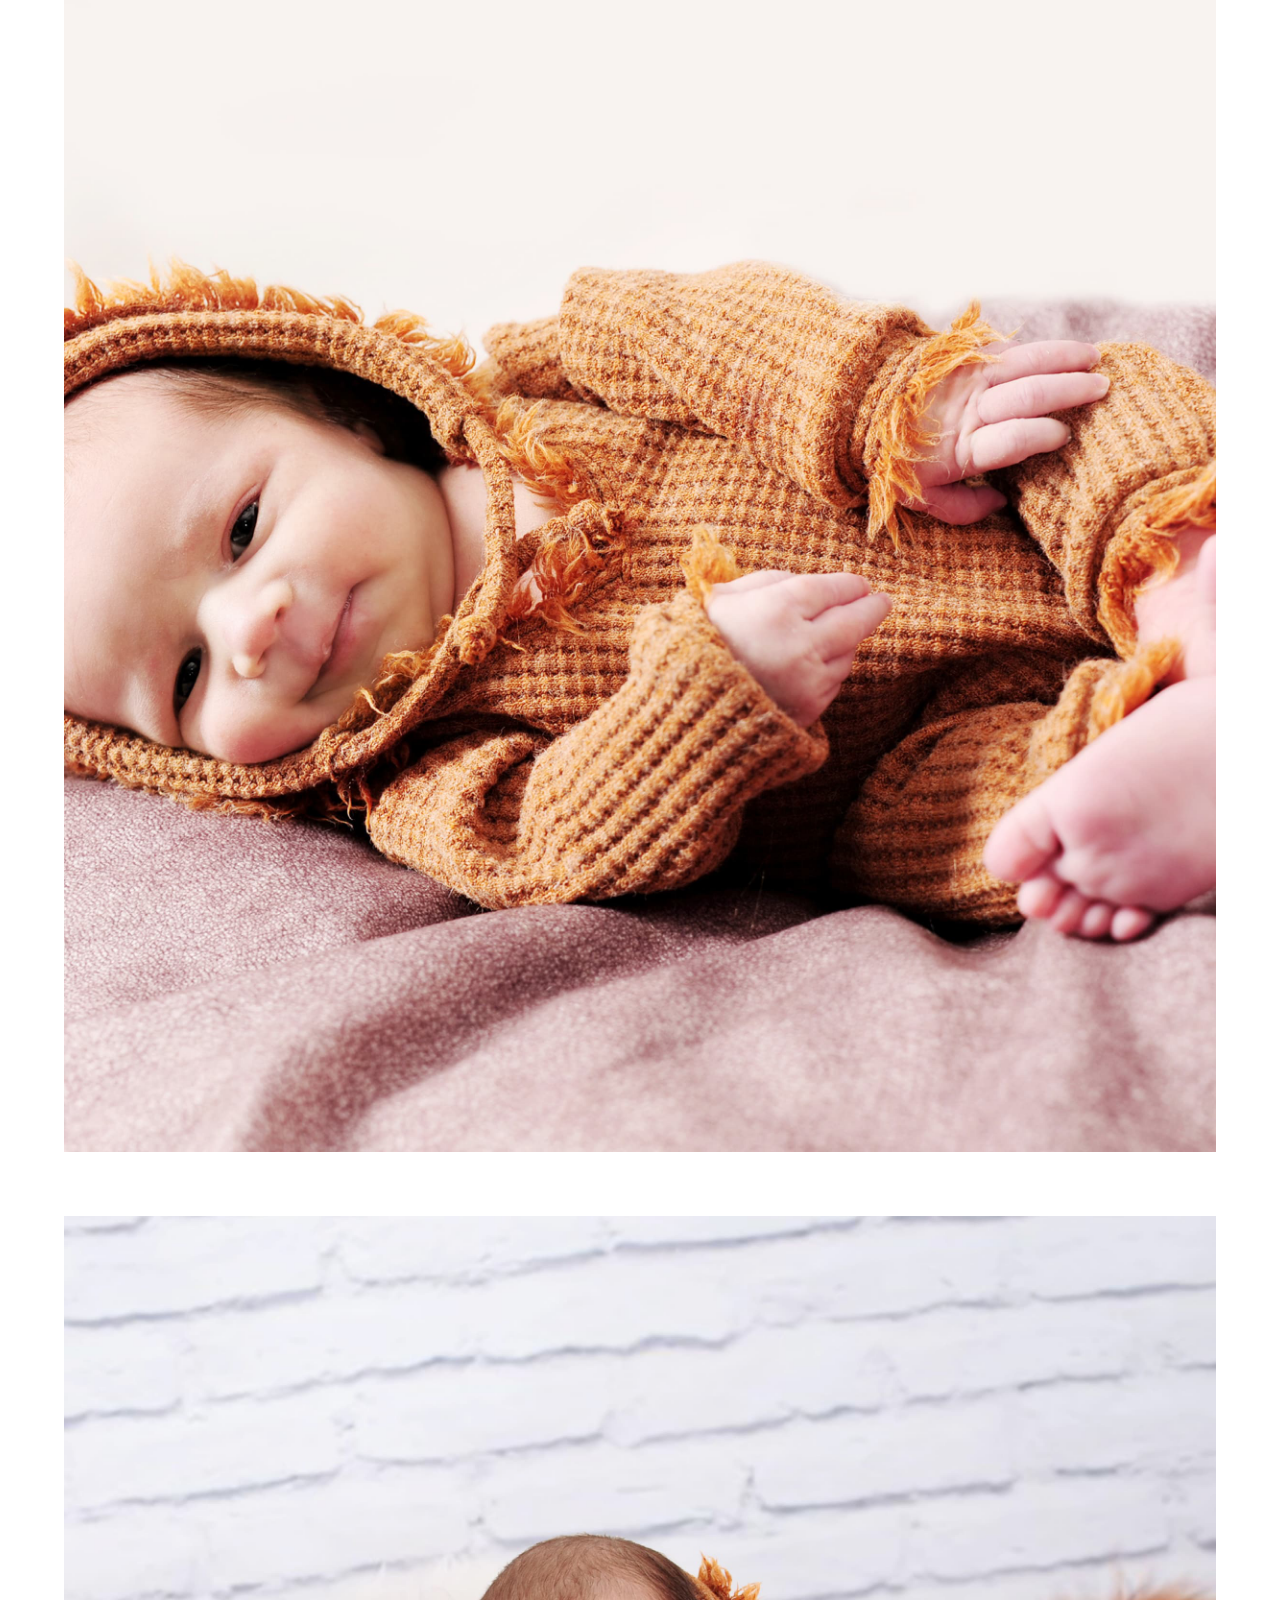
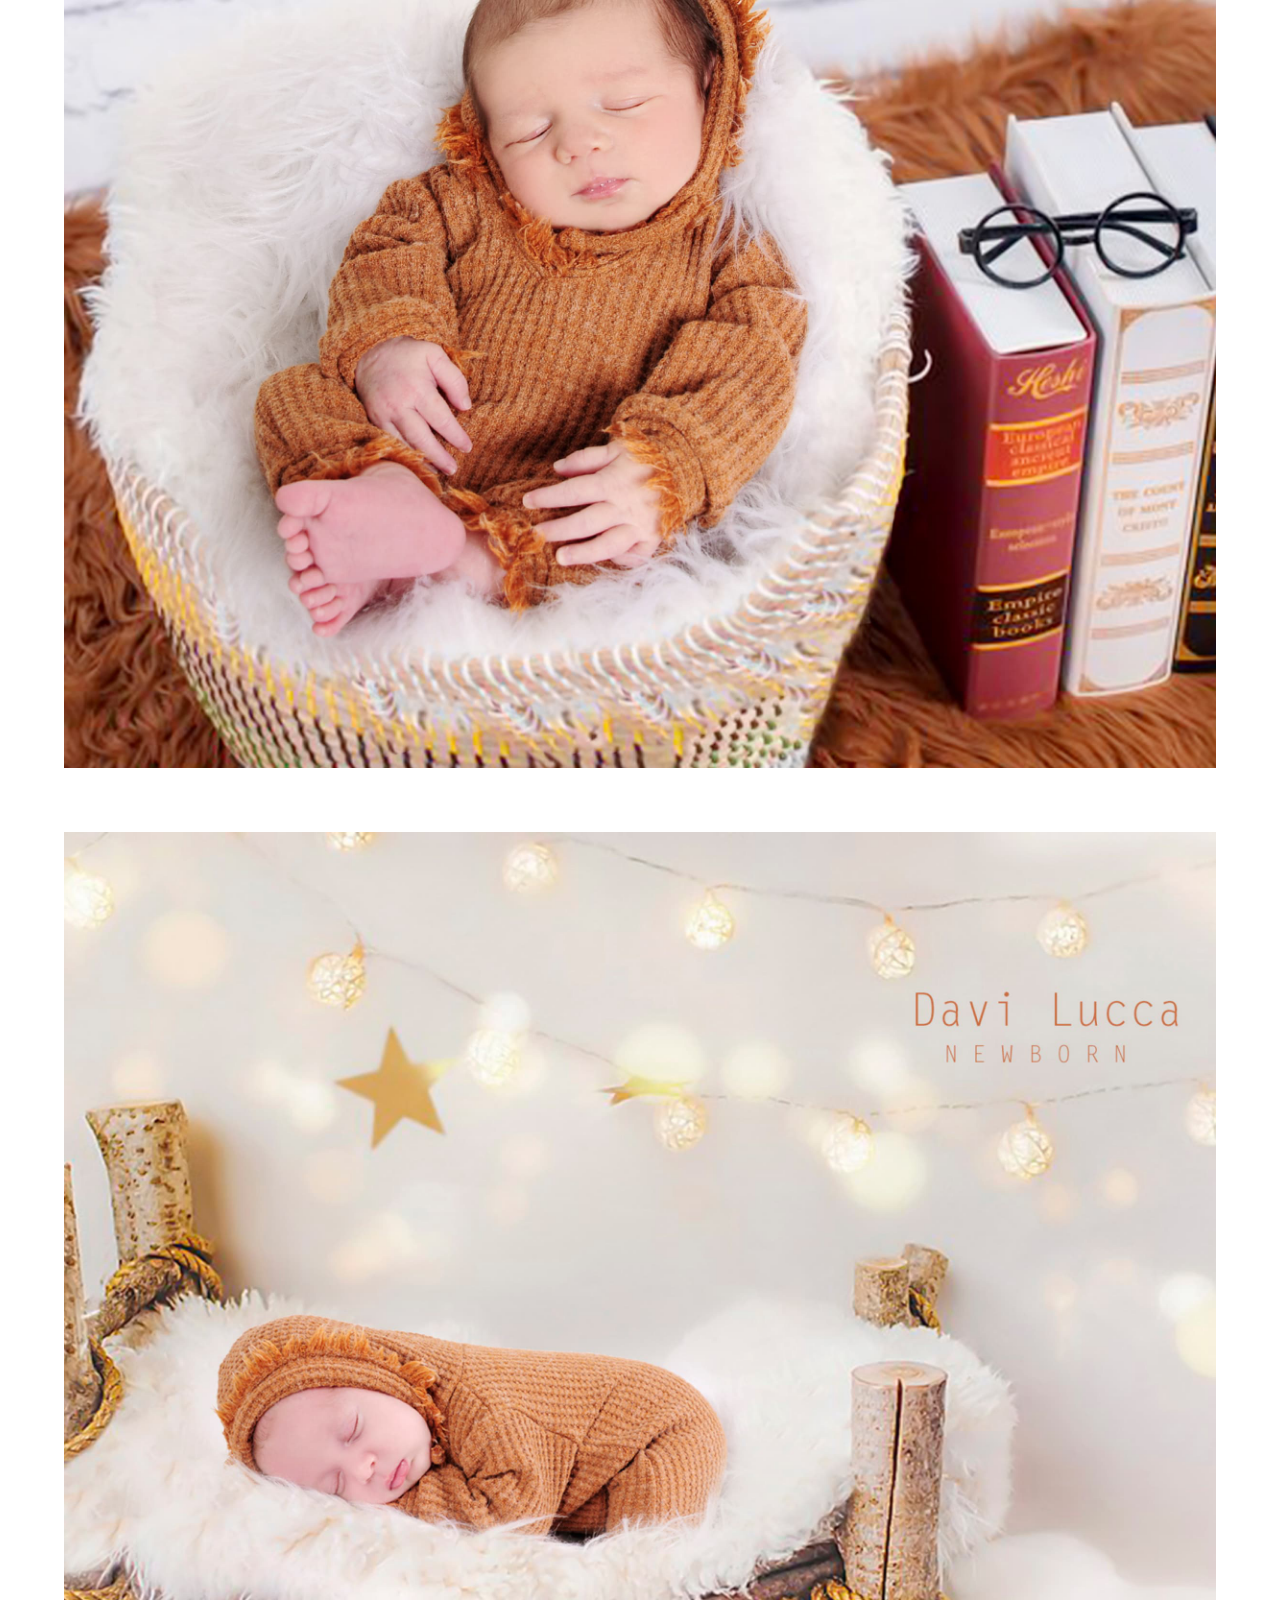
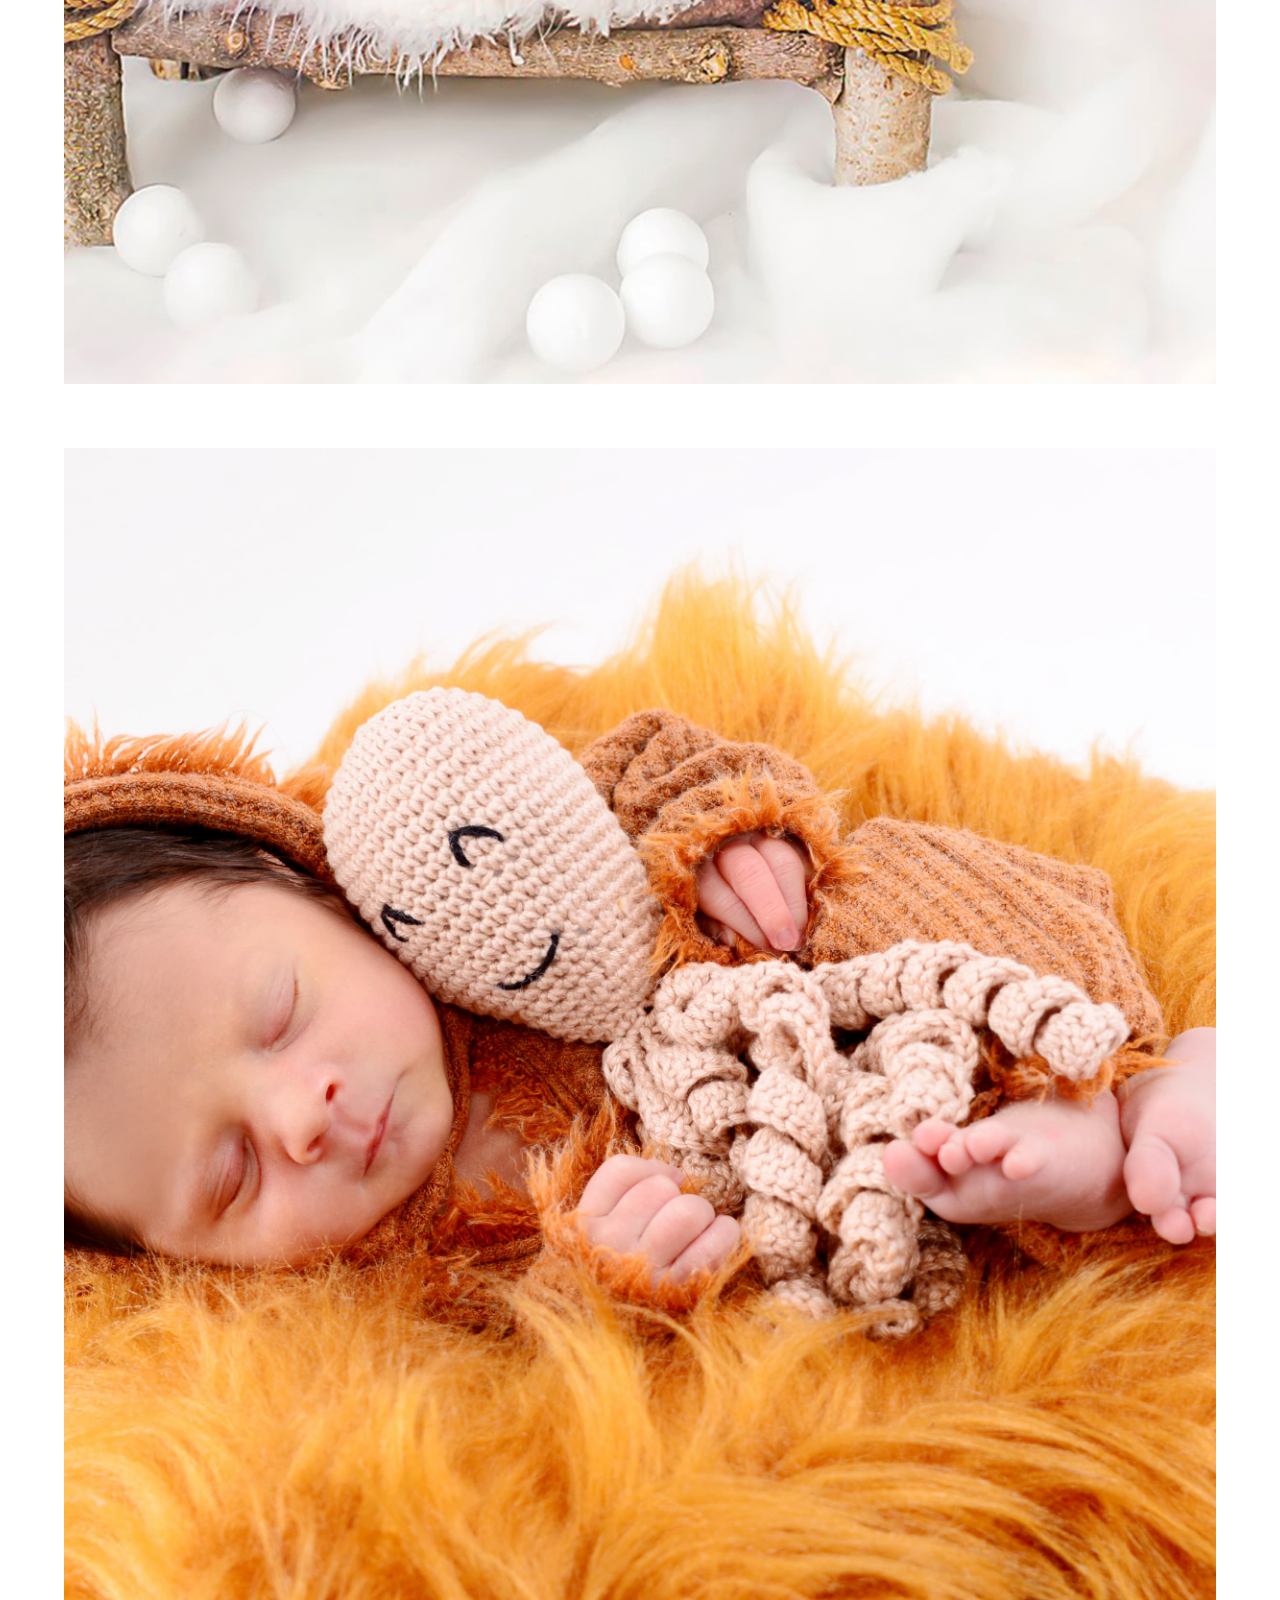
<file: galerias/newborn.html>
<!DOCTYPE html>
<html lang="pt-br">

<head>
  <meta charset="UTF-8">
  <meta name="viewport" content="width=device-width, initial-scale=1.0">

  <title>Lucan Studio Photography - Newborn</title>
  <meta name="description" content="Conheça nossa galeria de Newborns.">

  <link rel="shortcut icon" href="../favicon.svg" type="image/svg+xml">

  <link rel="preload" href="../css/style.css" as="style">
  <link rel="stylesheet" href="../css/style.css">

  <link rel="preconnect" href="https://fonts.googleapis.com">
  <link rel="preconnect" href="https://fonts.gstatic.com" crossorigin>
  <link href="https://fonts.googleapis.com/css2?family=Forum&family=Roboto&display=swap" rel="stylesheet">
  <script>document.documentElement.classList.add("js");</script>
</head>

<body>
  <header class="header-bg sombra-1">
    <nav class="header conteiner">
      <a href="../">
        <img src="../img/icons/logo-preta.svg" alt="Logo" width="86" height="32">
      </a>

      <button id="botao-menu" aria-controls="menu" aria-haspopup="true" aria-label="Abrir menu" aria-expanded="false"></button>
      <ul class="fonte-2-s cor-cinza-6" role="menu">
        <li role="menuitem" class="alt"><a class="botao-secundario" href="https://wa.me/555537911633?text=Oi" target="_blank">Agendar Horário</a></li>
        <li role="menuitem"><a href="../galerias.html">Galerias</a></li>
        <li role="menuitem"><a href="../contato.html">Contato</a></li>
        <li role="menuitem"><a href="../sobre.html">Sobre nós</a></li>
        <li role="menuitem" class="alt"><a href="https://wa.me/555537911633?text=Oi" target="_blank"><img src="../img/icons/whatsapp-preto.svg" alt="WhatsApp" width="16" height="16"></a></li>
        <li role="menuitem" class="alt"><a href="https://instagram.com/lucanstudio/" target="_blank"><img src="../img/icons/instagram-preto.svg" alt="Instagram" width="16" height="16"></a></li>
      </ul>
    </nav>
  </header>

  <main data-animar="cima">
    <h1 class="titulo">Newborn</h1>

    <ul class="galerias-interna conteiner">
      <li><img src="../img/galerias/newborn/1.jpg" alt="Foto 1"></li>
      <li><img src="../img/galerias/newborn/2.jpg" alt="Foto 2"></li>
      <li><img src="../img/galerias/newborn/3.jpg" alt="Foto 3"></li>
      <li><img src="../img/galerias/newborn/4.jpg" alt="Foto 4"></li>
      <li><img src="../img/galerias/newborn/5.jpg" alt="Foto 5"></li>
      <li><img src="../img/galerias/newborn/6.jpg" alt="Foto 6"></li>
      <li><img src="../img/galerias/newborn/7.jpg" alt="Foto 7"></li>
      <li><img src="../img/galerias/newborn/8.jpg" alt="Foto 8"></li>
      <li><img src="../img/galerias/newborn/9.jpg" alt="Foto 9"></li>
      <li><img src="../img/galerias/newborn/10.jpg" alt="Foto 10"></li>
      <li><img src="../img/galerias/newborn/11.jpg" alt="Foto 11"></li>
      <li><img src="../img/galerias/newborn/12.jpg" alt="Foto 12"></li>
      <li><img src="../img/galerias/newborn/13.jpg" alt="Foto 13"></li>
      <li><img src="../img/galerias/newborn/14.jpg" alt="Foto 14"></li>
      <li><img src="../img/galerias/newborn/15.jpg" alt="Foto 15"></li>
      <li><img src="../img/galerias/newborn/16.jpg" alt="Foto 16"></li>
      <li><img src="../img/galerias/newborn/17.jpg" alt="Foto 17"></li>
      <li><img src="../img/galerias/newborn/18.jpg" alt="Foto 18"></li>
      <li><img src="../img/galerias/newborn/19.jpg" alt="Foto 19"></li>
      <li><img src="../img/galerias/newborn/20.jpg" alt="Foto 20"></li>
      <li><img src="../img/galerias/newborn/21.jpg" alt="Foto 21"></li>
      <li><img src="../img/galerias/newborn/22.jpg" alt="Foto 22"></li>
      <li><img src="../img/galerias/newborn/23.jpg" alt="Foto 23"></li>
      <li><img src="../img/galerias/newborn/24.jpg" alt="Foto 24"></li>
    </ul>
  </main>

  <footer class="footer-bg">
    <div class="footer conteiner">
      <img src="../img/icons/logo-branca.svg" alt="Logo da empresa" width="86" height="32">

      <ul class="footer-contato fonte-2-s cor-cinza-2">
        <li>
          <h2 class="fonte-1-l cor-branco">Contato</h2>
        </li>
        <li>
          <a href="mailto:contato@lucanstudio.com.br" target="_blank">contato@lucanstudio.com.br</a>
        </li>
        <li class="alt">
          <a href="https://wa.me/555537911633?text=Oi" target="_blank"><img src="../img/icons/whatsapp-branco.svg" alt="WhatsApp" width="16" height="16"></a>
        </li class="alt">
        <li class="alt">
          <a href="https://instagram.com/lucanstudio/" target="_blank"><img src="../img/icons/instagram-branco.svg" alt="Instagram" width="16" height="16"></a>
        </li>
      </ul>

      <nav>
        <ul class="footer-links fonte-2-s cor-cinza-2">
          <li>
            <h2 class="fonte-1-l cor-branco">Links</h2>
          </li>
          <li>
            <a href="../galerias.html">Galerias</a>
          </li>
          <li>
            <a href="../contato.html">Contato</a>
          </li>
          <li>
            <a href="../sobre.html">Sobre nós</a>
          </li>
        </ul>
      </nav>

      <p class="fonte-2-s cor-cinza-3">© 2024 - LUCAN studio photography | Todos os diretos reservados.</p>
    </div>
  </footer>

  <script src="../js/menu.js"></script>
  <script src="../js/animacao-secoes.js"></script>
  <script src="../js/mostrar-imagem.js"></script>
</body>

</html>
</file>
<file: css/style.css>
@charset "UTF-8";

/* Global */
@import "./global/resets.css";
/* Utilitarios */
@import "./global/utilitarios/utilitarios.css";
@import "./global/utilitarios/cores.css";
@import "./global/utilitarios/fontes.css";
/* Componentes */
@import "./global/componentes/componentes.css";
@import "./global/componentes/header.css";
@import "./global/componentes/header-menu.css";
@import "./global/componentes/localizacao.css";
@import "./global/componentes/footer.css";

/* Home */
@import "./home/agendar.css";
@import "./home/galerias-home.css";
@import "./home/qualidade.css";
</file>
<file: css/style.min.css>
@charset "UTF-8";*{box-sizing:border-box;margin:0;padding:0}body{position:relative;margin-top:calc(var(--espaco-ml) + var(--espaco-xl));max-width:100vw;overflow-x:hidden}ul{list-style:none}a{display:block;text-decoration:none;color:inherit}img{display:block;max-width:100%;max-height:100%;object-fit:cover}button{cursor:pointer;border:none;background:0 0;padding:0}@media (max-width:700px){body{margin-top:calc(var(--espaco-ml) + var(--espaco-ml))}}:root{--espaco-xxxs:0.25rem;--espaco-xxs:0.5rem;--espaco-xs:1rem;--espaco-s:1.5rem;--espaco-ms:2rem;--espaco-ml:3rem;--espaco-l:4rem;--espaco-xl:5rem;--espaco-xxl:7.5rem;--espaco-xxxl:12.5rem}:root{--cor-branco:#FFFFFF;--cor-cinza-1:#F7F7F7;--cor-cinza-2:#EAEAEA;--cor-cinza-3:#A7A7A7;--cor-cinza-4:#666666;--cor-cinza-5:#4D4D4D;--cor-cinza-6:#262626;--cor-preto:#000000;--cor-primaria-1:#C00000}.cor-branco{color:var(--cor-branco)}.cor-cinza-1{color:var(--cor-cinza-1)}.cor-cinza-2{color:var(--cor-cinza-2)}.cor-cinza-3{color:var(--cor-cinza-3)}.cor-cinza-4{color:var(--cor-cinza-4)}.cor-cinza-5{color:var(--cor-cinza-5)}.cor-cinza-6{color:var(--cor-cinza-6)}.cor-preto{color:var(--cor-preto)}.cor-primaria-1{color:var(--cor-primaria-1)}.fonte-1-xl{font:2.5rem/1.2 Forum,serif}.fonte-1-l{font:2rem/1.25 Forum,serif}.fonte-2-s{font:1rem/1.5 Roboto,sans-serif}.fonte-depoimento{font:italic 900 1.5rem/1.65 Merriweather,cursive}@media (max-width:800px){.fonte-1-xl{font-size:2rem}.fonte-1-l{font-size:1.5rem}.fonte-depoimento{font-size:1.2rem}}@media (max-width:600px){.fonte-2-s{font-size:.875rem}}.js [data-animar]{opacity:0;transition:opacity .6s,transform .6s}.js [data-animar=cima]{transform:translateY(-80px)}.js [data-animar=esquerda]{transform:translateX(-80px)}.js .animar{opacity:1;transform:none}.conteiner{display:grid;max-width:1200px;gap:var(--espaco-l);margin-left:auto;margin-right:auto;margin-bottom:var(--espaco-xxxl);padding-left:var(--espaco-s);padding-right:var(--espaco-s)}.titulo{font:2.5rem/1.2 Forum,serif;color:var(--cor-cinza-6);text-align:center;margin-bottom:var(--espaco-xl)}.botao-primario,.botao-secundario{display:flex;align-items:center;letter-spacing:.02em;text-transform:uppercase;max-width:max-content;background:0 0;border:1px solid currentColor;border-radius:0;cursor:pointer;transition:transform .3s}.botao-primario{font:1.25rem/1.5 Roboto,sans-serif;color:var(--cor-primaria-1);padding:var(--espaco-xxs) var(--espaco-xs)}.botao-secundario{font:0.875rem/1.15 Roboto,sans-serif;color:var(--cor-cinza-6);padding:var(--espaco-xxxs) var(--espaco-xxs)}.botao-primario:hover,.botao-secundario:hover{transform:scale(105%)}.sombra-1{box-shadow:0 2px 4px rgba(0,0,0,.1)}@media (max-width:1000px){.conteiner{gap:var(--espaco-ms)}.botao-primario{font-size:1rem;padding:var(--espaco-xxxs) var(--espaco-xs)}}@media (max-width:600px){.conteiner{margin-bottom:var(--espaco-xxl)}.titulo{margin-bottom:var(--espaco-ml)}}.header-bg{position:fixed;top:0;left:0;width:100vw;background:var(--cor-cinza-1);border-bottom:2px solid var(--cor-cinza-2);z-index:1000}.header{display:flex;align-items:center;gap:var(--espaco-ms);max-width:max-content;height:var(--espaco-ml);margin-bottom:0}.header ul{display:flex;align-items:center;gap:var(--espaco-ms)}.header ul li:not(.alt) a{position:relative;padding-top:var(--espaco-xs);padding-bottom:var(--espaco-xs)}.header ul li:not(.alt) a:hover{color:var(--cor-preto)}.header ul li:not(.alt) a::after{content:"";position:absolute;width:0%;height:2px;background:var(--cor-cinza-6);bottom:var(--espaco-xs);left:0;transition:width .3s,color .3s}.header ul li:not(.alt) a:hover::after{width:100%}.header ul li a.ativo::after{width:100%}#botao-menu{display:none;background:0 0;border:none}@media (max-width:700px){.header{margin:0;max-width:100%;justify-content:space-between}#botao-menu{display:block;position:relative;border-top:2px solid var(--cor-cinza-6);width:var(--espaco-xs);height:var(--espaco-xs)}#botao-menu::after,#botao-menu::before{content:"";position:absolute;width:100%;height:2px;background:currentColor;left:0;transform:rotate(0);transition:transform .3s}#botao-menu::before{bottom:7px}#botao-menu::after{bottom:0}#botao-menu.ativo{border:none}#botao-menu.ativo::before{transform:rotate(135deg)}#botao-menu.ativo::after{transform:rotate(-135deg);bottom:7px}.header ul{visibility:hidden;position:absolute;flex-direction:column;top:var(--espaco-ml);left:0;align-items:start;gap:0;width:100%;background:var(--cor-cinza-1);transition:.6s;height:0;overflow-y:hidden}.header ul.ativo{visibility:visible;height:calc(100vh - var(--espaco-ml));overflow-y:auto}.header ul li{width:100%;margin:0}.header ul li a.botao-secundario{margin:var(--espaco-xs) var(--espaco-xs);padding:var(--espaco-xxxs) var(--espaco-xxs)}.header ul li a{padding:var(--espaco-xs) var(--espaco-xs)}.header ul li:not(:first-child) a:hover{background:var(--cor-cinza-2)}.header ul li:not(:first-child) a.ativo{background:var(--cor-cinza-2)}.header ul li:not(.alt) a::after{display:none}}.localizacao-bg{background:var(--cor-cinza-1)}.localizacao{grid-template-columns:1fr 1fr;align-items:center;padding-top:var(--espaco-l);padding-bottom:var(--espaco-l)}.localizacao-mapa{width:100%;height:560px;transition:transform .3s}.localizacao-mapa:hover{transform:scale(105%)}.localizacao-conteudo h2{margin-bottom:var(--espaco-ms)}.localizacao-conteudo ul li{padding-left:var(--espaco-ms)}.localizacao-conteudo ul li:first-child{background:url("../img/icons/localizacao-vermelho.svg") no-repeat}.localizacao-conteudo ul li:nth-child(2){margin-bottom:var(--espaco-xs)}.localizacao-conteudo ul li:nth-child(3){background:url("../img/icons/relogio-vermelho.svg") no-repeat}@media (max-width:600px){.localizacao{grid-template-columns:1fr}.localizacao-mapa{height:280px}.localizacao-conteudo{grid-row:1}}.footer-bg{background:var(--cor-preto)}.footer{grid-template-columns:1fr 1fr 1fr;padding-top:var(--espaco-xl);padding-bottom:var(--espaco-xl);margin-bottom:0}.footer-contato,.footer-links{display:flex;flex-direction:column}.footer-contato h3,.footer-links h3{margin-bottom:var(--espaco-xs)}.footer a{position:relative;max-width:max-content;transition:color .3s;line-height:3}.footer a:hover{color:var(--cor-branco)}.footer li:not(.alt) a::after{content:"";position:absolute;width:0%;height:2px;background:var(--cor-branco);bottom:var(--espaco-xxs);left:0;transition:width .3s,color .3s}.footer li:not(.alt) a:hover::after{width:100%}.footer-contato img:first-child{margin-top:var(--espaco-xs);margin-bottom:var(--espaco-xs)}.footer-links li a.ativo::after{width:100%}@media (max-width:600px){.footer{grid-template-columns:1fr;padding-top:var(--espaco-l);padding-bottom:var(--espaco-l)}}.agendar{grid-template-columns:1fr 1fr;align-items:center;justify-items:end}.agendar-conteudo{display:grid;justify-items:start}.agendar-conteudo h1{max-width:20ch;margin-bottom:var(--espaco-s)}.agendar-conteudo a{margin-bottom:var(--espaco-xxs)}.agendar img{height:560px;width:100%;object-position:left}@media (max-width:800px){.agendar img{height:360px}}@media (max-width:600px){.agendar{grid-template-columns:1fr;justify-items:start}.agendar-conteudo h1{margin-bottom:var(--espaco-xs)}}.galerias-home{position:relative;margin-bottom:var(--espaco-xxxl)}.galerias-home h2{text-align:center;margin-bottom:var(--espaco-xl)}.galerias-slides-conteiner{position:relative;max-width:1160px;overflow-x:hidden;margin:0 auto}.galerias-slides{display:flex;transition:transform .6s ease-in-out}.galerias-slides img{min-width:100%;height:680px;transition:opacity .6s ease-in-out}.galerias-slides img:nth-child(4){object-position:0 -200px}.galerias-slides img:nth-child(6){object-position:center -50px}.galerias-home a,.galerias-home button{position:absolute}.galerias-home button{top:50%;transform:translateY(-50%);background:var(--cor-branco);padding:var(--espaco-xxs);border-radius:50%;z-index:1;transition:background .3s}.galerias-home button:hover{background:var(--cor-cinza-1)}#botao-voltar{left:var(--espaco-xs)}#botao-avancar{right:var(--espaco-xs)}.galerias-home a{display:none;background:var(--cor-branco);bottom:var(--espaco-s);left:50%;transform:translateX(-50%)}.galerias-home a.ativo{display:block}.galerias-home .botao-primario:hover{transform:scale(110%) translateX(-45%)}@media (max-width:1000px){.galerias-slides img:nth-child(4){object-position:0}}@media (max-width:600px){.galerias-home{margin-bottom:var(--espaco-xxl)}}.qualidade{gap:0}.qualidade h2{text-align:center;margin-bottom:var(--espaco-xl)}.qualidade ul{display:flex;flex-wrap:wrap;gap:var(--espaco-ml)}.qualidade ul li{flex:1}.qualidade ul img{width:100%;height:560px;margin-bottom:var(--espaco-xs)}.qualidade ul h3{margin-bottom:var(--espaco-xs)}@media (max-width:1000px){.qualidade ul img{height:280px}.qualidade ul img.alt{object-position:0 -50px}}@media (max-width:800px){.qualidade ul{flex-direction:column}}.galerias{grid-template-columns:1fr 1fr 1fr}.galerias img{height:560px;width:100%;margin-bottom:var(--espaco-xs)}.galerias li{position:relative}.galerias img{box-shadow:0 2px 4px rgba(0,0,0,.1)}.galerias h2{display:inline-block}.galerias .botao-primario{position:absolute;right:0;bottom:2px;font-size:1rem;padding:var(--espaco-xxxs) var(--espaco-xxs);display:inline-block}@media (max-width:1000px){.galerias{grid-template-columns:1fr 1fr}}@media (max-width:600px){.galerias{grid-template-columns:1fr}.galerias img{height:280px;width:100%;margin-bottom:var(--espaco-xs)}}.galerias-interna{grid-template-columns:1fr 1fr 1fr}.galerias-interna li.ativo{position:fixed;background:rgba(0,0,0,.5);z-index:1;width:100%;height:100%;top:0;left:0}.galerias-interna li.ativo img{position:absolute;width:40vw;max-height:80vh;top:50%;left:50%;transform:translate(-50%,-50%)}.galerias-interna img{box-shadow:0 2px 4px rgba(0,0,0,.1);cursor:pointer;transition:transform .3s}.galerias-interna img:hover{transform:scale(105%)}@media (max-width:800px){.galerias-interna{grid-template-columns:1fr 1fr}.galerias-interna li.ativo img{width:80vw}}#contato .localizacao{margin-bottom:0}.contato{grid-template-columns:1fr 1fr;align-items:center;justify-items:end}.contato-conteudo{display:grid;justify-items:start}.contato-conteudo h1{grid-column:1/-1;max-width:20ch;margin-bottom:var(--espaco-s)}.contato-conteudo .botao-primario{margin-bottom:var(--espaco-xxs)}.contato-conteudo img{display:inline-block;margin-right:var(--espaco-xxs)}.contato-conteudo a,.contato-conteudo span{margin-bottom:var(--espaco-s)}.contato-conteudo a[href="mailto:contato@lucanstudio.com.br"]{position:relative;transition:color .3s}.contato>img{height:560px}.contato-conteudo a[href="mailto:contato@lucanstudio.com.br"]:hover{color:var(--cor-preto)}.contato-conteudo a[href="mailto:contato@lucanstudio.com.br"]::after{content:"";position:absolute;width:0%;height:2px;background:var(--cor-preto);bottom:0;left:0;transition:width .3s,color .3s}.contato-conteudo a[href="mailto:contato@lucanstudio.com.br"]:hover::after{width:100%}@media (max-width:600px){.contato{grid-template-columns:1fr;justify-items:start}.contato-conteudo h1{margin-bottom:var(--espaco-xs)}.contato img{width:100%;height:auto}}.sobre{grid-template-columns:1fr 1fr;justify-items:start;align-items:center}.sobre img{height:560px;width:100%;object-position:bottom}.sobre h2{max-width:20ch;margin-bottom:var(--espaco-s)}.sobre p{margin-bottom:var(--espaco-ms)}@media (max-width:800px){.sobre{grid-template-columns:1fr}.sobre img{height:280px;grid-row:2}}
</file>
